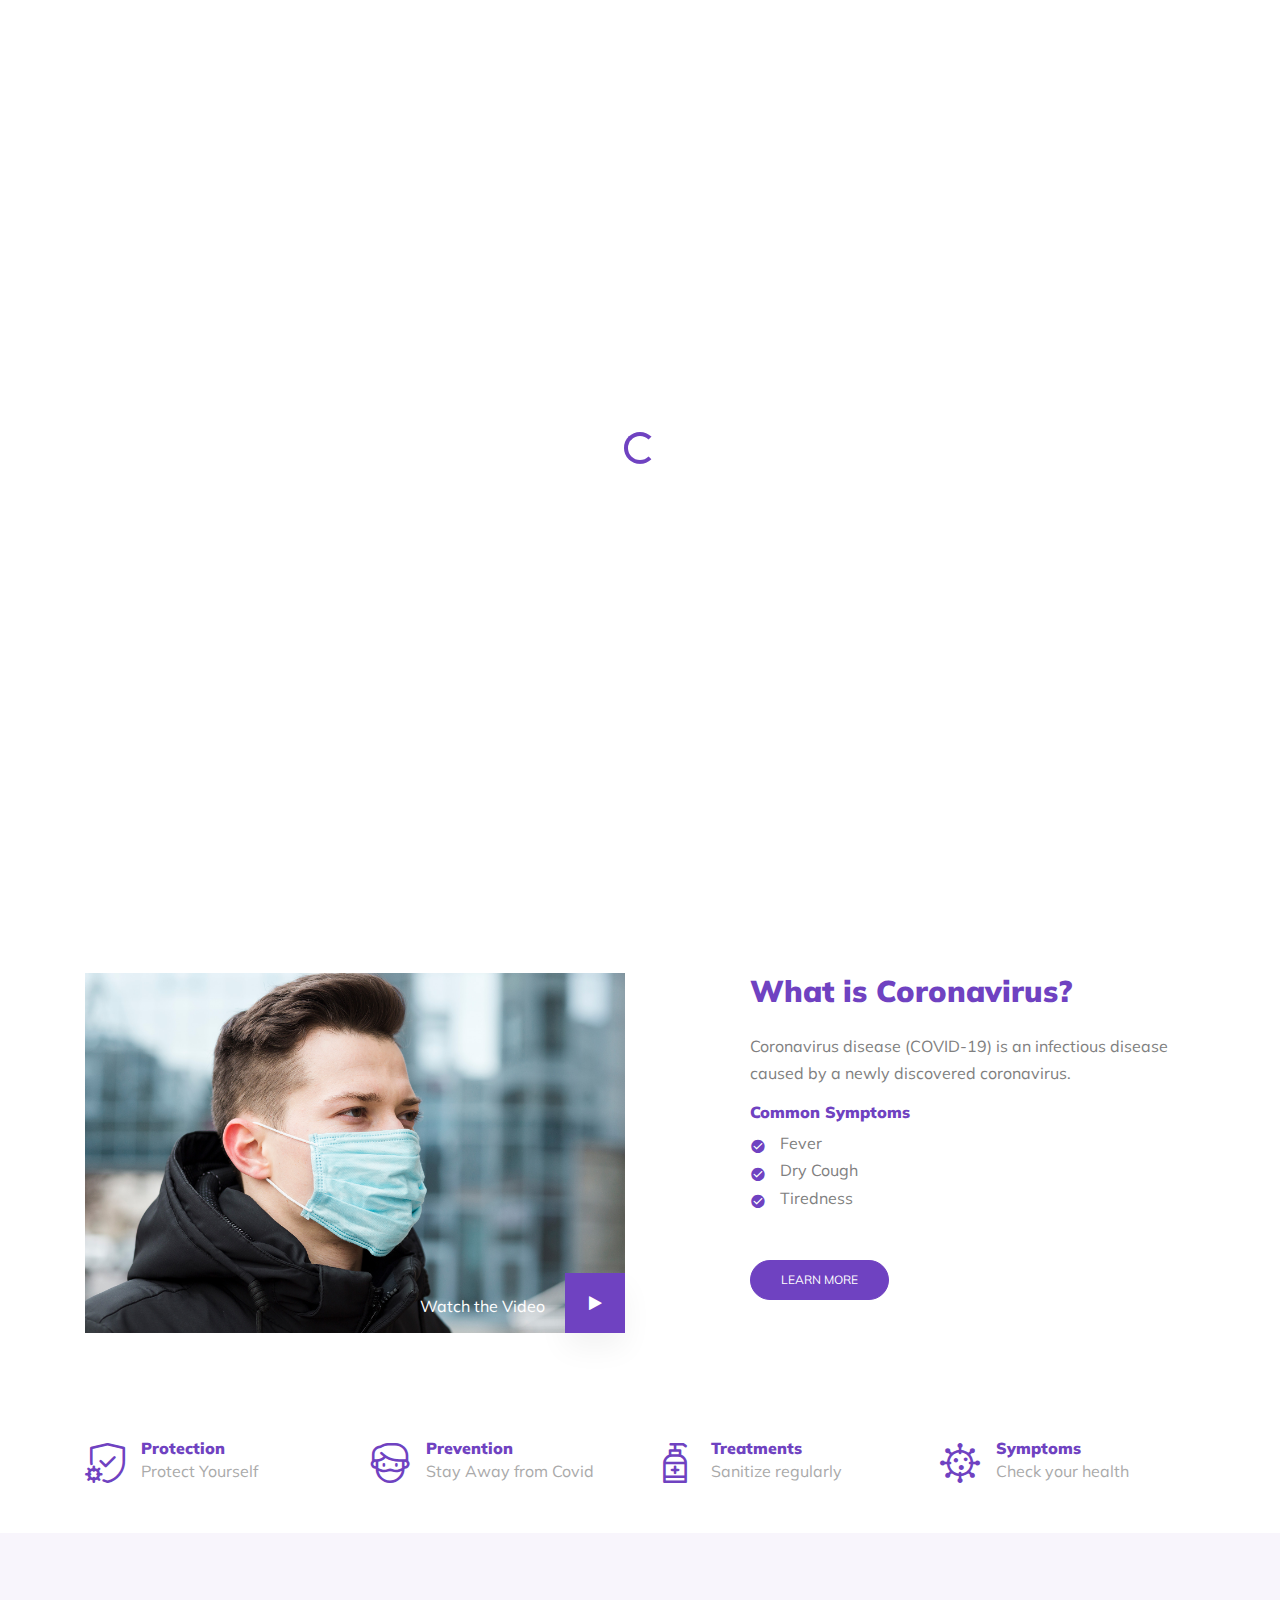
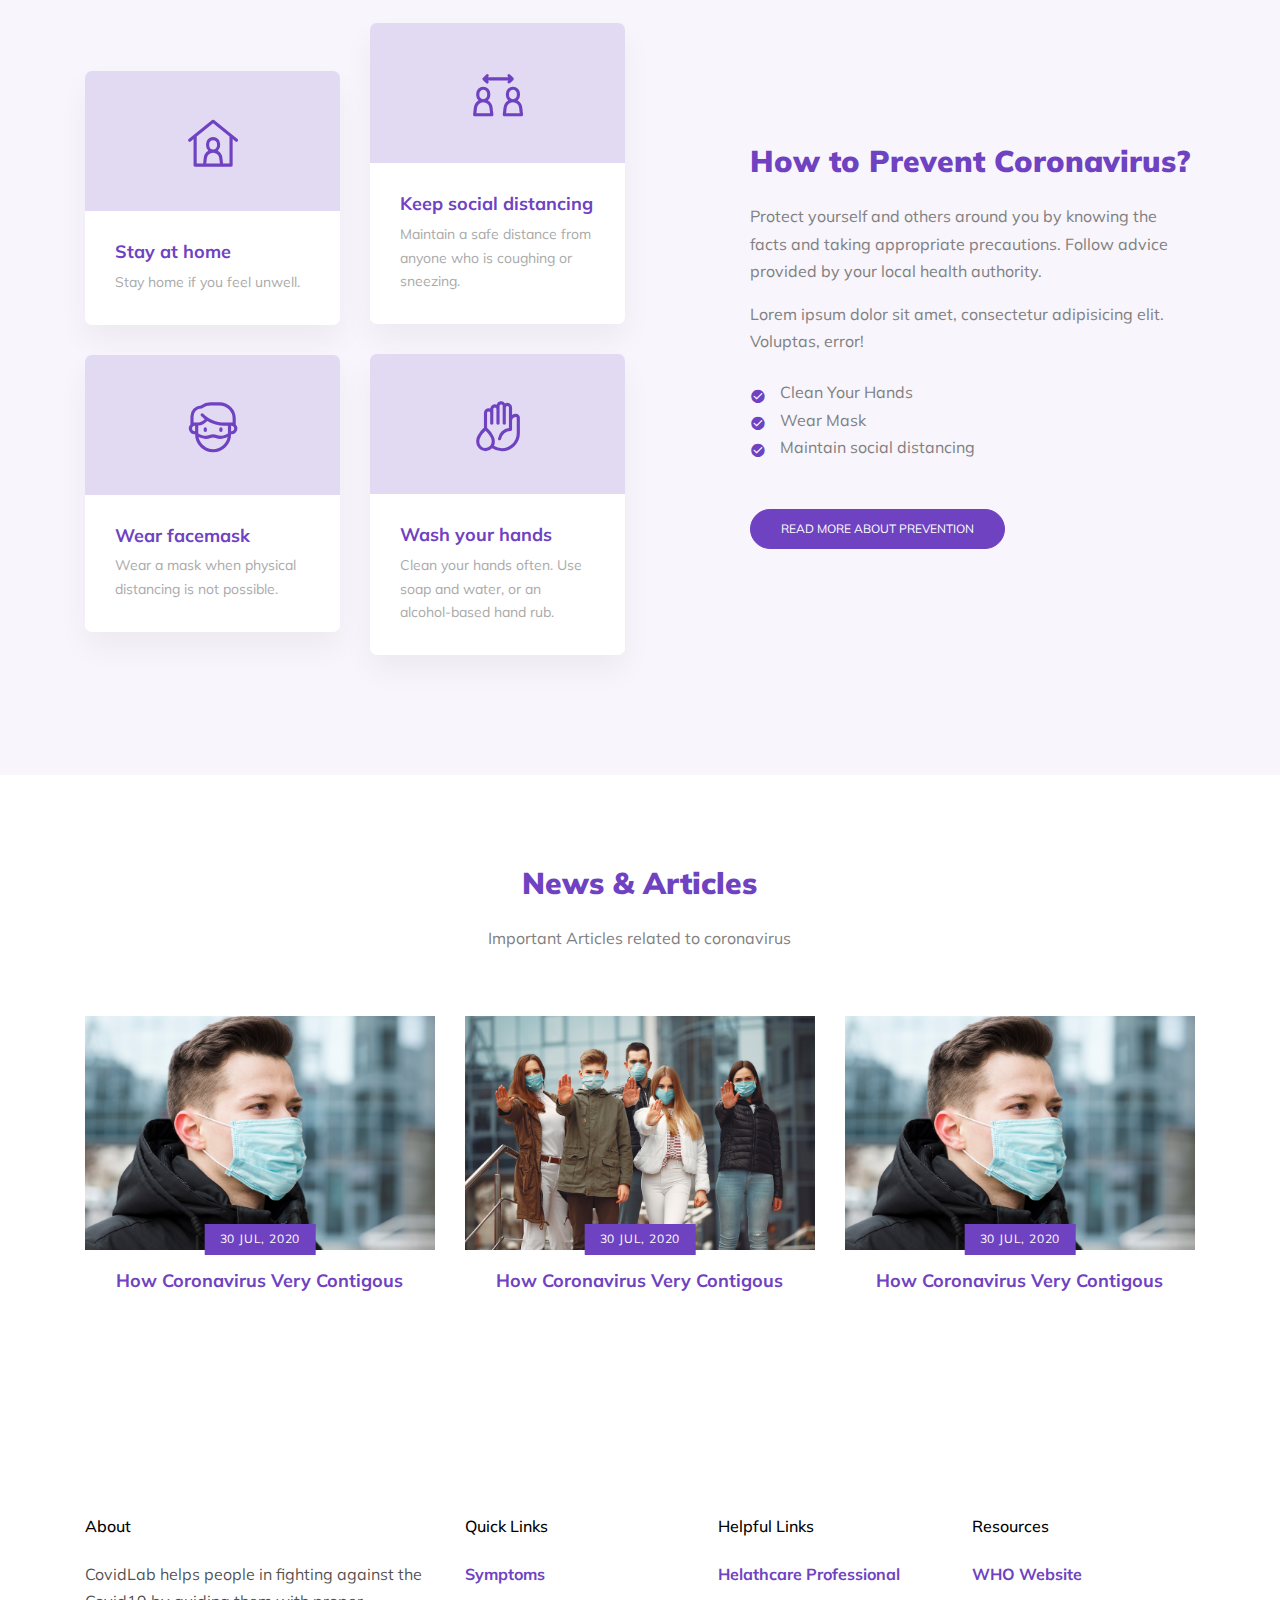
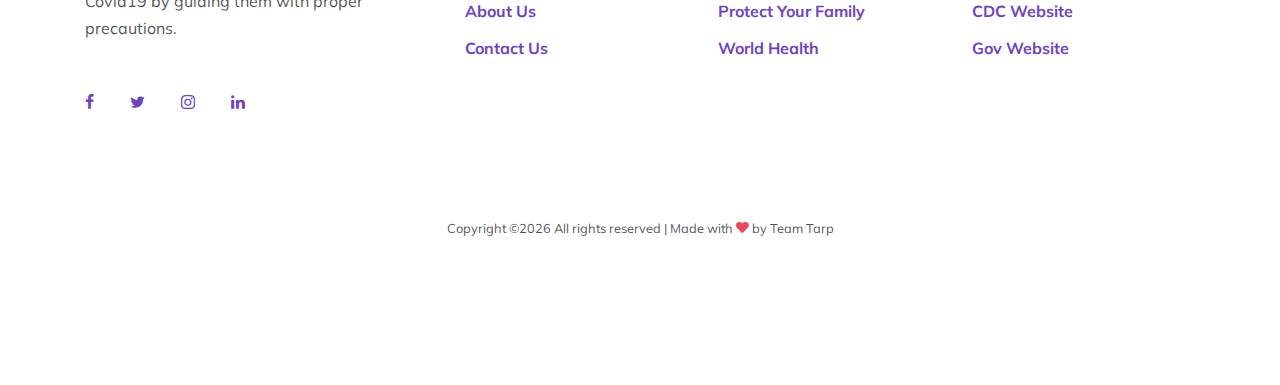
<file: index.html>
<!doctype html>
<html lang="en">
<head>
  <title>CovidLab &mdash; Home</title>
  <meta charset="utf-8">
  <meta name="viewport" content="width=device-width, initial-scale=1, shrink-to-fit=no">    

  <link href="https://fonts.googleapis.com/css2?family=Mulish:wght@400;700;900&display=swap" rel="stylesheet">

  <link rel="stylesheet" href="fonts/icomoon/style.css">

  <link rel="stylesheet" href="css/bootstrap.min.css">
  <link rel="stylesheet" href="css/jquery-ui.css">
  <link rel="stylesheet" href="css/owl.carousel.min.css">
  <link rel="stylesheet" href="css/owl.theme.default.min.css">
  <link rel="stylesheet" href="css/owl.theme.default.min.css">

  <link rel="stylesheet" href="css/jquery.fancybox.min.css">

  <link rel="stylesheet" href="css/bootstrap-datepicker.css">

  <link rel="stylesheet" href="fonts/flaticon/font/flaticon.css">
  <link rel="stylesheet" href="fonts/flaticon-covid/font/flaticon.css">

  <link rel="stylesheet" href="css/aos.css">

  <link rel="stylesheet" href="css/style.css">

</head>
<body data-spy="scroll" data-target=".site-navbar-target" data-offset="300">


  <div id="overlayer"></div>
  <div class="loader">
    <div class="spinner-border text-primary" role="status">
      <span class="sr-only">Loading...</span>
    </div>
  </div>


  <div class="site-wrap">

    <div class="site-mobile-menu site-navbar-target">
      <div class="site-mobile-menu-header">
        <div class="site-mobile-menu-close mt-3">
          <span class="icon-close2 js-menu-toggle"></span>
        </div>
      </div>
      <div class="site-mobile-menu-body"></div>
    </div>

    
    <header class="site-navbar light js-sticky-header site-navbar-target" role="banner">

      <div class="container">
        <div class="row align-items-center">

          <div class="col-6 col-xl-2">
            <div class="mb-0 site-logo"><a href="index.html" class="mb-0">Covid<span class="text-primary">Lab</span> </a></div>
          </div>

          <div class="col-12 col-md-10 d-none d-xl-block">
            <nav class="site-navigation position-relative text-right" role="navigation">

              <ul class="site-menu main-menu js-clone-nav mr-auto d-none d-lg-block">
                <li class="active"><a href="index.html" class="nav-link">Home</a></li>
                <li class="has-children">
                  <a href="prevention.html" class="nav-link">Prediction</a>
                  <ul class="dropdown">
                    <li><a href="#" class="nav-link">Cases Prediction</a></li>
                    <li><a href="#" class="nav-link">Comorbidity</a></li>
                    <li><a href="#" class="nav-link">Corona Prediction</a></li>
                  </ul>
                </li>
                <li><a href="symptoms.html" class="nav-link">Symptoms</a></li>
                <li><a href="about.html" class="nav-link">About</a></li>


                <li><a href="blog.html" class="nav-link">Blog</a></li>
                <li><a href="contact.html" class="nav-link">Contact</a></li>
              </ul>
            </nav>
          </div>


          <div class="col-6 d-inline-block d-xl-none ml-md-0 py-3" style="position: relative; top: 3px;"><a href="#" class="site-menu-toggle js-menu-toggle float-right"><span class="icon-menu h3 text-black"></span></a></div>

        </div>
      </div>

    </header>

    

    <div class="hero-v1">
      <div class="container">
        <div class="row align-items-center">
          <div class="col-lg-6 mr-auto text-center text-lg-left">
            <span class="d-block subheading">Covid-19 Awareness</span>
            <h1 class="heading mb-3">Stay Safe. Stay Home.</h1>
            <p class="mb-5">Protect yourself and others around you by knowing the facts and taking appropriate precautions.</p>
            <p class="mb-4"><a href="https://www.google.com/search?q=how+to+prevent+coronavirus&oq=how+to+prevent+coronavirus+&aqs=chrome..69i57j0l7.1989j0j7&sourceid=chrome&ie=UTF-8" target="_blank" class="btn btn-primary">How to prevent</a></p>

          </div>
          <div class="col-lg-6">
            <figure class="illustration">
              <img src="images/illustration.png" alt="Image" class="img-fluid">
            </figure>
          </div>
          <div class="col-lg-6"></div>
        </div>
      </div>
    </div>


    <!-- MAIN -->
    
    <div class="site-section stats">
      <div class="container">
        <div class="row mb-3">
          <div class="col-lg-7 text-center mx-auto">
            <h2 class="section-heading">Coronavirus Statistics</h2>
          </div>
        </div>
        <div class="row"> 
          <div class="col-lg-4">
            <div class="data">
              <span class="icon text-primary">
                <span class="flaticon-virus"></span>
              </span>
              <strong class="d-block number">14,112,077</strong>
              <span class="label">Active Cases</span>
            </div>
          </div>
          <div class="col-lg-4">
            <div class="data">
              <span class="icon text-primary">
                <span class="flaticon-virus"></span>
              </span>
              <strong class="d-block number">595,685</strong>
              <span class="label">Deaths</span>
            </div>
          </div>
          <div class="col-lg-4">
            <div class="data">
              <span class="icon text-primary">
                <span class="flaticon-virus"></span>
              </span>
              <strong class="d-block number">8,397,665</strong>
              <span class="label">Recovered Cases</span>
            </div>
          </div>
        </div>
      </div>
    </div>


    <div class="site-section">
      <div class="container">
        <div class="row">
          <div class="col-lg-6 mb-4 mb-lg-0">
            <figure class="img-play-vid">
              <img src="images/hero_1.jpg" alt="Image" class="img-fluid">
              <div class="absolute-block d-flex">
                <span class="text">Watch the Video</span>
                <a href="https://www.youtube.com/watch?v=9pVy8sRC440" data-fancybox class="btn-play">
                  <span class="icon-play"></span>
                </a>
              </div>
            </figure>
          </div>
          <div class="col-lg-5 ml-auto">
            <h2 class="mb-4 section-heading">What is Coronavirus?</h2>
            <p>Coronavirus disease (COVID-19) is an infectious disease caused by a newly discovered coronavirus.</p>
            <div class="feature-v1 d-flex align-items-center">
            <h3>Common Symptoms</h3>
          </div>
            <ul class="list-check list-unstyled mt-2 mb-5">
              <li>Fever</li>
              <li>Dry Cough</li> 
              <li>Tiredness</li>
            </ul>
            <p><a href="symptoms.html" class="btn btn-primary">Learn more</a></p>
          </div>
        </div>
      </div>
    </div>

    <div class="container pb-5">
      <div class="row">
        <div class="col-lg-3">
          <div class="feature-v1 d-flex align-items-center">
            <div class="icon-wrap mr-3">
              <span class="flaticon-protection"></span>
            </div>
            <div>
              <h3>Protection</h3>
              <span class="d-block">Protect Yourself</span>
            </div>
          </div>
        </div>
        <div class="col-lg-3">
          <div class="feature-v1 d-flex align-items-center">
            <div class="icon-wrap mr-3">
              <span class="flaticon-patient"></span>
            </div>
            <div>
              <h3>Prevention</h3>
              <span class="d-block">Stay Away from Covid</span>
            </div>
          </div>
        </div>
        <div class="col-lg-3">
          <div class="feature-v1 d-flex align-items-center">
            <div class="icon-wrap mr-3">
              <span class="flaticon-hand-sanitizer"></span>
            </div>
            <div>
              <h3>Treatments</h3>
              <span class="d-block">Sanitize regularly</span>
            </div>
          </div>
        </div>
        <div class="col-lg-3">
          <div class="feature-v1 d-flex align-items-center">
            <div class="icon-wrap mr-3">
              <span class="flaticon-virus"></span>
            </div>
            <div>
              <h3>Symptoms</h3>
              <span class="d-block">Check your health</span>
            </div>
          </div>
        </div>
      </div>
    </div>


    <div class="site-section bg-primary-light">
      <div class="container">
        <div class="row align-items-center">
          <div class="col-lg-6">

            <div class="row">
              <div class="col-6 col-lg-6 mt-lg-5">
                <div class="media-v1 bg-1">
                  <div class="icon-wrap">
                    <span class="flaticon-stay-at-home"></span>
                  </div>
                  <div class="body">
                    <h3>Stay at home</h3>
                    <p>Stay home if you feel unwell.</p>
                  </div>
                </div>

                <div class="media-v1 bg-1">
                  <div class="icon-wrap">
                    <span class="flaticon-patient"></span>
                  </div>
                  <div class="body">
                    <h3>Wear facemask</h3>
                    <p>Wear a mask when physical distancing is not possible.</p>
                  </div>
                </div>
              </div>
              <div class="col-6 col-lg-6">
                <div class="media-v1 bg-1">
                  <div class="icon-wrap">
                    <span class="flaticon-social-distancing"></span>
                  </div>
                  <div class="body">
                    <h3>Keep social distancing</h3>
                    <p>Maintain a safe distance from anyone who is coughing or sneezing.</p>
                  </div>
                </div>

                <div class="media-v1 bg-1">
                  <div class="icon-wrap">
                    <span class="flaticon-hand-washing"></span>
                  </div>
                  <div class="body">
                    <h3>Wash your hands</h3>
                    <p>Clean your hands often. Use soap and water, or an alcohol-based hand rub.</p>
                  </div>
                </div>
              </div>
              
            </div>
          </div>
          <div class="col-lg-5 ml-auto">
            <h2 class="section-heading mb-4">How to Prevent Coronavirus?</h2>
            <p>Protect yourself and others around you by knowing the facts and taking appropriate precautions. Follow advice provided by your local health authority.</p>
            <p class="mb-4">Lorem ipsum dolor sit amet, consectetur adipisicing elit. Voluptas, error!</p>

            <ul class="list-check list-unstyled mb-5">
              <li>Clean Your Hands</li>
              <li>Wear Mask</li>
              <li>Maintain social distancing</li>
            </ul>

            <p><a href="https://www.google.com/search?q=how+to+prevent+coronavirus&oq=how+to+prevent+coronavirus+&aqs=chrome..69i57j0l7.1989j0j7&sourceid=chrome&ie=UTF-8" target="_blank" class="btn btn-primary">Read more about prevention</a></p>
          </div>
        </div>
      </div>
    </div>


    <div class="site-section">
      <div class="container">
        <div class="row mb-5">
          <div class="col-lg-7 mx-auto text-center">
            <h2 class="mb-4 section-heading">News &amp; Articles</h2>
            <p>Important Articles related to coronavirus</p>
          </div>
        </div>

        <div class="row">
          <div class="col-lg-4">
            <div class="post-entry">
              <a href="#" class="thumb">
                <span class="date">30 Jul, 2020</span>
                <img src="images/hero_1.jpg" alt="Image" class="img-fluid">
              </a>
              <h3><a href="#">How Coronavirus Very Contigous</a></h3>
            </div>
          </div>
          <div class="col-lg-4">
            <div class="post-entry">
              <a href="#" class="thumb">
                <span class="date">30 Jul, 2020</span>
                <img src="images/hero_2.jpg" alt="Image" class="img-fluid">
              </a>
              <h3><a href="#">How Coronavirus Very Contigous</a></h3>
            </div>
          </div>
          <div class="col-lg-4">
            <div class="post-entry">
              <a href="#" class="thumb">
                <span class="date">30 Jul, 2020</span>
                <img src="images/hero_1.jpg" alt="Image" class="img-fluid">
              </a>
              <h3><a href="#">How Coronavirus Very Contigous</a></h3>
            </div>
          </div>
        </div>
      </div>
    </div>

    <div class="site-footer">
      <div class="container">
        <div class="row">
          <div class="col-lg-4">
            <h2 class="footer-heading mb-4">About</h2>
            <p>CovidLab helps people in fighting against the Covid19 by guiding them with proper precautions.</p>
            <div class="my-5">
              <a href="#" class="pl-0 pr-3"><span class="icon-facebook"></span></a>
              <a href="#" class="pl-3 pr-3"><span class="icon-twitter"></span></a>
              <a href="#" class="pl-3 pr-3"><span class="icon-instagram"></span></a>
              <a href="#" class="pl-3 pr-3"><span class="icon-linkedin"></span></a>
            </div>
          </div>
          <div class="col-lg-8">
            <div class="row">
              <div class="col-lg-4">
                <h2 class="footer-heading mb-4">Quick Links</h2>
                <ul class="list-unstyled">
                  <li><a href="symptoms.html">Symptoms</a></li>
                  <li><a href="about.html">About Us</a></li>
                  <li><a href="contact.html">Contact Us</a></li>
                </ul>
              </div>
              <div class="col-lg-4">
                <h2 class="footer-heading mb-4">Helpful Links</h2>
                <ul class="list-unstyled">
                  <li><a href="#">Helathcare Professional</a></li>
                  <li><a href="#">Protect Your Family</a></li>
                  <li><a href="#">World Health</a></li>
                </ul>
              </div>
              <div class="col-lg-4">
                <h2 class="footer-heading mb-4">Resources</h2>
                <ul class="list-unstyled">
                  <li><a href="https://www.who.int/" target="_blank">WHO Website</a></li>
                  <li><a href="https://www.cdc.gov/" target="_blank">CDC Website</a></li>
                  <li><a href="https://www.mohfw.gov.in/" target="_blank">Gov Website</a></li>
                </ul>
              </div>
            </div>
          </div>
        </div>
        <div class="row text-center">
          <div class="col-md-12">
            <div class="border-top pt-5">
              <p class="copyright"><small>
                Copyright &copy;<script>document.write(new Date().getFullYear());</script> All rights reserved | Made with <i class="icon-heart text-danger" aria-hidden="true"></i> by Team Tarp</a>
              </div>
            </div>

          </div>
        </div>
      </div>
    </div>

  </div> <!-- .site-wrap -->

<!-- Start of ChatBot (www.chatbot.com) code -->
<script type="text/javascript">
  window.__be = window.__be || {};
  window.__be.id = "5f6a2ad5aaa01e000657f519";
  (function() {
      var be = document.createElement('script'); be.type = 'text/javascript'; be.async = true;
      be.src = ('https:' == document.location.protocol ? 'https://' : 'http://') + 'cdn.chatbot.com/widget/plugin.js';
      var s = document.getElementsByTagName('script')[0]; s.parentNode.insertBefore(be, s);
  })();
</script>
<!-- End of ChatBot code -->

  <script src="js/jquery-3.3.1.min.js"></script>
  <script src="js/jquery-ui.js"></script>
  <script src="js/popper.min.js"></script>
  <script src="js/bootstrap.min.js"></script>
  <script src="js/owl.carousel.min.js"></script>
  <script src="js/jquery.countdown.min.js"></script>
  <script src="js/jquery.easing.1.3.js"></script>
  <script src="js/aos.js"></script>
  <script src="js/jquery.fancybox.min.js"></script>
  <script src="js/jquery.sticky.js"></script>
  <script src="js/isotope.pkgd.min.js"></script>


  <script src="js/main.js"></script>


</body>
</html>
</file>
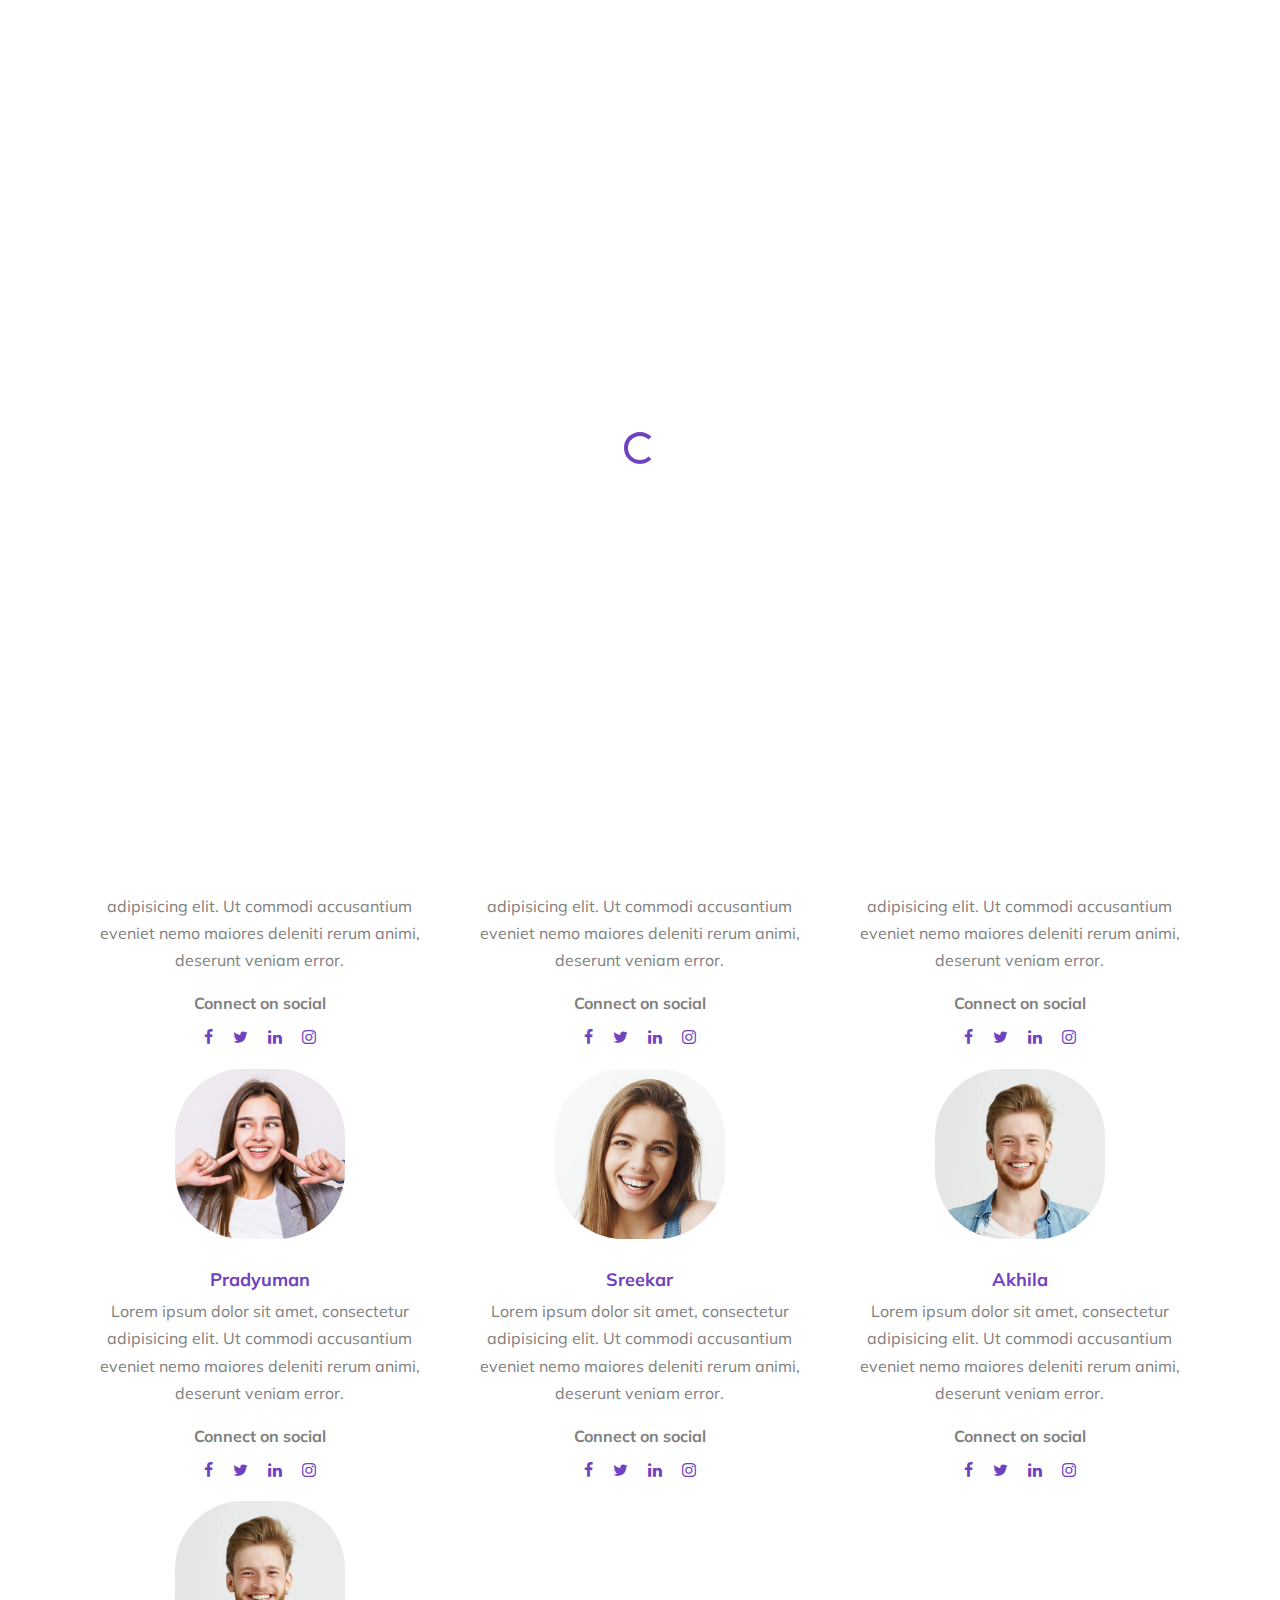
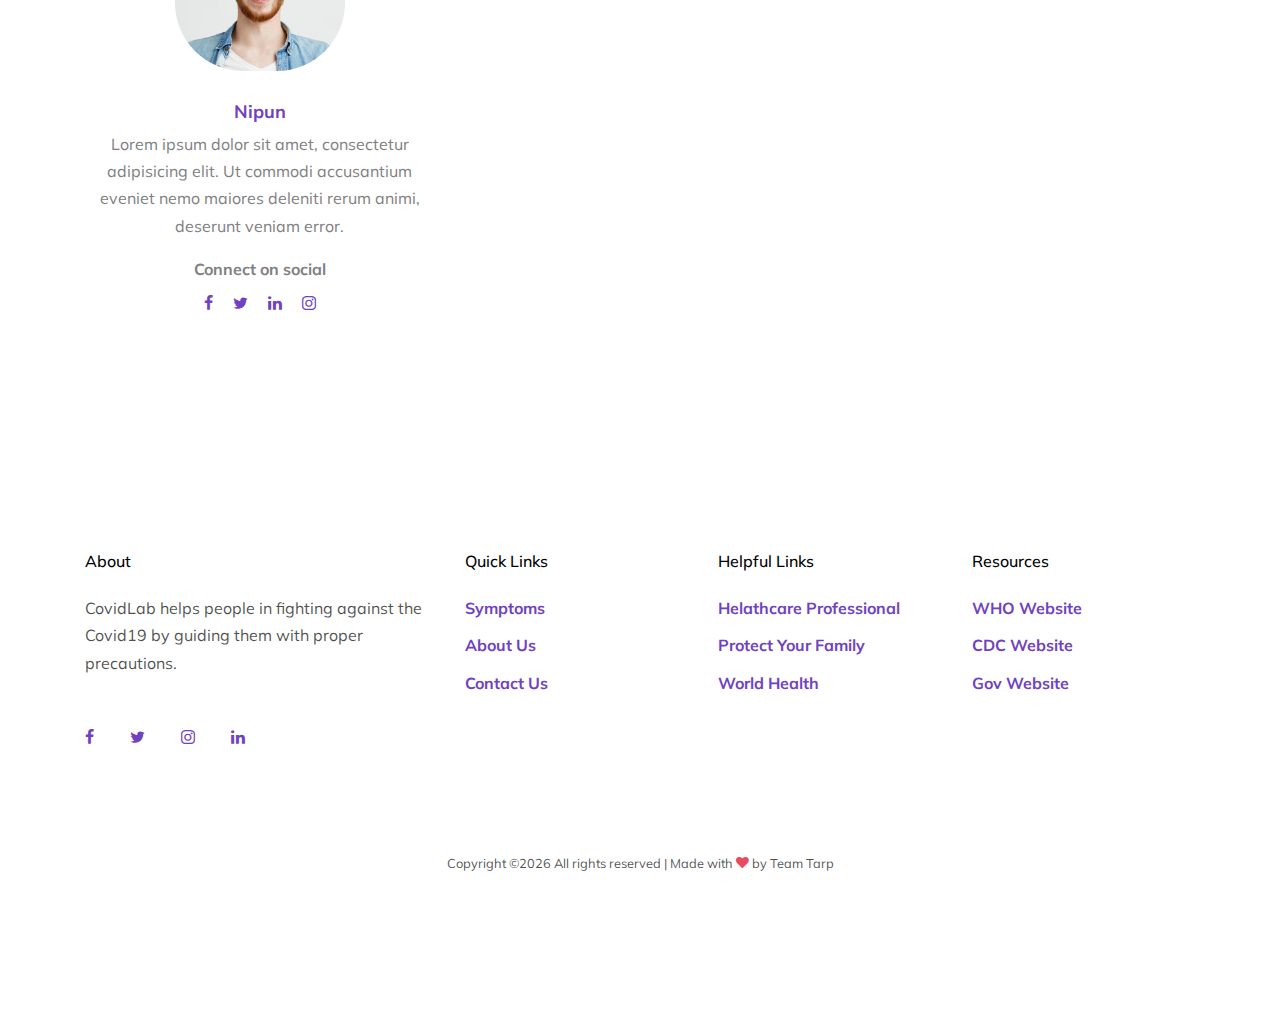
<file: about.html>
<!doctype html>
<html lang="en">
<head>
  <title>CovidLab &mdash; Home</title>
  <meta charset="utf-8">
  <meta name="viewport" content="width=device-width, initial-scale=1, shrink-to-fit=no">    

  <link href="https://fonts.googleapis.com/css2?family=Mulish:wght@400;700;900&display=swap" rel="stylesheet">

  <link rel="stylesheet" href="fonts/icomoon/style.css">

  <link rel="stylesheet" href="css/bootstrap.min.css">
  <link rel="stylesheet" href="css/jquery-ui.css">
  <link rel="stylesheet" href="css/owl.carousel.min.css">
  <link rel="stylesheet" href="css/owl.theme.default.min.css">
  <link rel="stylesheet" href="css/owl.theme.default.min.css">

  <link rel="stylesheet" href="css/jquery.fancybox.min.css">

  <link rel="stylesheet" href="css/bootstrap-datepicker.css">

  <link rel="stylesheet" href="fonts/flaticon/font/flaticon.css">
  <link rel="stylesheet" href="fonts/flaticon-covid/font/flaticon.css">

  <link rel="stylesheet" href="css/aos.css">

  <link rel="stylesheet" href="css/style.css">

</head>
<body data-spy="scroll" data-target=".site-navbar-target" data-offset="300">


  <div id="overlayer"></div>
  <div class="loader">
    <div class="spinner-border text-primary" role="status">
      <span class="sr-only">Loading...</span>
    </div>
  </div>


  <div class="site-wrap">

    <div class="site-mobile-menu site-navbar-target">
      <div class="site-mobile-menu-header">
        <div class="site-mobile-menu-close mt-3">
          <span class="icon-close2 js-menu-toggle"></span>
        </div>
      </div>
      <div class="site-mobile-menu-body"></div>
    </div>

    
    <header class="site-navbar light js-sticky-header site-navbar-target" role="banner">

      <div class="container">
        <div class="row align-items-center">

          <div class="col-6 col-xl-2">
            <div class="mb-0 site-logo"><a href="index.html" class="mb-0">Covid<span class="text-primary">.</span> </a></div>
          </div>

          <div class="col-12 col-md-10 d-none d-xl-block">
            <nav class="site-navigation position-relative text-right" role="navigation">

              <ul class="site-menu main-menu js-clone-nav mr-auto d-none d-lg-block">
                <li><a href="index.html" class="nav-link">Home</a></li>
                <li class="has-children">
                  <a href="prevention.html" class="nav-link">Prevention</a>
                  <ul class="dropdown">
                    <li><a href="#" class="nav-link">Stay at home</a></li>
                    <li><a href="#" class="nav-link">Keep social distancing</a></li>
                    <li><a href="#" class="nav-link">Wear facemasl</a></li>
                    <li><a href="#" class="nav-link">Wash your hands</a></li>
                    <li class="has-children">
                      <a href="#">More Links</a>
                      <ul class="dropdown">
                        <li><a href="#">Menu One</a></li>
                        <li><a href="#">Menu Two</a></li>
                        <li><a href="#">Menu Three</a></li>
                      </ul>
                    </li>
                  </ul>
                </li>
                <li><a href="symptoms.html" class="nav-link">Symptoms</a></li>
                <li class="active"><a href="about.html" class="nav-link">About</a></li>


                <li><a href="blog.html" class="nav-link">Blog</a></li>
                <li><a href="contact.html" class="nav-link">Contact</a></li>
              </ul>
            </nav>
          </div>


          <div class="col-6 d-inline-block d-xl-none ml-md-0 py-3" style="position: relative; top: 3px;"><a href="#" class="site-menu-toggle js-menu-toggle float-right"><span class="icon-menu h3 text-black"></span></a></div>

        </div>
      </div>

    </header>

    


    <div class="hero-v1">
      <div class="container">
        <div class="row align-items-center">
          <div class="col-lg-6 mr-auto text-center text-lg-left">
            <span class="d-block subheading">About</span>
            <h1 class="heading mb-3">About Us</h1>
            <p class="mb-5">Lorem ipsum dolor sit amet, consectetur adipisicing elit. Vel a, nulla incidunt eaque sit praesentium porro consectetur optio!</p>
            



          </div>
          <div class="col-lg-6">
            <figure class="illustration">
              <img src="images/illustration.png" alt="Image" class="img-fluid">
            </figure>
          </div>
          
        </div>
      </div>
    </div>


    <!-- MAIN -->






    <div class="site-section">
      <div class="container">
        <div class="row mb-3">
          <div class="col-lg-7 text-center mx-auto">
            <h2 class="section-heading">Team</h2>
            <p>Lorem ipsum dolor sit amet, consectetur adipisicing elit. Amet, voluptate!</p>
          </div>
        </div>

        <div class="row">
          <div class="col-lg-4">
            <div class="team">
              <img src="images/person_1.jpg" alt="Image" class="img-fluid">
              <h3>Manoj</h3>
              <p>Lorem ipsum dolor sit amet, consectetur adipisicing elit. Ut commodi accusantium eveniet nemo maiores deleniti rerum animi, deserunt veniam error.</p>
              <p>
                <span class="d-block mb-2"><strong>Connect on social</strong></span>
                <a href="#" class="p-2 icon-facebook"></a>
                <a href="#" class="p-2 icon-twitter"></a>
                <a href="#" class="p-2 icon-linkedin"></a>
                <a href="#" class="p-2 icon-instagram"></a>
              </p>
            </div>
          </div>
          <div class="col-lg-4">
            <div class="team">
              <img src="images/person_2.jpg" alt="Image" class="img-fluid">
              <h3>Naveen</h3>
              <p>Lorem ipsum dolor sit amet, consectetur adipisicing elit. Ut commodi accusantium eveniet nemo maiores deleniti rerum animi, deserunt veniam error.</p>
              <p>
                <span class="d-block mb-2"><strong>Connect on social</strong></span>
                <a href="#" class="p-2 icon-facebook"></a>
                <a href="#" class="p-2 icon-twitter"></a>
                <a href="#" class="p-2 icon-linkedin"></a>
                <a href="#" class="p-2 icon-instagram"></a>
              </p>
            </div>
          </div>
          <div class="col-lg-4">
            <div class="team">
              <img src="images/person_3.jpg" alt="Image" class="img-fluid">
              <h3>Maunil</h3>
              <p>Lorem ipsum dolor sit amet, consectetur adipisicing elit. Ut commodi accusantium eveniet nemo maiores deleniti rerum animi, deserunt veniam error.</p>
              <p>
                <span class="d-block mb-2"><strong>Connect on social</strong></span>
                <a href="#" class="p-2 icon-facebook"></a>
                <a href="#" class="p-2 icon-twitter"></a>
                <a href="#" class="p-2 icon-linkedin"></a>
                <a href="#" class="p-2 icon-instagram"></a>
              </p>
            </div>
          </div>
          <div class="col-lg-4">
            <div class="team">
              <img src="images/person_1.jpg" alt="Image" class="img-fluid">
              <h3>Pradyuman</h3>
              <p>Lorem ipsum dolor sit amet, consectetur adipisicing elit. Ut commodi accusantium eveniet nemo maiores deleniti rerum animi, deserunt veniam error.</p>
              <p>
                <span class="d-block mb-2"><strong>Connect on social</strong></span>
                <a href="#" class="p-2 icon-facebook"></a>
                <a href="#" class="p-2 icon-twitter"></a>
                <a href="#" class="p-2 icon-linkedin"></a>
                <a href="#" class="p-2 icon-instagram"></a>
              </p>
            </div>
          </div>
          <div class="col-lg-4">
            <div class="team">
              <img src="images/person_2.jpg" alt="Image" class="img-fluid">
              <h3>Sreekar</h3>
              <p>Lorem ipsum dolor sit amet, consectetur adipisicing elit. Ut commodi accusantium eveniet nemo maiores deleniti rerum animi, deserunt veniam error.</p>
              <p>
                <span class="d-block mb-2"><strong>Connect on social</strong></span>
                <a href="#" class="p-2 icon-facebook"></a>
                <a href="#" class="p-2 icon-twitter"></a>
                <a href="#" class="p-2 icon-linkedin"></a>
                <a href="#" class="p-2 icon-instagram"></a>
              </p>
            </div>
          </div>
          <div class="col-lg-4">
            <div class="team">
              <img src="images/person_3.jpg" alt="Image" class="img-fluid">
              <h3>Akhila</h3>
              <p>Lorem ipsum dolor sit amet, consectetur adipisicing elit. Ut commodi accusantium eveniet nemo maiores deleniti rerum animi, deserunt veniam error.</p>
              <p>
                <span class="d-block mb-2"><strong>Connect on social</strong></span>
                <a href="#" class="p-2 icon-facebook"></a>
                <a href="#" class="p-2 icon-twitter"></a>
                <a href="#" class="p-2 icon-linkedin"></a>
                <a href="#" class="p-2 icon-instagram"></a>
              </p>
            </div>
          </div>
          <div class="col-lg-4">
            <div class="team">
              <img src="images/person_3.jpg" alt="Image" class="img-fluid">
              <h3>Nipun</h3>
              <p>Lorem ipsum dolor sit amet, consectetur adipisicing elit. Ut commodi accusantium eveniet nemo maiores deleniti rerum animi, deserunt veniam error.</p>
              <p>
                <span class="d-block mb-2"><strong>Connect on social</strong></span>
                <a href="#" class="p-2 icon-facebook"></a>
                <a href="#" class="p-2 icon-twitter"></a>
                <a href="#" class="p-2 icon-linkedin"></a>
                <a href="#" class="p-2 icon-instagram"></a>
              </p>
            </div>
          </div>
        </div>
      </div>
    </div>





    <div class="site-footer">
      <div class="container">
        <div class="row">
          <div class="col-lg-4">
            <h2 class="footer-heading mb-4">About</h2>
            <p>CovidLab helps people in fighting against the Covid19 by guiding them with proper precautions.</p>
            <div class="my-5">
              <a href="#" class="pl-0 pr-3"><span class="icon-facebook"></span></a>
              <a href="#" class="pl-3 pr-3"><span class="icon-twitter"></span></a>
              <a href="#" class="pl-3 pr-3"><span class="icon-instagram"></span></a>
              <a href="#" class="pl-3 pr-3"><span class="icon-linkedin"></span></a>
            </div>
          </div>
          <div class="col-lg-8">
            <div class="row">
              <div class="col-lg-4">
                <h2 class="footer-heading mb-4">Quick Links</h2>
                <ul class="list-unstyled">
                  <li><a href="symptoms.html">Symptoms</a></li>
                  <li><a href="about.html">About Us</a></li>
                  <li><a href="contact.html">Contact Us</a></li>
                </ul>
              </div>
              <div class="col-lg-4">
                <h2 class="footer-heading mb-4">Helpful Links</h2>
                <ul class="list-unstyled">
                  <li><a href="#">Helathcare Professional</a></li>
                  <li><a href="#">Protect Your Family</a></li>
                  <li><a href="#">World Health</a></li>
                </ul>
              </div>
              <div class="col-lg-4">
                <h2 class="footer-heading mb-4">Resources</h2>
                <ul class="list-unstyled">
                  <li><a href="https://www.who.int/" target="_blank">WHO Website</a></li>
                  <li><a href="https://www.cdc.gov/" target="_blank">CDC Website</a></li>
                  <li><a href="https://www.mohfw.gov.in/" target="_blank">Gov Website</a></li>
                </ul>
              </div>
            </div>
          </div>
        </div>
        <div class="row text-center">
          <div class="col-md-12">
            <div class="border-top pt-5">
              <p class="copyright"><small>
                Copyright &copy;<script>document.write(new Date().getFullYear());</script> All rights reserved | Made with <i class="icon-heart text-danger" aria-hidden="true"></i> by Team Tarp</a>
              </div>
            </div>

          </div>
        </div>
      </div>
    </div>

  </div> <!-- .site-wrap -->

  <!-- Start of ChatBot (www.chatbot.com) code -->
<script type="text/javascript">
  window.__be = window.__be || {};
  window.__be.id = "5f6a2ad5aaa01e000657f519";
  (function() {
      var be = document.createElement('script'); be.type = 'text/javascript'; be.async = true;
      be.src = ('https:' == document.location.protocol ? 'https://' : 'http://') + 'cdn.chatbot.com/widget/plugin.js';
      var s = document.getElementsByTagName('script')[0]; s.parentNode.insertBefore(be, s);
  })();
</script>
<!-- End of ChatBot code -->

  <script src="js/jquery-3.3.1.min.js"></script>
  <script src="js/jquery-ui.js"></script>
  <script src="js/popper.min.js"></script>
  <script src="js/bootstrap.min.js"></script>
  <script src="js/owl.carousel.min.js"></script>
  <script src="js/jquery.countdown.min.js"></script>
  <script src="js/jquery.easing.1.3.js"></script>
  <script src="js/aos.js"></script>
  <script src="js/jquery.fancybox.min.js"></script>
  <script src="js/jquery.sticky.js"></script>
  <script src="js/isotope.pkgd.min.js"></script>


  <script src="js/main.js"></script>


</body>
</html>
</file>
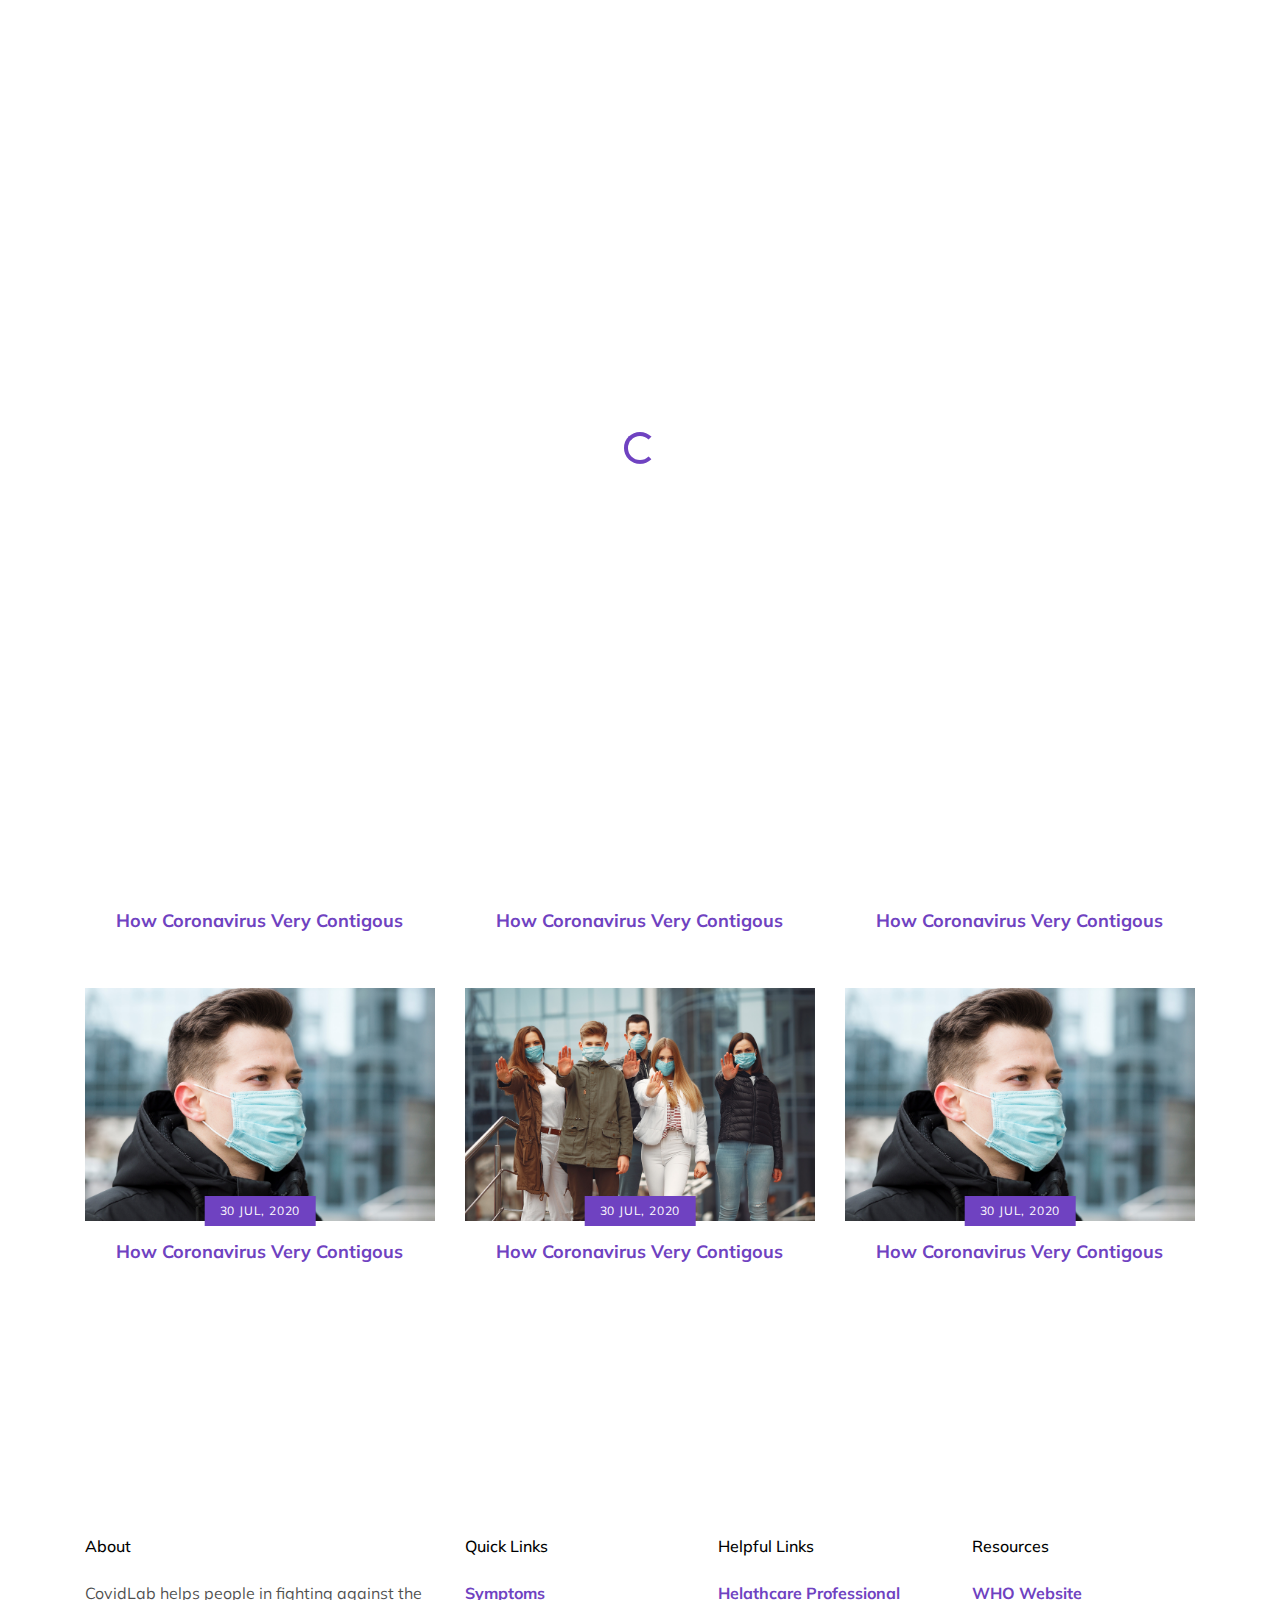
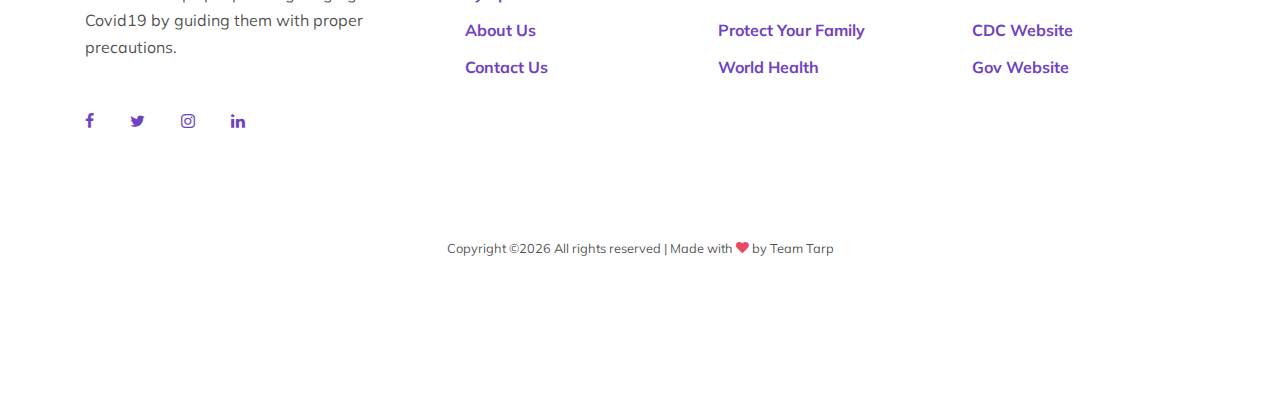
<file: blog.html>
<!doctype html>
<html lang="en">
<head>
  <title>CovidLab &mdash; Home</title>
  <meta charset="utf-8">
  <meta name="viewport" content="width=device-width, initial-scale=1, shrink-to-fit=no">    

  <link href="https://fonts.googleapis.com/css2?family=Mulish:wght@400;700;900&display=swap" rel="stylesheet">

  <link rel="stylesheet" href="fonts/icomoon/style.css">

  <link rel="stylesheet" href="css/bootstrap.min.css">
  <link rel="stylesheet" href="css/jquery-ui.css">
  <link rel="stylesheet" href="css/owl.carousel.min.css">
  <link rel="stylesheet" href="css/owl.theme.default.min.css">
  <link rel="stylesheet" href="css/owl.theme.default.min.css">

  <link rel="stylesheet" href="css/jquery.fancybox.min.css">

  <link rel="stylesheet" href="css/bootstrap-datepicker.css">

  <link rel="stylesheet" href="fonts/flaticon/font/flaticon.css">
  <link rel="stylesheet" href="fonts/flaticon-covid/font/flaticon.css">

  <link rel="stylesheet" href="css/aos.css">

  <link rel="stylesheet" href="css/style.css">

</head>
<body data-spy="scroll" data-target=".site-navbar-target" data-offset="300">


  <div id="overlayer"></div>
  <div class="loader">
    <div class="spinner-border text-primary" role="status">
      <span class="sr-only">Loading...</span>
    </div>
  </div>


  <div class="site-wrap">

    <div class="site-mobile-menu site-navbar-target">
      <div class="site-mobile-menu-header">
        <div class="site-mobile-menu-close mt-3">
          <span class="icon-close2 js-menu-toggle"></span>
        </div>
      </div>
      <div class="site-mobile-menu-body"></div>
    </div>

    
    <header class="site-navbar light js-sticky-header site-navbar-target" role="banner">

      <div class="container">
        <div class="row align-items-center">

          <div class="col-6 col-xl-2">
            <div class="mb-0 site-logo"><a href="index.html" class="mb-0">Covid<span class="text-primary">.</span> </a></div>
          </div>

          <div class="col-12 col-md-10 d-none d-xl-block">
            <nav class="site-navigation position-relative text-right" role="navigation">

              <ul class="site-menu main-menu js-clone-nav mr-auto d-none d-lg-block">
                <li><a href="index.html" class="nav-link">Home</a></li>
                <li class="has-children">
                  <a href="prevention.html" class="nav-link">Prevention</a>
                  <ul class="dropdown">
                    <li><a href="#" class="nav-link">Stay at home</a></li>
                    <li><a href="#" class="nav-link">Keep social distancing</a></li>
                    <li><a href="#" class="nav-link">Wear facemasl</a></li>
                    <li><a href="#" class="nav-link">Wash your hands</a></li>
                    <li class="has-children">
                      <a href="#">More Links</a>
                      <ul class="dropdown">
                        <li><a href="#">Menu One</a></li>
                        <li><a href="#">Menu Two</a></li>
                        <li><a href="#">Menu Three</a></li>
                      </ul>
                    </li>
                  </ul>
                </li>
                <li><a href="symptoms.html" class="nav-link">Symptoms</a></li>
                <li><a href="about.html" class="nav-link">About</a></li>


                <li class="active"><a href="blog.html" class="nav-link">Blog</a></li>
                <li><a href="contact.html" class="nav-link">Contact</a></li>
              </ul>
            </nav>
          </div>


          <div class="col-6 d-inline-block d-xl-none ml-md-0 py-3" style="position: relative; top: 3px;"><a href="#" class="site-menu-toggle js-menu-toggle float-right"><span class="icon-menu h3 text-black"></span></a></div>

        </div>
      </div>

    </header>




    <div class="hero-v1">
      <div class="container">
        <div class="row align-items-center justify-content-center">
          <div class="col-lg-6 text-center mx-auto">
            <span class="d-block subheading">Updates</span>
            <h1 class="heading mb-3">Blog Posts</h1>
            <p class="mb-5">Some of the Important blog posts that are related to Covid19</p>
          </div>
          
        </div>
      </div>
    </div>


    <!-- MAIN -->




    <div class="site-section">
      <div class="container">
        <div class="row mb-5">
          <div class="col-lg-7 mx-auto text-center">
            <h2 class="mb-4 section-heading">Latest News &amp; Articles</h2>
            <p>Important Articles related to coronavirus</p>
          </div>
        </div>

        <div class="row">
          <div class="col-sm-6 col-md-6 col-lg-4 mb-5">
            <div class="post-entry">
              <a href="#" class="thumb">
                <span class="date">30 Jul, 2020</span>
                <img src="images/hero_1.jpg" alt="Image" class="img-fluid">
              </a>
              <h3><a href="#">How Coronavirus Very Contigous</a></h3>
            </div>
          </div>
          <div class="col-sm-6 col-md-6 col-lg-4 mb-5">
            <div class="post-entry">
              <a href="#" class="thumb">
                <span class="date">30 Jul, 2020</span>
                <img src="images/hero_2.jpg" alt="Image" class="img-fluid">
              </a>
              <h3><a href="#">How Coronavirus Very Contigous</a></h3>
            </div>
          </div>
          <div class="col-sm-6 col-md-6 col-lg-4 mb-5">
            <div class="post-entry">
              <a href="#" class="thumb">
                <span class="date">30 Jul, 2020</span>
                <img src="images/hero_1.jpg" alt="Image" class="img-fluid">
              </a>
              <h3><a href="#">How Coronavirus Very Contigous</a></h3>
            </div>
          </div>

          <div class="col-sm-6 col-md-6 col-lg-4 mb-5">
            <div class="post-entry">
              <a href="#" class="thumb">
                <span class="date">30 Jul, 2020</span>
                <img src="images/hero_1.jpg" alt="Image" class="img-fluid">
              </a>
              <h3><a href="#">How Coronavirus Very Contigous</a></h3>
            </div>
          </div>
          <div class="col-sm-6 col-md-6 col-lg-4 mb-5">
            <div class="post-entry">
              <a href="#" class="thumb">
                <span class="date">30 Jul, 2020</span>
                <img src="images/hero_2.jpg" alt="Image" class="img-fluid">
              </a>
              <h3><a href="#">How Coronavirus Very Contigous</a></h3>
            </div>
          </div>
          <div class="col-sm-6 col-md-6 col-lg-4 mb-5">
            <div class="post-entry">
              <a href="#" class="thumb">
                <span class="date">30 Jul, 2020</span>
                <img src="images/hero_1.jpg" alt="Image" class="img-fluid">
              </a>
              <h3><a href="#">How Coronavirus Very Contigous</a></h3>
            </div>
          </div>
        </div>
      </div>
    </div>


    <div class="site-footer">
      <div class="container">
        <div class="row">
          <div class="col-lg-4">
            <h2 class="footer-heading mb-4">About</h2>
            <p>CovidLab helps people in fighting against the Covid19 by guiding them with proper precautions.</p>
            <div class="my-5">
              <a href="#" class="pl-0 pr-3"><span class="icon-facebook"></span></a>
              <a href="#" class="pl-3 pr-3"><span class="icon-twitter"></span></a>
              <a href="#" class="pl-3 pr-3"><span class="icon-instagram"></span></a>
              <a href="#" class="pl-3 pr-3"><span class="icon-linkedin"></span></a>
            </div>
          </div>
          <div class="col-lg-8">
            <div class="row">
              <div class="col-lg-4">
                <h2 class="footer-heading mb-4">Quick Links</h2>
                <ul class="list-unstyled">
                  <li><a href="symptoms.html">Symptoms</a></li>
                  <li><a href="about.html">About Us</a></li>
                  <li><a href="contact.html">Contact Us</a></li>
                </ul>
              </div>
              <div class="col-lg-4">
                <h2 class="footer-heading mb-4">Helpful Links</h2>
                <ul class="list-unstyled">
                  <li><a href="#">Helathcare Professional</a></li>
                  <li><a href="#">Protect Your Family</a></li>
                  <li><a href="#">World Health</a></li>
                </ul>
              </div>
              <div class="col-lg-4">
                <h2 class="footer-heading mb-4">Resources</h2>
                <ul class="list-unstyled">
                  <li><a href="https://www.who.int/" target="_blank">WHO Website</a></li>
                  <li><a href="https://www.cdc.gov/" target="_blank">CDC Website</a></li>
                  <li><a href="https://www.mohfw.gov.in/" target="_blank">Gov Website</a></li>
                </ul>
              </div>
            </div>
          </div>
        </div>
        <div class="row text-center">
          <div class="col-md-12">
            <div class="border-top pt-5">
              <p class="copyright"><small>
                Copyright &copy;<script>document.write(new Date().getFullYear());</script> All rights reserved | Made with <i class="icon-heart text-danger" aria-hidden="true"></i> by Team Tarp</a>
              </div>
            </div>

          </div>
        </div>
      </div>
    </div>

  </div> <!-- .site-wrap -->

  <script src="js/jquery-3.3.1.min.js"></script>
  <script src="js/jquery-ui.js"></script>
  <script src="js/popper.min.js"></script>
  <script src="js/bootstrap.min.js"></script>
  <script src="js/owl.carousel.min.js"></script>
  <script src="js/jquery.countdown.min.js"></script>
  <script src="js/jquery.easing.1.3.js"></script>
  <script src="js/aos.js"></script>
  <script src="js/jquery.fancybox.min.js"></script>
  <script src="js/jquery.sticky.js"></script>
  <script src="js/isotope.pkgd.min.js"></script>
  <script src="js/main.js"></script>


  <!-- Start of ChatBot (www.chatbot.com) code -->
<script type="text/javascript">
  window.__be = window.__be || {};
  window.__be.id = "5f6a2ad5aaa01e000657f519";
  (function() {
      var be = document.createElement('script'); be.type = 'text/javascript'; be.async = true;
      be.src = ('https:' == document.location.protocol ? 'https://' : 'http://') + 'cdn.chatbot.com/widget/plugin.js';
      var s = document.getElementsByTagName('script')[0]; s.parentNode.insertBefore(be, s);
  })();
</script>
<!-- End of ChatBot code -->

</body>
</html>
</file>
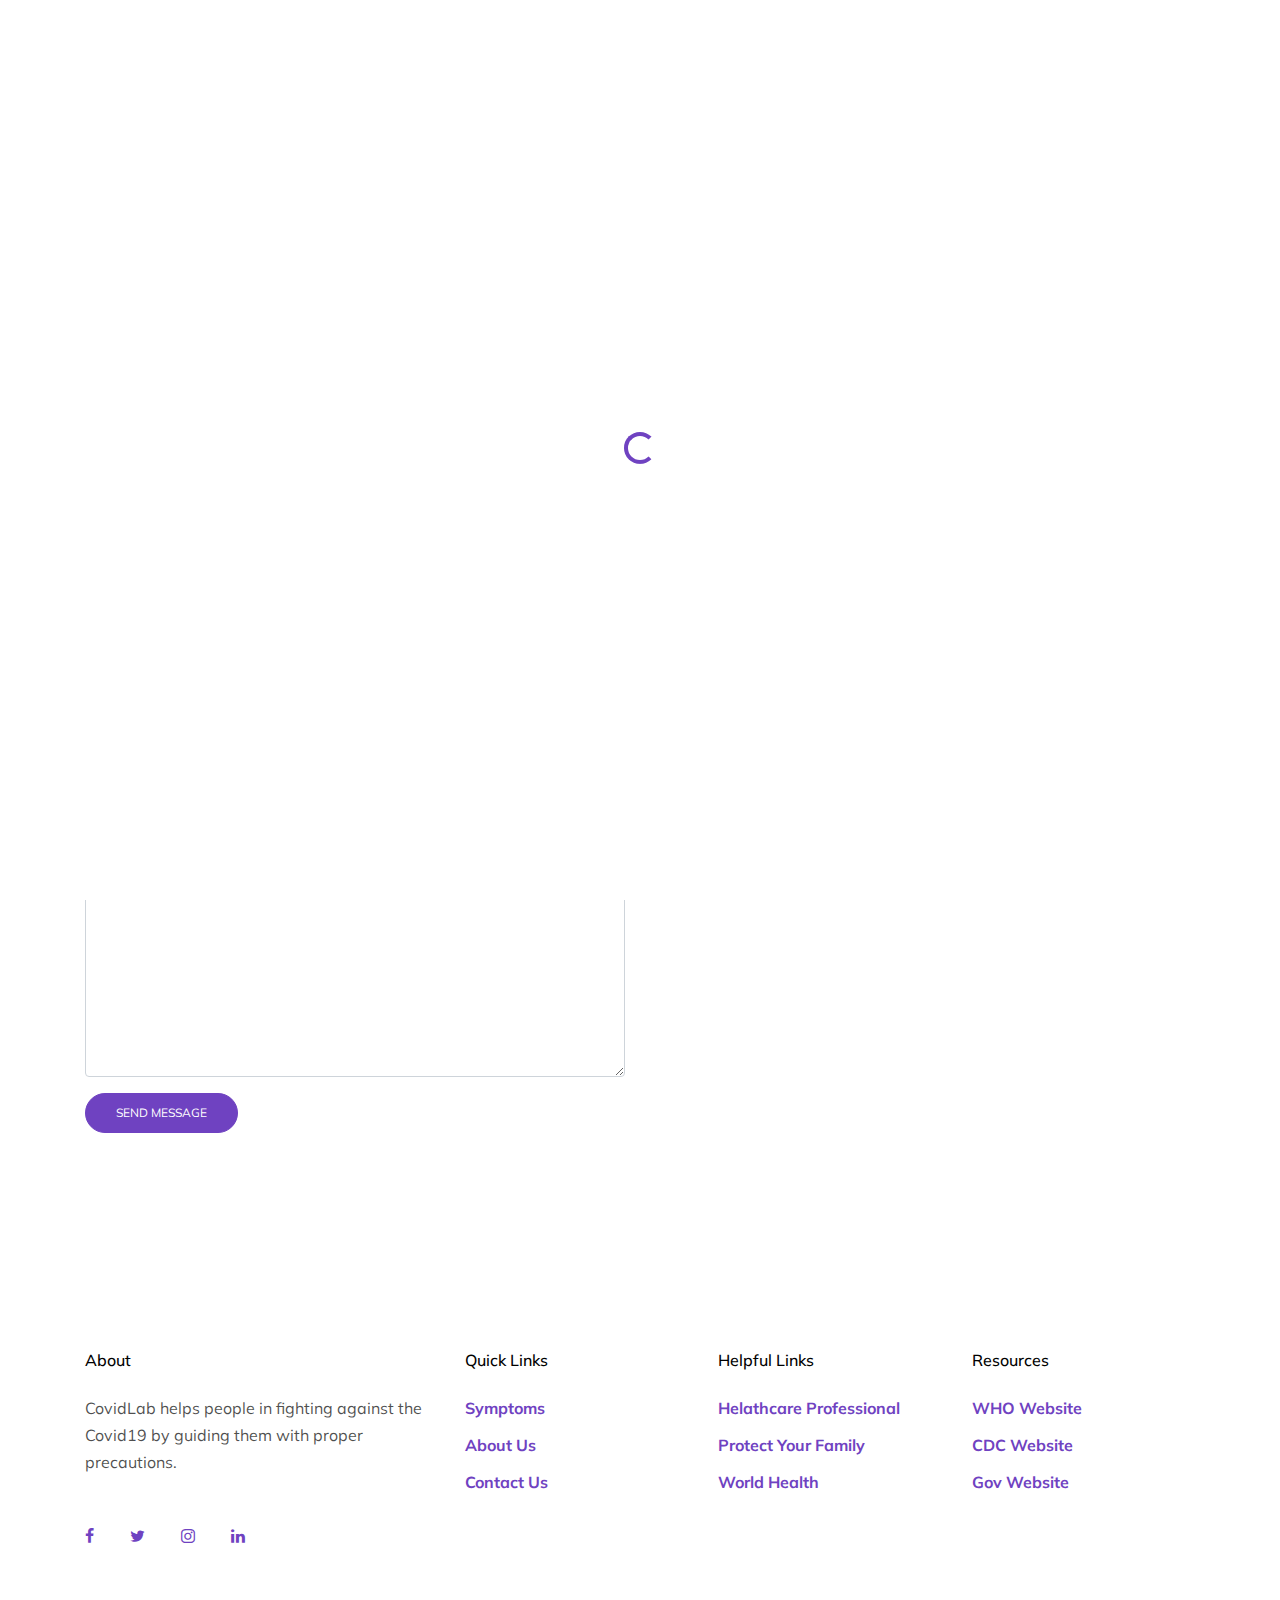
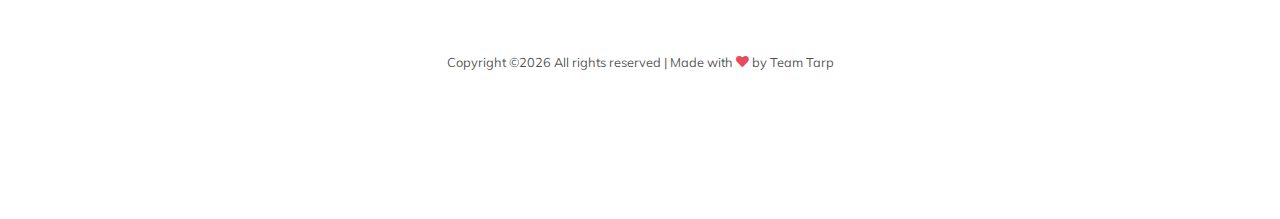
<file: contact.html>
<!doctype html>
<html lang="en">
<head>
  <title>CovidLab &mdash; Home</title>
  <meta charset="utf-8">
  <meta name="viewport" content="width=device-width, initial-scale=1, shrink-to-fit=no">    

  <link href="https://fonts.googleapis.com/css2?family=Mulish:wght@400;700;900&display=swap" rel="stylesheet">

  <link rel="stylesheet" href="fonts/icomoon/style.css">

  <link rel="stylesheet" href="css/bootstrap.min.css">
  <link rel="stylesheet" href="css/jquery-ui.css">
  <link rel="stylesheet" href="css/owl.carousel.min.css">
  <link rel="stylesheet" href="css/owl.theme.default.min.css">
  <link rel="stylesheet" href="css/owl.theme.default.min.css">

  <link rel="stylesheet" href="css/jquery.fancybox.min.css">

  <link rel="stylesheet" href="css/bootstrap-datepicker.css">

  <link rel="stylesheet" href="fonts/flaticon/font/flaticon.css">
  <link rel="stylesheet" href="fonts/flaticon-covid/font/flaticon.css">

  <link rel="stylesheet" href="css/aos.css">

  <link rel="stylesheet" href="css/style.css">

</head>
<body data-spy="scroll" data-target=".site-navbar-target" data-offset="300">


  <div id="overlayer"></div>
  <div class="loader">
    <div class="spinner-border text-primary" role="status">
      <span class="sr-only">Loading...</span>
    </div>
  </div>


  <div class="site-wrap">

    <div class="site-mobile-menu site-navbar-target">
      <div class="site-mobile-menu-header">
        <div class="site-mobile-menu-close mt-3">
          <span class="icon-close2 js-menu-toggle"></span>
        </div>
      </div>
      <div class="site-mobile-menu-body"></div>
    </div>

    
    <header class="site-navbar light js-sticky-header site-navbar-target" role="banner">

      <div class="container">
        <div class="row align-items-center">

          <div class="col-6 col-xl-2">
            <div class="mb-0 site-logo"><a href="index.html" class="mb-0">Covid<span class="text-primary">.</span> </a></div>
          </div>

          <div class="col-12 col-md-10 d-none d-xl-block">
            <nav class="site-navigation position-relative text-right" role="navigation">

              <ul class="site-menu main-menu js-clone-nav mr-auto d-none d-lg-block">
                <li><a href="index.html" class="nav-link">Home</a></li>
                <li class="has-children">
                  <a href="prevention.html" class="nav-link">Prevention</a>
                  <ul class="dropdown">
                    <li><a href="#" class="nav-link">Stay at home</a></li>
                    <li><a href="#" class="nav-link">Keep social distancing</a></li>
                    <li><a href="#" class="nav-link">Wear facemasl</a></li>
                    <li><a href="#" class="nav-link">Wash your hands</a></li>
                    <li class="has-children">
                      <a href="#">More Links</a>
                      <ul class="dropdown">
                        <li><a href="#">Menu One</a></li>
                        <li><a href="#">Menu Two</a></li>
                        <li><a href="#">Menu Three</a></li>
                      </ul>
                    </li>
                  </ul>
                </li>
                <li><a href="symptoms.html" class="nav-link">Symptoms</a></li>
                <li><a href="about.html" class="nav-link">About</a></li>


                <li><a href="blog.html" class="nav-link">Blog</a></li>
                <li class="active"><a href="contact.html" class="nav-link">Contact</a></li>
              </ul>
            </nav>
          </div>


          <div class="col-6 d-inline-block d-xl-none ml-md-0 py-3" style="position: relative; top: 3px;"><a href="#" class="site-menu-toggle js-menu-toggle float-right"><span class="icon-menu h3 text-black"></span></a></div>

        </div>
      </div>

    </header>




    <div class="hero-v1">
      <div class="container">
        <div class="row align-items-center justify-content-center">
          <div class="col-lg-6 text-center mx-auto">
            <span class="d-block subheading">Contact</span>
            <h1 class="heading mb-3">Get In Touch</h1>
            <p class="mb-5">Send Your Queries Here</p>
          </div>
          
        </div>
      </div>
    </div>


    <!-- MAIN -->

    <div class="site-section">
      <div class="container">
        <div class="row">
          <div class="col-lg-6">
            <form action="#">
              <div class="row">
                <div class="col-lg-6">
                  <div class="form-group">
                    <label for="fname">First name</label>
                    <input type="text" id="fname" class="form-control">
                  </div>
                </div>
                <div class="col-lg-6">
                  <div class="form-group">
                    <label for="lname">Last name</label>
                    <input type="text" id="lname" class="form-control">
                  </div>
                </div>
              </div>

              <div class="row">
                <div class="col-lg-12">
                  <div class="form-group">
                    <label for="email">Email</label>
                    <input type="text" id="email" class="form-control">
                  </div>
                </div>
              </div>

              <div class="row">
                <div class="col-lg-12">
                  <div class="form-group">
                    <label for="subject">Subject</label>
                    <input type="text" id="subject" class="form-control">
                  </div>
                </div>
              </div>

              <div class="row">
                <div class="col-lg-12">
                  <div class="form-group">
                    <label for="message">Message</label>
                    <textarea name="message" id="message" class="form-control" cols="30" rows="10"></textarea>
                  </div>
                </div>
              </div>

              <div class="row">
                <div class="col-lg-6">
                  <input type="submit" class="btn btn-primary" value="Send Message">
                </div>
              </div>

            </form>
          </div>

          <div class="col-lg-5 ml-auto">
            <h3 class="mb-3 side-title">Quick info</h3>
            <div class="quick-contact">

              <div class="d-flex">
                <span class="icon-room"></span>
                <address>
                 VIT University
                </address>
              </div>
              <div class="d-flex">
                <span class="icon-phone"></span>
                <a href="#">+91 7337229036</a>
              </div>
              <div class="d-flex">
                <span class="icon-envelope"></span>
                <a href="#">info@covidlab.com</a>
              </div>
              <div class="d-flex">
                <span class="icon-globe"></span>
                <a href="#">https://covidlab.com</a>
              </div>
            </div>
          </div>
        </div>
      </div>
    </div>

    <div class="site-footer">
      <div class="container">
        <div class="row">
          <div class="col-lg-4">
            <h2 class="footer-heading mb-4">About</h2>
            <p>CovidLab helps people in fighting against the Covid19 by guiding them with proper precautions.</p>
            <div class="my-5">
              <a href="#" class="pl-0 pr-3"><span class="icon-facebook"></span></a>
              <a href="#" class="pl-3 pr-3"><span class="icon-twitter"></span></a>
              <a href="#" class="pl-3 pr-3"><span class="icon-instagram"></span></a>
              <a href="#" class="pl-3 pr-3"><span class="icon-linkedin"></span></a>
            </div>
          </div>
          <div class="col-lg-8">
            <div class="row">
              <div class="col-lg-4">
                <h2 class="footer-heading mb-4">Quick Links</h2>
                <ul class="list-unstyled">
                  <li><a href="symptoms.html">Symptoms</a></li>
                  <li><a href="about.html">About Us</a></li>
                  <li><a href="contact.html">Contact Us</a></li>
                </ul>
              </div>
              <div class="col-lg-4">
                <h2 class="footer-heading mb-4">Helpful Links</h2>
                <ul class="list-unstyled">
                  <li><a href="#">Helathcare Professional</a></li>
                  <li><a href="#">Protect Your Family</a></li>
                  <li><a href="#">World Health</a></li>
                </ul>
              </div>
              <div class="col-lg-4">
                <h2 class="footer-heading mb-4">Resources</h2>
                <ul class="list-unstyled">
                  <li><a href="https://www.who.int/" target="_blank">WHO Website</a></li>
                  <li><a href="https://www.cdc.gov/" target="_blank">CDC Website</a></li>
                  <li><a href="https://www.mohfw.gov.in/" target="_blank">Gov Website</a></li>
                </ul>
              </div>
            </div>
          </div>
        </div>
        <div class="row text-center">
          <div class="col-md-12">
            <div class="border-top pt-5">
              <p class="copyright"><small>
                Copyright &copy;<script>document.write(new Date().getFullYear());</script> All rights reserved | Made with <i class="icon-heart text-danger" aria-hidden="true"></i> by Team Tarp</a>
              </div>
            </div>

          </div>
        </div>
      </div>
    </div>

  </div> <!-- .site-wrap -->

  <!-- Start of ChatBot (www.chatbot.com) code -->
<script type="text/javascript">
  window.__be = window.__be || {};
  window.__be.id = "5f6a2ad5aaa01e000657f519";
  (function() {
      var be = document.createElement('script'); be.type = 'text/javascript'; be.async = true;
      be.src = ('https:' == document.location.protocol ? 'https://' : 'http://') + 'cdn.chatbot.com/widget/plugin.js';
      var s = document.getElementsByTagName('script')[0]; s.parentNode.insertBefore(be, s);
  })();
</script>
<!-- End of ChatBot code -->

  <script src="js/jquery-3.3.1.min.js"></script>
  <script src="js/jquery-ui.js"></script>
  <script src="js/popper.min.js"></script>
  <script src="js/bootstrap.min.js"></script>
  <script src="js/owl.carousel.min.js"></script>
  <script src="js/jquery.countdown.min.js"></script>
  <script src="js/jquery.easing.1.3.js"></script>
  <script src="js/aos.js"></script>
  <script src="js/jquery.fancybox.min.js"></script>
  <script src="js/jquery.sticky.js"></script>
  <script src="js/isotope.pkgd.min.js"></script>


  <script src="js/main.js"></script>


</body>
</html>
</file>
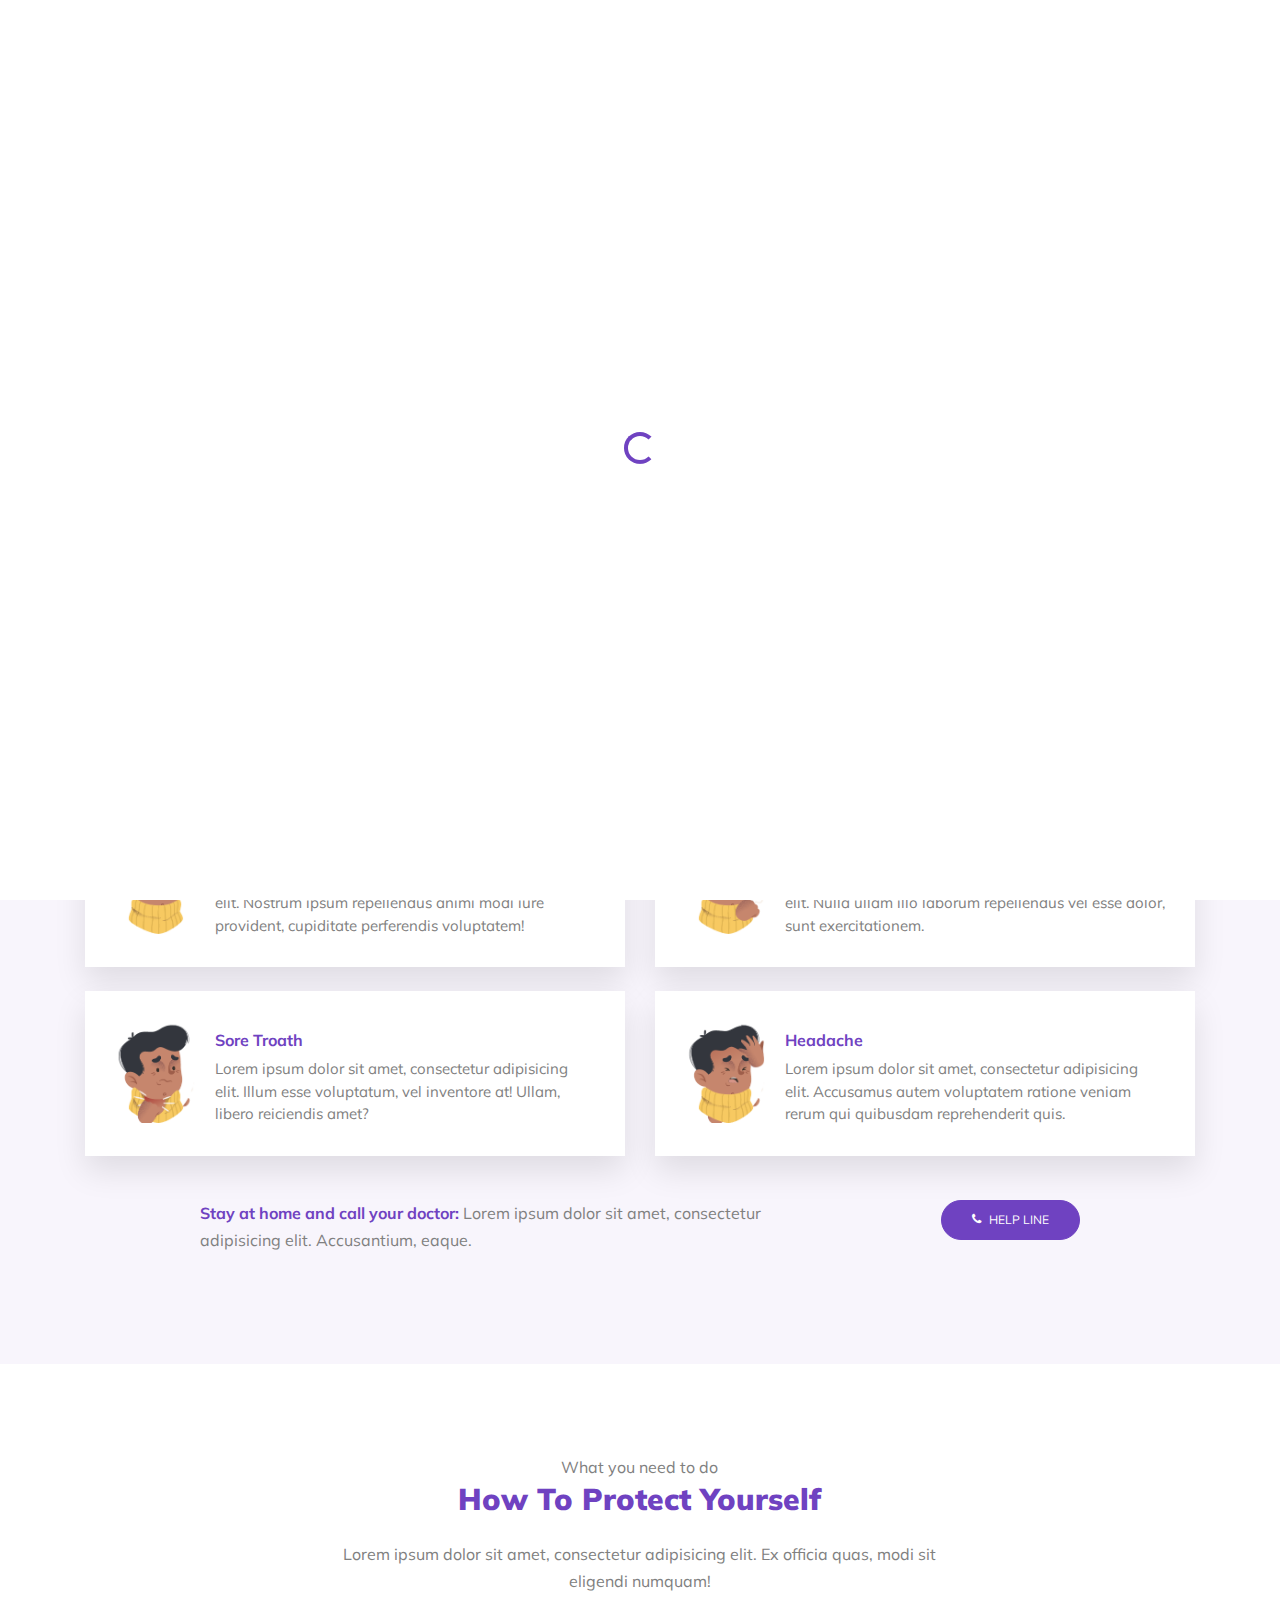
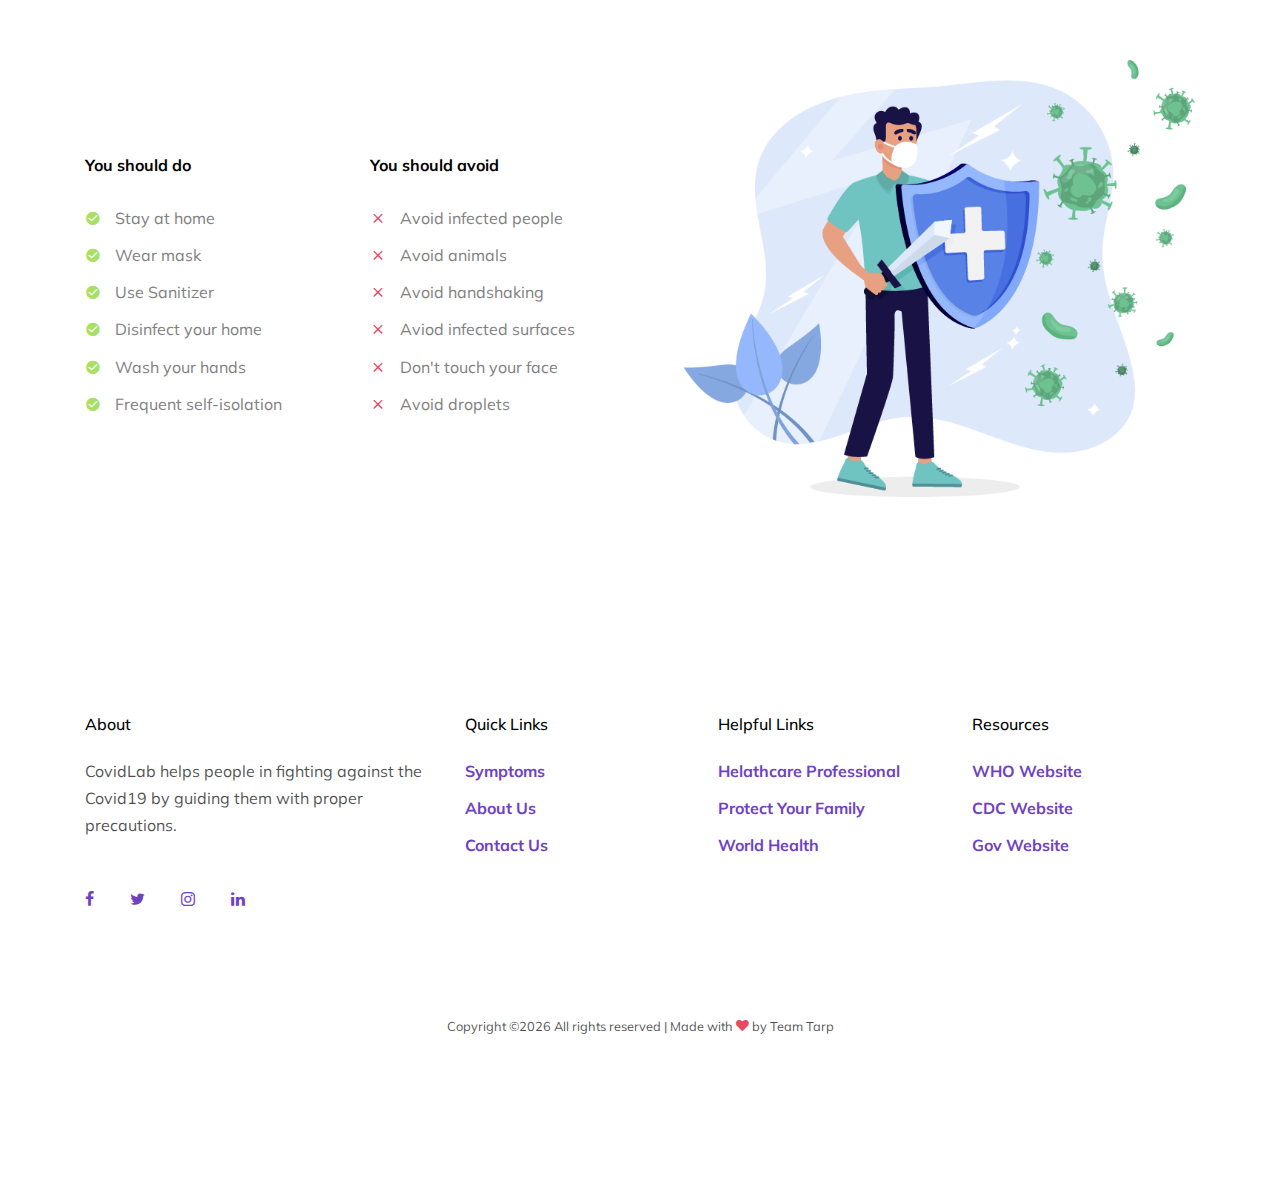
<file: symptoms.html>
<!doctype html>
<html lang="en">
<head>
  <title>CovidLab &mdash; Home</title>
  <meta charset="utf-8">
  <meta name="viewport" content="width=device-width, initial-scale=1, shrink-to-fit=no">    

  <link href="https://fonts.googleapis.com/css2?family=Mulish:wght@400;700;900&display=swap" rel="stylesheet">

  <link rel="stylesheet" href="fonts/icomoon/style.css">

  <link rel="stylesheet" href="css/bootstrap.min.css">
  <link rel="stylesheet" href="css/jquery-ui.css">
  <link rel="stylesheet" href="css/owl.carousel.min.css">
  <link rel="stylesheet" href="css/owl.theme.default.min.css">
  <link rel="stylesheet" href="css/owl.theme.default.min.css">

  <link rel="stylesheet" href="css/jquery.fancybox.min.css">

  <link rel="stylesheet" href="css/bootstrap-datepicker.css">

  <link rel="stylesheet" href="fonts/flaticon/font/flaticon.css">
  <link rel="stylesheet" href="fonts/flaticon-covid/font/flaticon.css">

  <link rel="stylesheet" href="css/aos.css">

  <link rel="stylesheet" href="css/style.css">

</head>
<body data-spy="scroll" data-target=".site-navbar-target" data-offset="300">


  <div id="overlayer"></div>
  <div class="loader">
    <div class="spinner-border text-primary" role="status">
      <span class="sr-only">Loading...</span>
    </div>
  </div>


  <div class="site-wrap">

    <div class="site-mobile-menu site-navbar-target">
      <div class="site-mobile-menu-header">
        <div class="site-mobile-menu-close mt-3">
          <span class="icon-close2 js-menu-toggle"></span>
        </div>
      </div>
      <div class="site-mobile-menu-body"></div>
    </div>

    
    <header class="site-navbar light js-sticky-header site-navbar-target" role="banner">

      <div class="container">
        <div class="row align-items-center">

          <div class="col-6 col-xl-2">
            <div class="mb-0 site-logo"><a href="index.html" class="mb-0">Covid<span class="text-primary">.</span> </a></div>
          </div>

          <div class="col-12 col-md-10 d-none d-xl-block">
            <nav class="site-navigation position-relative text-right" role="navigation">

              <ul class="site-menu main-menu js-clone-nav mr-auto d-none d-lg-block">
                <li><a href="index.html" class="nav-link">Home</a></li>
                <li class="has-children">
                  <a href="prevention.html" class="nav-link">Prevention</a>
                  <ul class="dropdown">
                    <li><a href="#" class="nav-link">Stay at home</a></li>
                    <li><a href="#" class="nav-link">Keep social distancing</a></li>
                    <li><a href="#" class="nav-link">Wear facemasl</a></li>
                    <li><a href="#" class="nav-link">Wash your hands</a></li>
                    <li class="has-children">
                      <a href="#">More Links</a>
                      <ul class="dropdown">
                        <li><a href="#">Menu One</a></li>
                        <li><a href="#">Menu Two</a></li>
                        <li><a href="#">Menu Three</a></li>
                      </ul>
                    </li>
                  </ul>
                </li>
                <li class="active"><a href="symptoms.html" class="nav-link">Symptoms</a></li>
                <li><a href="about.html" class="nav-link">About</a></li>


                <li><a href="blog.html" class="nav-link">Blog</a></li>
                <li><a href="contact.html" class="nav-link">Contact</a></li>
              </ul>
            </nav>
          </div>


          <div class="col-6 d-inline-block d-xl-none ml-md-0 py-3" style="position: relative; top: 3px;"><a href="#" class="site-menu-toggle js-menu-toggle float-right"><span class="icon-menu h3 text-black"></span></a></div>

        </div>
      </div>

    </header>

    

    <div class="hero-v1">
      <div class="container">
        <div class="row align-items-center">
          <div class="col-lg-6 mr-auto text-center text-lg-left">
            <span class="d-block subheading">Covid Symptoms</span>
            <h1 class="heading mb-3">Symptoms</h1>
            <p class="mb-5">Protect yourself and others around you by knowing the facts and taking appropriate precautions. Follow advice provided by your local health authority.</p>
            <p class="mb-4"><a href="https://www.google.com/search?q=how+to+prevent+coronavirus&oq=how+to+prevent+coronavirus+&aqs=chrome..69i57j0l7.1989j0j7&sourceid=chrome&ie=UTF-8" target="_blank" class="btn btn-primary">How to prevent</a></p>



          </div>
          <div class="col-lg-6">
            <figure class="illustration-2">
              <img src="images/symptoms.png" alt="Image" class="img-fluid">
            </figure>
          </div>
          <div class="col-lg-6"></div>
        </div>
      </div>
    </div>


    <!-- MAIN -->
    



    <div class="site-section bg-primary-light">
      <div class="container">
        <div class="row mb-5">
          <div class="col-lg-7 mx-auto text-center">
            <h2 class="mb-4 section-heading">Symptoms of Coronavirus</h2>
            <p>Lorem ipsum dolor sit amet, consectetur adipisicing elit. Ex officia quas, modi sit eligendi numquam!</p>
          </div>
        </div>
        <div class="row">
          <div class="col-lg-6 mb-4">
            <div class="symptom d-flex">
              <div class="img">
                <img src="images/symptom_high-fever.png" alt="Image" class="img-fluid">
              </div>
              <div class="text">
                <h3>High Fever</h3>
                <p> Lorem ipsum dolor sit amet, consectetur adipisicing elit. Nostrum ipsum repellendus animi modi iure provident, cupiditate perferendis voluptatem!</p>
              </div>
            </div>
          </div>
          <div class="col-lg-6 mb-4">
            <div class="symptom d-flex">
              <div class="img">
                <img src="images/symptom_cough.png" alt="Image" class="img-fluid">
              </div>
              <div class="text">
                <h3>Cough</h3>
                <p> Lorem ipsum dolor sit amet, consectetur adipisicing elit. Nulla ullam illo laborum repellendus vel esse dolor, sunt exercitationem.</p>
              </div>
            </div>
          </div>
          <div class="col-lg-6 mb-4">
            <div class="symptom d-flex">
              <div class="img">
                <img src="images/symptom_sore-troath.png" alt="Image" class="img-fluid">
              </div>
              <div class="text">
                <h3>Sore Troath</h3>
                <p> Lorem ipsum dolor sit amet, consectetur adipisicing elit. Illum esse voluptatum, vel inventore at! Ullam, libero reiciendis amet?</p>
              </div>
            </div>
          </div>

          <div class="col-lg-6 mb-4">
            <div class="symptom d-flex">
              <div class="img">
                <img src="images/symptom_headache.png" alt="Image" class="img-fluid">
              </div>
              <div class="text">
                <h3>Headache</h3>
                <p> Lorem ipsum dolor sit amet, consectetur adipisicing elit. Accusamus autem voluptatem ratione veniam rerum qui quibusdam reprehenderit quis.</p>
              </div>
            </div>
          </div>
        </div>

        <div class="row justify-content-md-center">
          <div class="col-lg-10">
            <div class="note row">

              <div class="col-lg-8 mb-4 mb-lg-0"><strong>Stay at home and call your doctor:</strong> Lorem ipsum dolor sit amet, consectetur adipisicing elit. Accusantium, eaque.</div>
              <div class="col-lg-4 text-lg-right">
                <a href="#" class="btn btn-primary"><span class="icon-phone mr-2 mt-3"></span>Help line</a>
              </div>
            </div>
          </div>
        </div>
      </div>
    </div>


    <div class="site-section">
      <div class="container">
        <div class="row mb-5">
          <div class="col-lg-7 mx-auto text-center">
            <span class="subheading">What you need to do</span>
            <h2 class="mb-4 section-heading">How To Protect Yourself</h2>
            <p>Lorem ipsum dolor sit amet, consectetur adipisicing elit. Ex officia quas, modi sit eligendi numquam!</p>
          </div>
        </div>
        <div class="row">
          <div class="col-lg-6 ">
            <div class="row mt-5 pt-5">
              <div class="col-lg-6 do ">
                <h3>You should do</h3>
                <ul class="list-unstyled check">
                  <li>Stay at home</li>
                  <li>Wear mask</li>
                  <li>Use Sanitizer</li>
                  <li>Disinfect your home</li>
                  <li>Wash your hands</li>
                  <li>Frequent self-isolation</li>
                </ul>
              </div>
              <div class="col-lg-6 dont ">
                <h3>You should avoid</h3>
                <ul class="list-unstyled cross">
                  <li>Avoid infected people</li>
                  <li>Avoid animals</li>
                  <li>Avoid handshaking</li>
                  <li>Aviod infected surfaces</li>
                  <li>Don't touch your face</li>
                  <li>Avoid droplets</li>
                </ul>
              </div>
            </div>
          </div>
          <div class="col-lg-6">
            <img src="images/protect.png" alt="Image" class="img-fluid">
          </div>
        </div>
      </div>
    </div>





    <div class="site-footer">
      <div class="container">
        <div class="row">
          <div class="col-lg-4">
            <h2 class="footer-heading mb-4">About</h2>
            <p>CovidLab helps people in fighting against the Covid19 by guiding them with proper precautions.</p>
            <div class="my-5">
              <a href="#" class="pl-0 pr-3"><span class="icon-facebook"></span></a>
              <a href="#" class="pl-3 pr-3"><span class="icon-twitter"></span></a>
              <a href="#" class="pl-3 pr-3"><span class="icon-instagram"></span></a>
              <a href="#" class="pl-3 pr-3"><span class="icon-linkedin"></span></a>
            </div>
          </div>
          <div class="col-lg-8">
            <div class="row">
              <div class="col-lg-4">
                <h2 class="footer-heading mb-4">Quick Links</h2>
                <ul class="list-unstyled">
                  <li><a href="symptoms.html">Symptoms</a></li>
                  <li><a href="about.html">About Us</a></li>
                  <li><a href="contact.html">Contact Us</a></li>
                </ul>
              </div>
              <div class="col-lg-4">
                <h2 class="footer-heading mb-4">Helpful Links</h2>
                <ul class="list-unstyled">
                  <li><a href="#">Helathcare Professional</a></li>
                  <li><a href="#">Protect Your Family</a></li>
                  <li><a href="#">World Health</a></li>
                </ul>
              </div>
              <div class="col-lg-4">
                <h2 class="footer-heading mb-4">Resources</h2>
                <ul class="list-unstyled">
                  <li><a href="https://www.who.int/" target="_blank">WHO Website</a></li>
                  <li><a href="https://www.cdc.gov/" target="_blank">CDC Website</a></li>
                  <li><a href="https://www.mohfw.gov.in/" target="_blank">Gov Website</a></li>
                </ul>
              </div>
            </div>
          </div>
        </div>
        <div class="row text-center">
          <div class="col-md-12">
            <div class="border-top pt-5">
              <p class="copyright"><small>
                Copyright &copy;<script>document.write(new Date().getFullYear());</script> All rights reserved | Made with <i class="icon-heart text-danger" aria-hidden="true"></i> by Team Tarp</a>
              </div>
            </div>

          </div>
        </div>
      </div>
    </div>

  </div> <!-- .site-wrap -->

  <script src="js/jquery-3.3.1.min.js"></script>
  <script src="js/jquery-ui.js"></script>
  <script src="js/popper.min.js"></script>
  <script src="js/bootstrap.min.js"></script>
  <script src="js/owl.carousel.min.js"></script>
  <script src="js/jquery.countdown.min.js"></script>
  <script src="js/jquery.easing.1.3.js"></script>
  <script src="js/aos.js"></script>
  <script src="js/jquery.fancybox.min.js"></script>
  <script src="js/jquery.sticky.js"></script>
  <script src="js/isotope.pkgd.min.js"></script>
  <script src="js/main.js"></script>

  <!-- Start of ChatBot (www.chatbot.com) code -->
<script type="text/javascript">
  window.__be = window.__be || {};
  window.__be.id = "5f6a2ad5aaa01e000657f519";
  (function() {
      var be = document.createElement('script'); be.type = 'text/javascript'; be.async = true;
      be.src = ('https:' == document.location.protocol ? 'https://' : 'http://') + 'cdn.chatbot.com/widget/plugin.js';
      var s = document.getElementsByTagName('script')[0]; s.parentNode.insertBefore(be, s);
  })();
</script>
<!-- End of ChatBot code -->

</body>
</html>
</file>
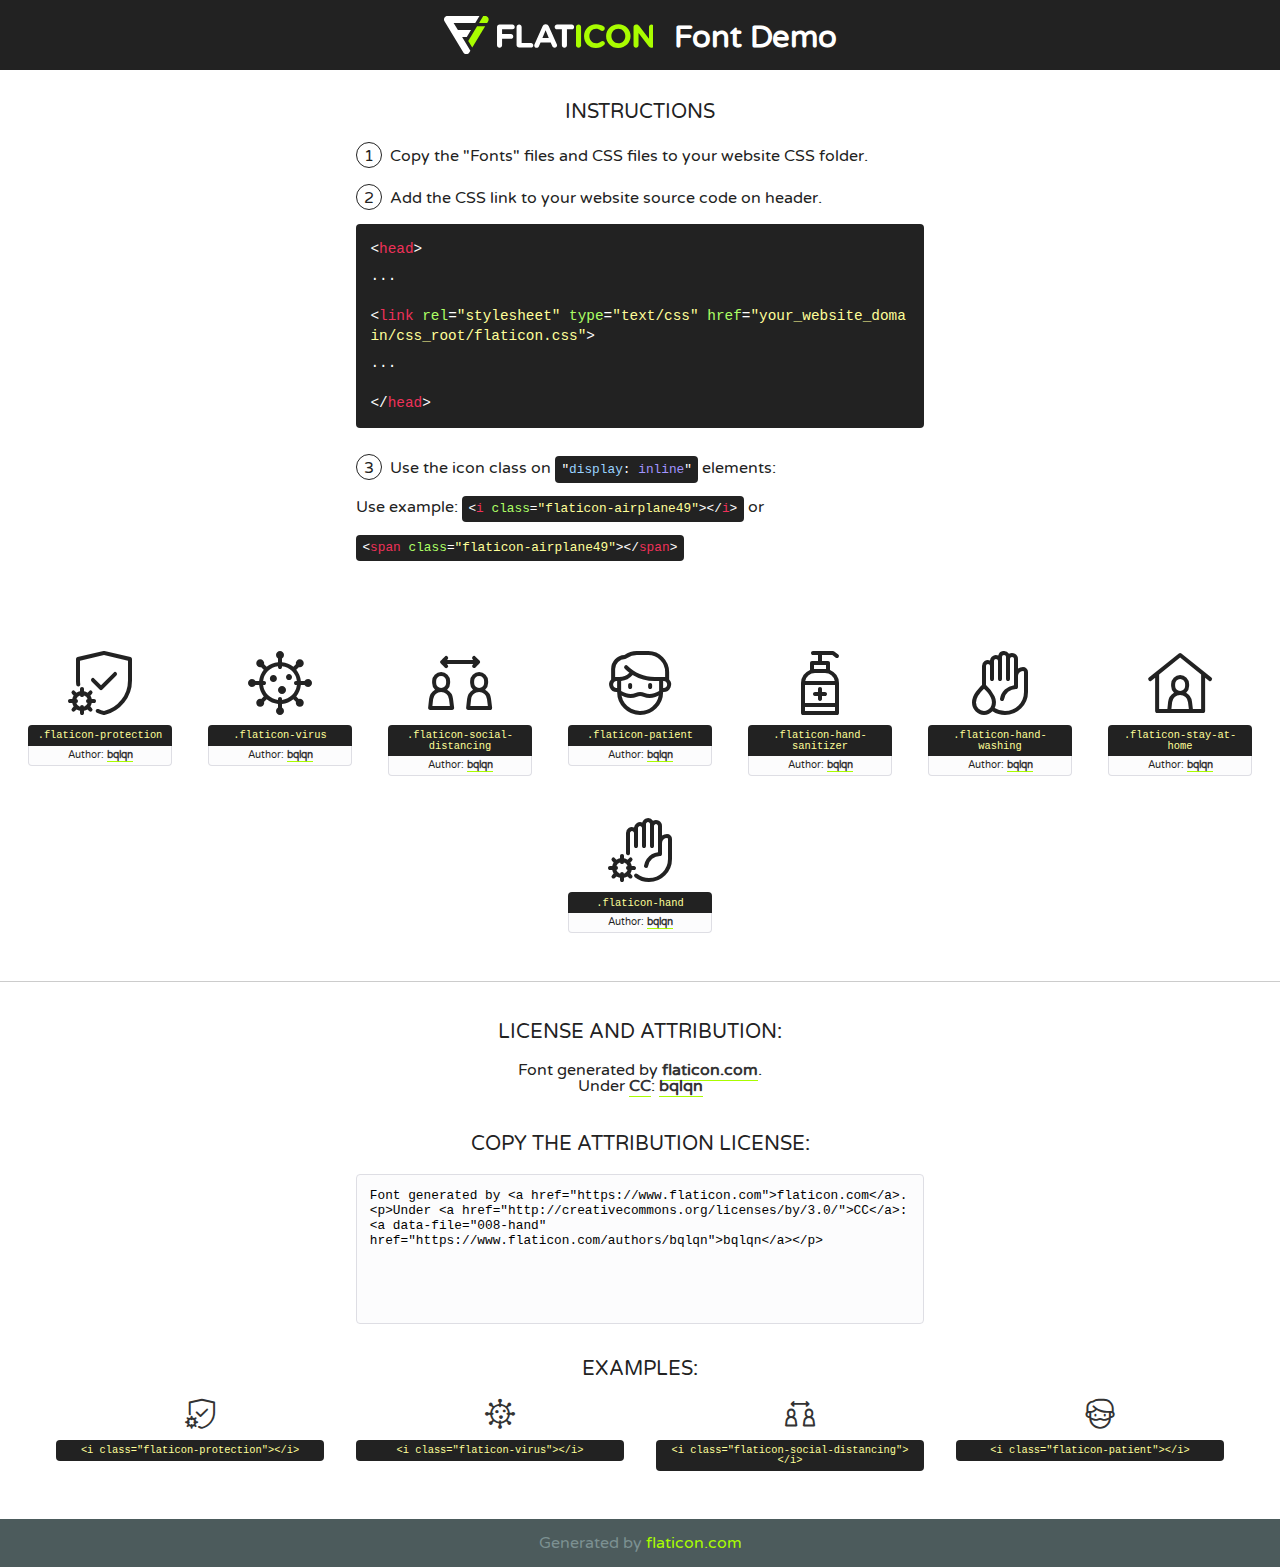
<file: fonts/flaticon-covid/font/flaticon.html>
<!DOCTYPE html>
<!--
  Flaticon icon font: Flaticon
  Creation date: 30/07/2020 04:12
-->
<html>
<!DOCTYPE html>
<html>

<head>
    <title>Flaticon WebFont</title>
    <link href="http://fonts.googleapis.com/css?family=Varela+Round" rel="stylesheet" type="text/css" />
    <link rel="stylesheet" type="text/css" href="flaticon.css">
    <meta charset="UTF-8">
    <style>
    html, body, div, span, applet, object, iframe,
    h1, h2, h3, h4, h5, h6, p, blockquote, pre,
    a, abbr, acronym, address, big, cite, code,
    del, dfn, em, img, ins, kbd, q, s, samp,
    small, strike, strong, sub, sup, tt, var,
    b, u, i, center,
    dl, dt, dd, ol, ul, li,
    fieldset, form, label, legend,
    table, caption, tbody, tfoot, thead, tr, th, td,
    article, aside, canvas, details, embed, 
    figure, figcaption, footer, header, hgroup, 
    menu, nav, output, ruby, section, summary,
    time, mark, audio, video {
        margin: 0;
        padding: 0;
        border: 0;
        font-size: 100%;
        font: inherit;
        vertical-align: baseline;
    }
    /* HTML5 display-role reset for older browsers */
    article, aside, details, figcaption, figure, 
    footer, header, hgroup, menu, nav, section {
        display: block;
    }
    body {
        line-height: 1;
    }
    ol, ul {
        list-style: none;
    }
    blockquote, q {
        quotes: none;
    }
    blockquote:before, blockquote:after,
    q:before, q:after {
        content: '';
        content: none;
    }
    table {
        border-collapse: collapse;
        border-spacing: 0;
    }
    body {
        font-family: 'Varela Round', Helvetica, Arial, sans-serif;
        font-size: 16px;
        color: #222;
    }
    a {
        color: #333;
        border-bottom: 1px solid #a9fd00;
        font-weight: bold;
        text-decoration: none;
    }
    * {
        -moz-box-sizing: border-box;
        -webkit-box-sizing: border-box;
        box-sizing: border-box;
        margin: 0;
        padding: 0;
    }
    [class^="flaticon-"]:before, [class*=" flaticon-"]:before, [class^="flaticon-"]:after, [class*=" flaticon-"]:after {
        font-family: Flaticon;
        font-size: 30px;
        font-style: normal;
        margin-left: 20px;
        color: #333;
    }
    .wrapper {
        max-width: 600px;
        margin: auto;
        padding: 0 1em;
    }
    .title {
        font-size: 1.25em;
        text-align: center;
        margin-bottom: 1em;
        text-transform: uppercase;
    }
    header {
        text-align: center;
        background-color: #222;
        color: #fff;
        padding: 1em;
    }
    header .logo {
        width: 210px;
        height: 38px;
        display: inline-block;
        vertical-align: middle;
        margin-right: 1em;
        border: none;
    }
    header strong {
        font-size: 1.95em;
        font-weight: bold;
        vertical-align: middle;
        margin-top: 5px;
        display: inline-block;
    }
    .demo {
        margin: 2em auto;
        line-height: 1.25em;
    }
    .demo ul li {
        margin-bottom: 1em;
    }
    .demo ul li .num {
        color: #222;
        border-radius: 20px;
        display: inline-block;
        width: 26px;
        padding: 3px;
        height: 26px;
        text-align: center;
        margin-right: 0.5em;
        border: 1px solid #222;
    }
    .demo ul li code {
        background-color: #222;
        border-radius: 4px;
        padding: 0.25em 0.5em;
        display: inline-block;
        color: #fff;
        font-family: Consolas,Monaco,Lucida Console,Liberation Mono,DejaVu Sans Mono,Bitstream Vera Sans Mono,Courier New, monospace;
        font-weight: lighter;
        margin-top: 1em;
        font-size: 0.8em;
        word-break: break-all;
    }
    .demo ul li code.big {
        padding: 1em;
        font-size: 0.9em;
    }
    .demo ul li code .red {
        color: #EF3159;
    }
    .demo ul li code .green {
        color: #ACFF65;
    }
    .demo ul li code .yellow {
        color: #FFFF99;
    }
    .demo ul li code .blue {
        color: #99D3FF;
    }
    .demo ul li code .purple {
        color: #A295FF;
    }
    .demo ul li code .dots {
        margin-top: 0.5em;
        display: block;
    }
    #glyphs {
        border-bottom: 1px solid #ccc;
        padding: 2em 0;
        text-align: center;
    }
    .glyph {
        display: inline-block;
        width: 9em;
        margin: 1em;
        text-align: center;
        vertical-align: top;
        background: #FFF;
    }
    .glyph .glyph-icon {
        padding: 10px;
        display: block;
        font-family:"Flaticon";
        font-size: 64px;
        line-height: 1;
    }
    .glyph .glyph-icon:before {
        font-size: 64px;
        color: #222;
        margin-left: 0;
    }
    .class-name {
        font-size: 0.65em;
        background-color: #222;
        color: #fff;
        border-radius: 4px 4px 0 0;
        padding: 0.5em;
        color: #FFFF99;
        font-family: Consolas,Monaco,Lucida Console,Liberation Mono,DejaVu Sans Mono,Bitstream Vera Sans Mono,Courier New, monospace;
    }
    .author-name {
        font-size: 0.6em;
        background-color: #fcfcfd;
        border: 1px solid #DEDEE4;
        border-top: 0;
        border-radius: 0 0 4px 4px;
        padding: 0.5em;
    }
    .class-name:last-child {
        font-size: 10px;
        color:#888;
    }
    .class-name:last-child a {
        font-size: 10px;
        color:#555;
    }
    .class-name:last-child a:hover {
        color:#a9fd00;
    }
    .glyph > input {
        display: block;
        width: 100px;
        margin: 5px auto;
        text-align: center;
        font-size: 12px;
        cursor: text;
    }
    .glyph > input.icon-input {
        font-family:"Flaticon";
        font-size: 16px;
        margin-bottom: 10px;
    }
    .attribution .title {
        margin-top: 2em;
    }
    .attribution textarea {
        background-color: #fcfcfd;
        padding: 1em;
        border: none;
        box-shadow: none;
        border: 1px solid #DEDEE4;
        border-radius: 4px;
        resize: none;
        width: 100%;
        height: 150px;
        font-size: 0.8em;
        font-family: Consolas,Monaco,Lucida Console,Liberation Mono,DejaVu Sans Mono,Bitstream Vera Sans Mono,Courier New, monospace;
        -webkit-appearance: none;
    }
    .iconsuse {
        margin: 2em auto;
        text-align: center;
        max-width: 1200px;
    }
    .iconsuse:after {
        content: '';
        display: table;
        clear: both;
    }
    .iconsuse .image {
        float: left;
        width: 25%;
        padding: 0 1em;
    }
    .iconsuse .image p {
        margin-bottom: 1em;
    }
    .iconsuse .image span {
        display: block;
        font-size: 0.65em;
        background-color: #222;
        color: #fff;
        border-radius: 4px;
        padding: 0.5em;
        color: #FFFF99;
        margin-top: 1em;
        font-family: Consolas,Monaco,Lucida Console,Liberation Mono,DejaVu Sans Mono,Bitstream Vera Sans Mono,Courier New, monospace;
    }
    #footer {
        text-align: center;
        background-color: #4C5B5C;
        color: #7c9192;
        padding: 1em;
    }
    #footer a {
        border: none;
        color: #a9fd00;
        font-weight: normal;
    }
    @media (max-width: 960px) {
        .iconsuse .image {
            width: 50%;
        }
    }
    @media (max-width: 560px) {
        .iconsuse .image {
            width: 100%;
        }
    }
    </style>
</head>

<body class="characters-off">

    <header>
        <a href="https://www.flaticon.com" target="_blank" class="logo">
            <svg version="1.1" xmlns="http://www.w3.org/2000/svg" xmlns:xlink="http://www.w3.org/1999/xlink" xmlns:a="http://ns.adobe.com/AdobeSVGViewerExtensions/3.0/" viewBox="0 0 560.875 102.036" enable-background="new 0 0 560.875 102.036" xml:space="preserve">
                <defs>
                </defs>
                <g>
                    <g class="letters">
                        <path fill="#ffffff" d="M141.596,29.675c0-3.777,2.985-6.767,6.764-6.767h34.438c3.426,0,6.15,2.728,6.15,6.15
                        c0,3.43-2.724,6.149-6.15,6.149h-27.674v13.091h23.719c3.429,0,6.151,2.724,6.151,6.15c0,3.43-2.723,6.149-6.151,6.149h-23.719
                        v17.574c0,3.773-2.986,6.761-6.764,6.761c-3.779,0-6.764-2.989-6.764-6.761V29.675z"></path>
                        <path fill="#ffffff" d="M193.844,29.149c0-3.781,2.985-6.767,6.764-6.767c3.776,0,6.763,2.985,6.763,6.767v42.957h25.039
                        c3.426,0,6.149,2.726,6.149,6.153c0,3.425-2.723,6.15-6.149,6.15h-31.802c-3.779,0-6.764-2.986-6.764-6.768V29.149z"></path>
                        <path fill="#ffffff" d="M241.891,75.71l21.438-48.407c1.492-3.341,4.215-5.357,7.906-5.357h0.792
                        c3.686,0,6.323,2.017,7.815,5.357l21.439,48.407c0.436,0.967,0.701,1.845,0.701,2.723c0,3.602-2.809,6.501-6.414,6.501
                        c-3.161,0-5.269-1.845-6.499-4.655l-4.132-9.661h-27.059l-4.301,10.102c-1.144,2.631-3.426,4.214-6.237,4.214
                        c-3.517,0-6.24-2.81-6.24-6.325C241.1,77.64,241.451,76.677,241.891,75.71z M279.932,58.666l-8.521-20.297l-8.526,20.297H279.932
                        z"></path>
                        <path fill="#ffffff" d="M314.864,35.387H301.86c-3.429,0-6.239-2.813-6.239-6.238c0-3.429,2.811-6.24,6.239-6.24h39.533
                        c3.426,0,6.237,2.811,6.237,6.24c0,3.425-2.811,6.238-6.237,6.238h-13.001v42.785c0,3.773-2.99,6.761-6.764,6.761
                        c-3.779,0-6.764-2.989-6.764-6.761V35.387z"></path>
                        <path fill="#A9FD00" d="M352.615,29.149c0-3.781,2.985-6.767,6.767-6.767c3.774,0,6.761,2.985,6.761,6.767v49.024
                        c0,3.773-2.987,6.761-6.761,6.761c-3.781,0-6.767-2.989-6.767-6.761V29.149z"></path>
                        <path fill="#A9FD00" d="M374.132,53.836v-0.179c0-17.481,13.178-31.801,32.065-31.801c9.22,0,15.459,2.458,20.557,6.238
                        c1.402,1.054,2.637,2.985,2.637,5.357c0,3.692-2.985,6.59-6.681,6.59c-1.845,0-3.071-0.702-4.044-1.319
                        c-3.776-2.813-7.729-4.393-12.562-4.393c-10.364,0-17.831,8.611-17.831,19.154v0.173c0,10.542,7.291,19.329,17.831,19.329
                        c5.715,0,9.492-1.756,13.359-4.834c1.049-0.874,2.458-1.491,4.039-1.491c3.429,0,6.325,2.813,6.325,6.236
                        c0,2.106-1.056,3.78-2.282,4.834c-5.539,4.834-12.036,7.733-21.878,7.733C387.572,85.464,374.132,71.493,374.132,53.836z"></path>
                        <path fill="#A9FD00" d="M433.009,53.836v-0.179c0-17.481,13.79-31.801,32.766-31.801c18.981,0,32.592,14.143,32.592,31.628v0.173
                        c0,17.483-13.785,31.807-32.769,31.807C446.625,85.464,433.009,71.32,433.009,53.836z M484.224,53.836v-0.179
                        c0-10.539-7.725-19.326-18.626-19.326c-10.893,0-18.449,8.611-18.449,19.154v0.173c0,10.542,7.73,19.329,18.626,19.329
                        C476.676,72.986,484.224,64.378,484.224,53.836z"></path>
                        <path fill="#A9FD00" d="M506.233,29.321c0-3.774,2.99-6.763,6.767-6.763h1.401c3.252,0,5.183,1.583,7.029,3.953l26.093,34.265
                        V29.059c0-3.692,2.99-6.677,6.681-6.677c3.683,0,6.671,2.985,6.671,6.677v48.934c0,3.78-2.987,6.765-6.764,6.765h-0.436
                        c-3.257,0-5.188-1.581-7.034-3.953l-27.056-35.492v32.944c0,3.687-2.985,6.676-6.678,6.676c-3.683,0-6.673-2.989-6.673-6.676
                        V29.321z"></path>
                    </g>
                    <g class="insignia">
                        <path fill="#ffffff" d="M48.372,56.137h12.517l11.156-18.537H37.186L25.688,18.539h57.825L94.668,0H9.271
                        C5.925,0,2.842,1.801,1.198,4.716c-1.644,2.907-1.593,6.482,0.134,9.343l50.38,83.501c1.678,2.781,4.689,4.476,7.938,4.476
                        c3.246,0,6.257-1.695,7.935-4.476l2.898-4.804L48.372,56.137z"></path>
                        <g class="i">
                            <path fill="#A9FD00" d="M93.575,18.539h0.031v0.004l21.652,0.004l2.705-4.488c1.727-2.861,1.778-6.436,0.133-9.343
                            C116.454,1.801,113.371,0,110.026,0h-5.294L93.575,18.539z"></path>
                            <polygon fill="#A9FD00" points="88.291,27.356 64.725,66.486 75.519,84.404 109.942,27.356"></polygon>
                        </g>
                    </g>
                </g>
            </svg>
        </a>
        <strong>Font Demo</strong>
    </header>


    <section class="demo wrapper">

        <p class="title">Instructions</p>

        <ul>
            <li>
                <span class="num">1</span>Copy the "Fonts" files and CSS files to your website CSS folder.
            </li>
            <li>
                <span class="num">2</span>Add the CSS link to your website source code on header.
                <code class="big">
                    &lt;<span class="red">head</span>&gt;
                    <br/><span class="dots">...</span>
                    <br/>&lt;<span class="red">link</span> <span class="green">rel</span>=<span class="yellow">"stylesheet"</span> <span class="green">type</span>=<span class="yellow">"text/css"</span> <span class="green">href</span>=<span class="yellow">"your_website_domain/css_root/flaticon.css"</span>&gt;
                    <br/><span class="dots">...</span>
                    <br/>&lt;/<span class="red">head</span>&gt;
                </code>
            </li>

            <li>
                <p>
                    <span class="num">3</span>Use the icon class on <code>"<span class="blue">display</span>:<span class="purple"> inline</span>"</code> elements:
                    <br />
                    Use example: <code>&lt;<span class="red">i</span> <span class="green">class</span>=<span class="yellow">&quot;flaticon-airplane49&quot;</span>&gt;&lt;/<span class="red">i</span>&gt;</code> or <code>&lt;<span class="red">span</span> <span class="green">class</span>=<span class="yellow">&quot;flaticon-airplane49&quot;</span>&gt;&lt;/<span class="red">span</span>&gt;</code>
            </li>
        </ul>

    </section>




   <section id="glyphs">          
    
      
        <div class="glyph"><div class="glyph-icon flaticon-protection"></div>
            <div class="class-name">.flaticon-protection</div>
            <div class="author-name">Author: <a data-file="001-protection" href="https://www.flaticon.com/authors/bqlqn">bqlqn</a> </div> 
        </div>        
        
        <div class="glyph"><div class="glyph-icon flaticon-virus"></div>
            <div class="class-name">.flaticon-virus</div>
            <div class="author-name">Author: <a data-file="002-virus" href="https://www.flaticon.com/authors/bqlqn">bqlqn</a> </div> 
        </div>        
        
        <div class="glyph"><div class="glyph-icon flaticon-social-distancing"></div>
            <div class="class-name">.flaticon-social-distancing</div>
            <div class="author-name">Author: <a data-file="003-social-distancing" href="https://www.flaticon.com/authors/bqlqn">bqlqn</a> </div> 
        </div>        
        
        <div class="glyph"><div class="glyph-icon flaticon-patient"></div>
            <div class="class-name">.flaticon-patient</div>
            <div class="author-name">Author: <a data-file="004-patient" href="https://www.flaticon.com/authors/bqlqn">bqlqn</a> </div> 
        </div>        
        
        <div class="glyph"><div class="glyph-icon flaticon-hand-sanitizer"></div>
            <div class="class-name">.flaticon-hand-sanitizer</div>
            <div class="author-name">Author: <a data-file="005-hand-sanitizer" href="https://www.flaticon.com/authors/bqlqn">bqlqn</a> </div> 
        </div>        
        
        <div class="glyph"><div class="glyph-icon flaticon-hand-washing"></div>
            <div class="class-name">.flaticon-hand-washing</div>
            <div class="author-name">Author: <a data-file="006-hand-washing" href="https://www.flaticon.com/authors/bqlqn">bqlqn</a> </div> 
        </div>        
        
        <div class="glyph"><div class="glyph-icon flaticon-stay-at-home"></div>
            <div class="class-name">.flaticon-stay-at-home</div>
            <div class="author-name">Author: <a data-file="007-stay-at-home" href="https://www.flaticon.com/authors/bqlqn">bqlqn</a> </div> 
        </div>        
        
        <div class="glyph"><div class="glyph-icon flaticon-hand"></div>
            <div class="class-name">.flaticon-hand</div>
            <div class="author-name">Author: <a data-file="008-hand" href="https://www.flaticon.com/authors/bqlqn">bqlqn</a> </div> 
        </div>        
        

    </section>



    <section class="attribution wrapper"   style="text-align:center;">

      <div class="title">License and attribution:</div><div class="attrDiv">Font generated by <a href="https://www.flaticon.com">flaticon.com</a>. <div><p>Under <a href="http://creativecommons.org/licenses/by/3.0/">CC</a>: <a data-file="008-hand" href="https://www.flaticon.com/authors/bqlqn">bqlqn</a></p>  </div>
      </div>
      <div class="title">Copy the Attribution License:</div>

    <textarea onclick="this.focus();this.select();">Font generated by &lt;a href=&quot;https://www.flaticon.com&quot;&gt;flaticon.com&lt;/a&gt;. <p>Under <a href="http://creativecommons.org/licenses/by/3.0/">CC</a>: <a data-file="008-hand" href="https://www.flaticon.com/authors/bqlqn">bqlqn</a></p>  
     </textarea>

    </section>

    <section class="iconsuse">

          <div class="title">Examples:</div>            
             
            <div class="image">
                <p>
                    <i class="glyph-icon flaticon-protection"></i> 
                    <span>&lt;i class=&quot;flaticon-protection&quot;&gt;&lt;/i&gt;</span>
                </p>
            </div>
            
            <div class="image">
                <p>
                    <i class="glyph-icon flaticon-virus"></i> 
                    <span>&lt;i class=&quot;flaticon-virus&quot;&gt;&lt;/i&gt;</span>
                </p>
            </div>
            
            <div class="image">
                <p>
                    <i class="glyph-icon flaticon-social-distancing"></i> 
                    <span>&lt;i class=&quot;flaticon-social-distancing&quot;&gt;&lt;/i&gt;</span>
                </p>
            </div>
            
            <div class="image">
                <p>
                    <i class="glyph-icon flaticon-patient"></i> 
                    <span>&lt;i class=&quot;flaticon-patient&quot;&gt;&lt;/i&gt;</span>
                </p>
            </div>
                       
        </div>
                            
    </section>

<div id="footer">
    <div>Generated by <a href="https://www.flaticon.com">flaticon.com</a>
    </div>
</div>



</body>
</html>
</file>
<file: fonts/icomoon/style.css>
@font-face {
  font-family: 'icomoon';
  src:  url('fonts/icomoon.eot?10si43');
  src:  url('fonts/icomoon.eot?10si43#iefix') format('embedded-opentype'),
    url('fonts/icomoon.ttf?10si43') format('truetype'),
    url('fonts/icomoon.woff?10si43') format('woff'),
    url('fonts/icomoon.svg?10si43#icomoon') format('svg');
  font-weight: normal;
  font-style: normal;
}

[class^="icon-"], [class*=" icon-"] {
  /* use !important to prevent issues with browser extensions that change fonts */
  font-family: 'icomoon' !important;
  speak: none;
  font-style: normal;
  font-weight: normal;
  font-variant: normal;
  text-transform: none;
  line-height: 1;

  /* Better Font Rendering =========== */
  -webkit-font-smoothing: antialiased;
  -moz-osx-font-smoothing: grayscale;
}

.icon-asterisk:before {
  content: "\f069";
}
.icon-plus:before {
  content: "\f067";
}
.icon-question:before {
  content: "\f128";
}
.icon-minus:before {
  content: "\f068";
}
.icon-glass:before {
  content: "\f000";
}
.icon-music:before {
  content: "\f001";
}
.icon-search:before {
  content: "\f002";
}
.icon-envelope-o:before {
  content: "\f003";
}
.icon-heart:before {
  content: "\f004";
}
.icon-star:before {
  content: "\f005";
}
.icon-star-o:before {
  content: "\f006";
}
.icon-user:before {
  content: "\f007";
}
.icon-film:before {
  content: "\f008";
}
.icon-th-large:before {
  content: "\f009";
}
.icon-th:before {
  content: "\f00a";
}
.icon-th-list:before {
  content: "\f00b";
}
.icon-check:before {
  content: "\f00c";
}
.icon-close:before {
  content: "\f00d";
}
.icon-remove:before {
  content: "\f00d";
}
.icon-times:before {
  content: "\f00d";
}
.icon-search-plus:before {
  content: "\f00e";
}
.icon-search-minus:before {
  content: "\f010";
}
.icon-power-off:before {
  content: "\f011";
}
.icon-signal:before {
  content: "\f012";
}
.icon-cog:before {
  content: "\f013";
}
.icon-gear:before {
  content: "\f013";
}
.icon-trash-o:before {
  content: "\f014";
}
.icon-home:before {
  content: "\f015";
}
.icon-file-o:before {
  content: "\f016";
}
.icon-clock-o:before {
  content: "\f017";
}
.icon-road:before {
  content: "\f018";
}
.icon-download:before {
  content: "\f019";
}
.icon-arrow-circle-o-down:before {
  content: "\f01a";
}
.icon-arrow-circle-o-up:before {
  content: "\f01b";
}
.icon-inbox:before {
  content: "\f01c";
}
.icon-play-circle-o:before {
  content: "\f01d";
}
.icon-repeat:before {
  content: "\f01e";
}
.icon-rotate-right:before {
  content: "\f01e";
}
.icon-refresh:before {
  content: "\f021";
}
.icon-list-alt:before {
  content: "\f022";
}
.icon-lock:before {
  content: "\f023";
}
.icon-flag:before {
  content: "\f024";
}
.icon-headphones:before {
  content: "\f025";
}
.icon-volume-off:before {
  content: "\f026";
}
.icon-volume-down:before {
  content: "\f027";
}
.icon-volume-up:before {
  content: "\f028";
}
.icon-qrcode:before {
  content: "\f029";
}
.icon-barcode:before {
  content: "\f02a";
}
.icon-tag:before {
  content: "\f02b";
}
.icon-tags:before {
  content: "\f02c";
}
.icon-book:before {
  content: "\f02d";
}
.icon-bookmark:before {
  content: "\f02e";
}
.icon-print:before {
  content: "\f02f";
}
.icon-camera:before {
  content: "\f030";
}
.icon-font:before {
  content: "\f031";
}
.icon-bold:before {
  content: "\f032";
}
.icon-italic:before {
  content: "\f033";
}
.icon-text-height:before {
  content: "\f034";
}
.icon-text-width:before {
  content: "\f035";
}
.icon-align-left:before {
  content: "\f036";
}
.icon-align-center:before {
  content: "\f037";
}
.icon-align-right:before {
  content: "\f038";
}
.icon-align-justify:before {
  content: "\f039";
}
.icon-list:before {
  content: "\f03a";
}
.icon-dedent:before {
  content: "\f03b";
}
.icon-outdent:before {
  content: "\f03b";
}
.icon-indent:before {
  content: "\f03c";
}
.icon-video-camera:before {
  content: "\f03d";
}
.icon-image:before {
  content: "\f03e";
}
.icon-photo:before {
  content: "\f03e";
}
.icon-picture-o:before {
  content: "\f03e";
}
.icon-pencil:before {
  content: "\f040";
}
.icon-map-marker:before {
  content: "\f041";
}
.icon-adjust:before {
  content: "\f042";
}
.icon-tint:before {
  content: "\f043";
}
.icon-edit:before {
  content: "\f044";
}
.icon-pencil-square-o:before {
  content: "\f044";
}
.icon-share-square-o:before {
  content: "\f045";
}
.icon-check-square-o:before {
  content: "\f046";
}
.icon-arrows:before {
  content: "\f047";
}
.icon-step-backward:before {
  content: "\f048";
}
.icon-fast-backward:before {
  content: "\f049";
}
.icon-backward:before {
  content: "\f04a";
}
.icon-play:before {
  content: "\f04b";
}
.icon-pause:before {
  content: "\f04c";
}
.icon-stop:before {
  content: "\f04d";
}
.icon-forward:before {
  content: "\f04e";
}
.icon-fast-forward:before {
  content: "\f050";
}
.icon-step-forward:before {
  content: "\f051";
}
.icon-eject:before {
  content: "\f052";
}
.icon-chevron-left:before {
  content: "\f053";
}
.icon-chevron-right:before {
  content: "\f054";
}
.icon-plus-circle:before {
  content: "\f055";
}
.icon-minus-circle:before {
  content: "\f056";
}
.icon-times-circle:before {
  content: "\f057";
}
.icon-check-circle:before {
  content: "\f058";
}
.icon-question-circle:before {
  content: "\f059";
}
.icon-info-circle:before {
  content: "\f05a";
}
.icon-crosshairs:before {
  content: "\f05b";
}
.icon-times-circle-o:before {
  content: "\f05c";
}
.icon-check-circle-o:before {
  content: "\f05d";
}
.icon-ban:before {
  content: "\f05e";
}
.icon-arrow-left:before {
  content: "\f060";
}
.icon-arrow-right:before {
  content: "\f061";
}
.icon-arrow-up:before {
  content: "\f062";
}
.icon-arrow-down:before {
  content: "\f063";
}
.icon-mail-forward:before {
  content: "\f064";
}
.icon-share:before {
  content: "\f064";
}
.icon-expand:before {
  content: "\f065";
}
.icon-compress:before {
  content: "\f066";
}
.icon-exclamation-circle:before {
  content: "\f06a";
}
.icon-gift:before {
  content: "\f06b";
}
.icon-leaf:before {
  content: "\f06c";
}
.icon-fire:before {
  content: "\f06d";
}
.icon-eye:before {
  content: "\f06e";
}
.icon-eye-slash:before {
  content: "\f070";
}
.icon-exclamation-triangle:before {
  content: "\f071";
}
.icon-warning:before {
  content: "\f071";
}
.icon-plane:before {
  content: "\f072";
}
.icon-calendar:before {
  content: "\f073";
}
.icon-random:before {
  content: "\f074";
}
.icon-comment:before {
  content: "\f075";
}
.icon-magnet:before {
  content: "\f076";
}
.icon-chevron-up:before {
  content: "\f077";
}
.icon-chevron-down:before {
  content: "\f078";
}
.icon-retweet:before {
  content: "\f079";
}
.icon-shopping-cart:before {
  content: "\f07a";
}
.icon-folder:before {
  content: "\f07b";
}
.icon-folder-open:before {
  content: "\f07c";
}
.icon-arrows-v:before {
  content: "\f07d";
}
.icon-arrows-h:before {
  content: "\f07e";
}
.icon-bar-chart:before {
  content: "\f080";
}
.icon-bar-chart-o:before {
  content: "\f080";
}
.icon-twitter-square:before {
  content: "\f081";
}
.icon-facebook-square:before {
  content: "\f082";
}
.icon-camera-retro:before {
  content: "\f083";
}
.icon-key:before {
  content: "\f084";
}
.icon-cogs:before {
  content: "\f085";
}
.icon-gears:before {
  content: "\f085";
}
.icon-comments:before {
  content: "\f086";
}
.icon-thumbs-o-up:before {
  content: "\f087";
}
.icon-thumbs-o-down:before {
  content: "\f088";
}
.icon-star-half:before {
  content: "\f089";
}
.icon-heart-o:before {
  content: "\f08a";
}
.icon-sign-out:before {
  content: "\f08b";
}
.icon-linkedin-square:before {
  content: "\f08c";
}
.icon-thumb-tack:before {
  content: "\f08d";
}
.icon-external-link:before {
  content: "\f08e";
}
.icon-sign-in:before {
  content: "\f090";
}
.icon-trophy:before {
  content: "\f091";
}
.icon-github-square:before {
  content: "\f092";
}
.icon-upload:before {
  content: "\f093";
}
.icon-lemon-o:before {
  content: "\f094";
}
.icon-phone:before {
  content: "\f095";
}
.icon-square-o:before {
  content: "\f096";
}
.icon-bookmark-o:before {
  content: "\f097";
}
.icon-phone-square:before {
  content: "\f098";
}
.icon-twitter:before {
  content: "\f099";
}
.icon-facebook:before {
  content: "\f09a";
}
.icon-facebook-f:before {
  content: "\f09a";
}
.icon-github:before {
  content: "\f09b";
}
.icon-unlock:before {
  content: "\f09c";
}
.icon-credit-card:before {
  content: "\f09d";
}
.icon-feed:before {
  content: "\f09e";
}
.icon-rss:before {
  content: "\f09e";
}
.icon-hdd-o:before {
  content: "\f0a0";
}
.icon-bullhorn:before {
  content: "\f0a1";
}
.icon-bell-o:before {
  content: "\f0a2";
}
.icon-certificate:before {
  content: "\f0a3";
}
.icon-hand-o-right:before {
  content: "\f0a4";
}
.icon-hand-o-left:before {
  content: "\f0a5";
}
.icon-hand-o-up:before {
  content: "\f0a6";
}
.icon-hand-o-down:before {
  content: "\f0a7";
}
.icon-arrow-circle-left:before {
  content: "\f0a8";
}
.icon-arrow-circle-right:before {
  content: "\f0a9";
}
.icon-arrow-circle-up:before {
  content: "\f0aa";
}
.icon-arrow-circle-down:before {
  content: "\f0ab";
}
.icon-globe:before {
  content: "\f0ac";
}
.icon-wrench:before {
  content: "\f0ad";
}
.icon-tasks:before {
  content: "\f0ae";
}
.icon-filter:before {
  content: "\f0b0";
}
.icon-briefcase:before {
  content: "\f0b1";
}
.icon-arrows-alt:before {
  content: "\f0b2";
}
.icon-group:before {
  content: "\f0c0";
}
.icon-users:before {
  content: "\f0c0";
}
.icon-chain:before {
  content: "\f0c1";
}
.icon-link:before {
  content: "\f0c1";
}
.icon-cloud:before {
  content: "\f0c2";
}
.icon-flask:before {
  content: "\f0c3";
}
.icon-cut:before {
  content: "\f0c4";
}
.icon-scissors:before {
  content: "\f0c4";
}
.icon-copy:before {
  content: "\f0c5";
}
.icon-files-o:before {
  content: "\f0c5";
}
.icon-paperclip:before {
  content: "\f0c6";
}
.icon-floppy-o:before {
  content: "\f0c7";
}
.icon-save:before {
  content: "\f0c7";
}
.icon-square:before {
  content: "\f0c8";
}
.icon-bars:before {
  content: "\f0c9";
}
.icon-navicon:before {
  content: "\f0c9";
}
.icon-reorder:before {
  content: "\f0c9";
}
.icon-list-ul:before {
  content: "\f0ca";
}
.icon-list-ol:before {
  content: "\f0cb";
}
.icon-strikethrough:before {
  content: "\f0cc";
}
.icon-underline:before {
  content: "\f0cd";
}
.icon-table:before {
  content: "\f0ce";
}
.icon-magic:before {
  content: "\f0d0";
}
.icon-truck:before {
  content: "\f0d1";
}
.icon-pinterest:before {
  content: "\f0d2";
}
.icon-pinterest-square:before {
  content: "\f0d3";
}
.icon-google-plus-square:before {
  content: "\f0d4";
}
.icon-google-plus:before {
  content: "\f0d5";
}
.icon-money:before {
  content: "\f0d6";
}
.icon-caret-down:before {
  content: "\f0d7";
}
.icon-caret-up:before {
  content: "\f0d8";
}
.icon-caret-left:before {
  content: "\f0d9";
}
.icon-caret-right:before {
  content: "\f0da";
}
.icon-columns:before {
  content: "\f0db";
}
.icon-sort:before {
  content: "\f0dc";
}
.icon-unsorted:before {
  content: "\f0dc";
}
.icon-sort-desc:before {
  content: "\f0dd";
}
.icon-sort-down:before {
  content: "\f0dd";
}
.icon-sort-asc:before {
  content: "\f0de";
}
.icon-sort-up:before {
  content: "\f0de";
}
.icon-envelope:before {
  content: "\f0e0";
}
.icon-linkedin:before {
  content: "\f0e1";
}
.icon-rotate-left:before {
  content: "\f0e2";
}
.icon-undo:before {
  content: "\f0e2";
}
.icon-gavel:before {
  content: "\f0e3";
}
.icon-legal:before {
  content: "\f0e3";
}
.icon-dashboard:before {
  content: "\f0e4";
}
.icon-tachometer:before {
  content: "\f0e4";
}
.icon-comment-o:before {
  content: "\f0e5";
}
.icon-comments-o:before {
  content: "\f0e6";
}
.icon-bolt:before {
  content: "\f0e7";
}
.icon-flash:before {
  content: "\f0e7";
}
.icon-sitemap:before {
  content: "\f0e8";
}
.icon-umbrella:before {
  content: "\f0e9";
}
.icon-clipboard:before {
  content: "\f0ea";
}
.icon-paste:before {
  content: "\f0ea";
}
.icon-lightbulb-o:before {
  content: "\f0eb";
}
.icon-exchange:before {
  content: "\f0ec";
}
.icon-cloud-download:before {
  content: "\f0ed";
}
.icon-cloud-upload:before {
  content: "\f0ee";
}
.icon-user-md:before {
  content: "\f0f0";
}
.icon-stethoscope:before {
  content: "\f0f1";
}
.icon-suitcase:before {
  content: "\f0f2";
}
.icon-bell:before {
  content: "\f0f3";
}
.icon-coffee:before {
  content: "\f0f4";
}
.icon-cutlery:before {
  content: "\f0f5";
}
.icon-file-text-o:before {
  content: "\f0f6";
}
.icon-building-o:before {
  content: "\f0f7";
}
.icon-hospital-o:before {
  content: "\f0f8";
}
.icon-ambulance:before {
  content: "\f0f9";
}
.icon-medkit:before {
  content: "\f0fa";
}
.icon-fighter-jet:before {
  content: "\f0fb";
}
.icon-beer:before {
  content: "\f0fc";
}
.icon-h-square:before {
  content: "\f0fd";
}
.icon-plus-square:before {
  content: "\f0fe";
}
.icon-angle-double-left:before {
  content: "\f100";
}
.icon-angle-double-right:before {
  content: "\f101";
}
.icon-angle-double-up:before {
  content: "\f102";
}
.icon-angle-double-down:before {
  content: "\f103";
}
.icon-angle-left:before {
  content: "\f104";
}
.icon-angle-right:before {
  content: "\f105";
}
.icon-angle-up:before {
  content: "\f106";
}
.icon-angle-down:before {
  content: "\f107";
}
.icon-desktop:before {
  content: "\f108";
}
.icon-laptop:before {
  content: "\f109";
}
.icon-tablet:before {
  content: "\f10a";
}
.icon-mobile:before {
  content: "\f10b";
}
.icon-mobile-phone:before {
  content: "\f10b";
}
.icon-circle-o:before {
  content: "\f10c";
}
.icon-quote-left:before {
  content: "\f10d";
}
.icon-quote-right:before {
  content: "\f10e";
}
.icon-spinner:before {
  content: "\f110";
}
.icon-circle:before {
  content: "\f111";
}
.icon-mail-reply:before {
  content: "\f112";
}
.icon-reply:before {
  content: "\f112";
}
.icon-github-alt:before {
  content: "\f113";
}
.icon-folder-o:before {
  content: "\f114";
}
.icon-folder-open-o:before {
  content: "\f115";
}
.icon-smile-o:before {
  content: "\f118";
}
.icon-frown-o:before {
  content: "\f119";
}
.icon-meh-o:before {
  content: "\f11a";
}
.icon-gamepad:before {
  content: "\f11b";
}
.icon-keyboard-o:before {
  content: "\f11c";
}
.icon-flag-o:before {
  content: "\f11d";
}
.icon-flag-checkered:before {
  content: "\f11e";
}
.icon-terminal:before {
  content: "\f120";
}
.icon-code:before {
  content: "\f121";
}
.icon-mail-reply-all:before {
  content: "\f122";
}
.icon-reply-all:before {
  content: "\f122";
}
.icon-star-half-empty:before {
  content: "\f123";
}
.icon-star-half-full:before {
  content: "\f123";
}
.icon-star-half-o:before {
  content: "\f123";
}
.icon-location-arrow:before {
  content: "\f124";
}
.icon-crop:before {
  content: "\f125";
}
.icon-code-fork:before {
  content: "\f126";
}
.icon-chain-broken:before {
  content: "\f127";
}
.icon-unlink:before {
  content: "\f127";
}
.icon-info:before {
  content: "\f129";
}
.icon-exclamation:before {
  content: "\f12a";
}
.icon-superscript:before {
  content: "\f12b";
}
.icon-subscript:before {
  content: "\f12c";
}
.icon-eraser:before {
  content: "\f12d";
}
.icon-puzzle-piece:before {
  content: "\f12e";
}
.icon-microphone:before {
  content: "\f130";
}
.icon-microphone-slash:before {
  content: "\f131";
}
.icon-shield:before {
  content: "\f132";
}
.icon-calendar-o:before {
  content: "\f133";
}
.icon-fire-extinguisher:before {
  content: "\f134";
}
.icon-rocket:before {
  content: "\f135";
}
.icon-maxcdn:before {
  content: "\f136";
}
.icon-chevron-circle-left:before {
  content: "\f137";
}
.icon-chevron-circle-right:before {
  content: "\f138";
}
.icon-chevron-circle-up:before {
  content: "\f139";
}
.icon-chevron-circle-down:before {
  content: "\f13a";
}
.icon-html5:before {
  content: "\f13b";
}
.icon-css3:before {
  content: "\f13c";
}
.icon-anchor:before {
  content: "\f13d";
}
.icon-unlock-alt:before {
  content: "\f13e";
}
.icon-bullseye:before {
  content: "\f140";
}
.icon-ellipsis-h:before {
  content: "\f141";
}
.icon-ellipsis-v:before {
  content: "\f142";
}
.icon-rss-square:before {
  content: "\f143";
}
.icon-play-circle:before {
  content: "\f144";
}
.icon-ticket:before {
  content: "\f145";
}
.icon-minus-square:before {
  content: "\f146";
}
.icon-minus-square-o:before {
  content: "\f147";
}
.icon-level-up:before {
  content: "\f148";
}
.icon-level-down:before {
  content: "\f149";
}
.icon-check-square:before {
  content: "\f14a";
}
.icon-pencil-square:before {
  content: "\f14b";
}
.icon-external-link-square:before {
  content: "\f14c";
}
.icon-share-square:before {
  content: "\f14d";
}
.icon-compass:before {
  content: "\f14e";
}
.icon-caret-square-o-down:before {
  content: "\f150";
}
.icon-toggle-down:before {
  content: "\f150";
}
.icon-caret-square-o-up:before {
  content: "\f151";
}
.icon-toggle-up:before {
  content: "\f151";
}
.icon-caret-square-o-right:before {
  content: "\f152";
}
.icon-toggle-right:before {
  content: "\f152";
}
.icon-eur:before {
  content: "\f153";
}
.icon-euro:before {
  content: "\f153";
}
.icon-gbp:before {
  content: "\f154";
}
.icon-dollar:before {
  content: "\f155";
}
.icon-usd:before {
  content: "\f155";
}
.icon-inr:before {
  content: "\f156";
}
.icon-rupee:before {
  content: "\f156";
}
.icon-cny:before {
  content: "\f157";
}
.icon-jpy:before {
  content: "\f157";
}
.icon-rmb:before {
  content: "\f157";
}
.icon-yen:before {
  content: "\f157";
}
.icon-rouble:before {
  content: "\f158";
}
.icon-rub:before {
  content: "\f158";
}
.icon-ruble:before {
  content: "\f158";
}
.icon-krw:before {
  content: "\f159";
}
.icon-won:before {
  content: "\f159";
}
.icon-bitcoin:before {
  content: "\f15a";
}
.icon-btc:before {
  content: "\f15a";
}
.icon-file:before {
  content: "\f15b";
}
.icon-file-text:before {
  content: "\f15c";
}
.icon-sort-alpha-asc:before {
  content: "\f15d";
}
.icon-sort-alpha-desc:before {
  content: "\f15e";
}
.icon-sort-amount-asc:before {
  content: "\f160";
}
.icon-sort-amount-desc:before {
  content: "\f161";
}
.icon-sort-numeric-asc:before {
  content: "\f162";
}
.icon-sort-numeric-desc:before {
  content: "\f163";
}
.icon-thumbs-up:before {
  content: "\f164";
}
.icon-thumbs-down:before {
  content: "\f165";
}
.icon-youtube-square:before {
  content: "\f166";
}
.icon-youtube:before {
  content: "\f167";
}
.icon-xing:before {
  content: "\f168";
}
.icon-xing-square:before {
  content: "\f169";
}
.icon-youtube-play:before {
  content: "\f16a";
}
.icon-dropbox:before {
  content: "\f16b";
}
.icon-stack-overflow:before {
  content: "\f16c";
}
.icon-instagram:before {
  content: "\f16d";
}
.icon-flickr:before {
  content: "\f16e";
}
.icon-adn:before {
  content: "\f170";
}
.icon-bitbucket:before {
  content: "\f171";
}
.icon-bitbucket-square:before {
  content: "\f172";
}
.icon-tumblr:before {
  content: "\f173";
}
.icon-tumblr-square:before {
  content: "\f174";
}
.icon-long-arrow-down:before {
  content: "\f175";
}
.icon-long-arrow-up:before {
  content: "\f176";
}
.icon-long-arrow-left:before {
  content: "\f177";
}
.icon-long-arrow-right:before {
  content: "\f178";
}
.icon-apple:before {
  content: "\f179";
}
.icon-windows:before {
  content: "\f17a";
}
.icon-android:before {
  content: "\f17b";
}
.icon-linux:before {
  content: "\f17c";
}
.icon-dribbble:before {
  content: "\f17d";
}
.icon-skype:before {
  content: "\f17e";
}
.icon-foursquare:before {
  content: "\f180";
}
.icon-trello:before {
  content: "\f181";
}
.icon-female:before {
  content: "\f182";
}
.icon-male:before {
  content: "\f183";
}
.icon-gittip:before {
  content: "\f184";
}
.icon-gratipay:before {
  content: "\f184";
}
.icon-sun-o:before {
  content: "\f185";
}
.icon-moon-o:before {
  content: "\f186";
}
.icon-archive:before {
  content: "\f187";
}
.icon-bug:before {
  content: "\f188";
}
.icon-vk:before {
  content: "\f189";
}
.icon-weibo:before {
  content: "\f18a";
}
.icon-renren:before {
  content: "\f18b";
}
.icon-pagelines:before {
  content: "\f18c";
}
.icon-stack-exchange:before {
  content: "\f18d";
}
.icon-arrow-circle-o-right:before {
  content: "\f18e";
}
.icon-arrow-circle-o-left:before {
  content: "\f190";
}
.icon-caret-square-o-left:before {
  content: "\f191";
}
.icon-toggle-left:before {
  content: "\f191";
}
.icon-dot-circle-o:before {
  content: "\f192";
}
.icon-wheelchair:before {
  content: "\f193";
}
.icon-vimeo-square:before {
  content: "\f194";
}
.icon-try:before {
  content: "\f195";
}
.icon-turkish-lira:before {
  content: "\f195";
}
.icon-plus-square-o:before {
  content: "\f196";
}
.icon-space-shuttle:before {
  content: "\f197";
}
.icon-slack:before {
  content: "\f198";
}
.icon-envelope-square:before {
  content: "\f199";
}
.icon-wordpress:before {
  content: "\f19a";
}
.icon-openid:before {
  content: "\f19b";
}
.icon-bank:before {
  content: "\f19c";
}
.icon-institution:before {
  content: "\f19c";
}
.icon-university:before {
  content: "\f19c";
}
.icon-graduation-cap:before {
  content: "\f19d";
}
.icon-mortar-board:before {
  content: "\f19d";
}
.icon-yahoo:before {
  content: "\f19e";
}
.icon-google:before {
  content: "\f1a0";
}
.icon-reddit:before {
  content: "\f1a1";
}
.icon-reddit-square:before {
  content: "\f1a2";
}
.icon-stumbleupon-circle:before {
  content: "\f1a3";
}
.icon-stumbleupon:before {
  content: "\f1a4";
}
.icon-delicious:before {
  content: "\f1a5";
}
.icon-digg:before {
  content: "\f1a6";
}
.icon-pied-piper-pp:before {
  content: "\f1a7";
}
.icon-pied-piper-alt:before {
  content: "\f1a8";
}
.icon-drupal:before {
  content: "\f1a9";
}
.icon-joomla:before {
  content: "\f1aa";
}
.icon-language:before {
  content: "\f1ab";
}
.icon-fax:before {
  content: "\f1ac";
}
.icon-building:before {
  content: "\f1ad";
}
.icon-child:before {
  content: "\f1ae";
}
.icon-paw:before {
  content: "\f1b0";
}
.icon-spoon:before {
  content: "\f1b1";
}
.icon-cube:before {
  content: "\f1b2";
}
.icon-cubes:before {
  content: "\f1b3";
}
.icon-behance:before {
  content: "\f1b4";
}
.icon-behance-square:before {
  content: "\f1b5";
}
.icon-steam:before {
  content: "\f1b6";
}
.icon-steam-square:before {
  content: "\f1b7";
}
.icon-recycle:before {
  content: "\f1b8";
}
.icon-automobile:before {
  content: "\f1b9";
}
.icon-car:before {
  content: "\f1b9";
}
.icon-cab:before {
  content: "\f1ba";
}
.icon-taxi:before {
  content: "\f1ba";
}
.icon-tree:before {
  content: "\f1bb";
}
.icon-spotify:before {
  content: "\f1bc";
}
.icon-deviantart:before {
  content: "\f1bd";
}
.icon-soundcloud:before {
  content: "\f1be";
}
.icon-database:before {
  content: "\f1c0";
}
.icon-file-pdf-o:before {
  content: "\f1c1";
}
.icon-file-word-o:before {
  content: "\f1c2";
}
.icon-file-excel-o:before {
  content: "\f1c3";
}
.icon-file-powerpoint-o:before {
  content: "\f1c4";
}
.icon-file-image-o:before {
  content: "\f1c5";
}
.icon-file-photo-o:before {
  content: "\f1c5";
}
.icon-file-picture-o:before {
  content: "\f1c5";
}
.icon-file-archive-o:before {
  content: "\f1c6";
}
.icon-file-zip-o:before {
  content: "\f1c6";
}
.icon-file-audio-o:before {
  content: "\f1c7";
}
.icon-file-sound-o:before {
  content: "\f1c7";
}
.icon-file-movie-o:before {
  content: "\f1c8";
}
.icon-file-video-o:before {
  content: "\f1c8";
}
.icon-file-code-o:before {
  content: "\f1c9";
}
.icon-vine:before {
  content: "\f1ca";
}
.icon-codepen:before {
  content: "\f1cb";
}
.icon-jsfiddle:before {
  content: "\f1cc";
}
.icon-life-bouy:before {
  content: "\f1cd";
}
.icon-life-buoy:before {
  content: "\f1cd";
}
.icon-life-ring:before {
  content: "\f1cd";
}
.icon-life-saver:before {
  content: "\f1cd";
}
.icon-support:before {
  content: "\f1cd";
}
.icon-circle-o-notch:before {
  content: "\f1ce";
}
.icon-ra:before {
  content: "\f1d0";
}
.icon-rebel:before {
  content: "\f1d0";
}
.icon-resistance:before {
  content: "\f1d0";
}
.icon-empire:before {
  content: "\f1d1";
}
.icon-ge:before {
  content: "\f1d1";
}
.icon-git-square:before {
  content: "\f1d2";
}
.icon-git:before {
  content: "\f1d3";
}
.icon-hacker-news:before {
  content: "\f1d4";
}
.icon-y-combinator-square:before {
  content: "\f1d4";
}
.icon-yc-square:before {
  content: "\f1d4";
}
.icon-tencent-weibo:before {
  content: "\f1d5";
}
.icon-qq:before {
  content: "\f1d6";
}
.icon-wechat:before {
  content: "\f1d7";
}
.icon-weixin:before {
  content: "\f1d7";
}
.icon-paper-plane:before {
  content: "\f1d8";
}
.icon-send:before {
  content: "\f1d8";
}
.icon-paper-plane-o:before {
  content: "\f1d9";
}
.icon-send-o:before {
  content: "\f1d9";
}
.icon-history:before {
  content: "\f1da";
}
.icon-circle-thin:before {
  content: "\f1db";
}
.icon-header:before {
  content: "\f1dc";
}
.icon-paragraph:before {
  content: "\f1dd";
}
.icon-sliders:before {
  content: "\f1de";
}
.icon-share-alt:before {
  content: "\f1e0";
}
.icon-share-alt-square:before {
  content: "\f1e1";
}
.icon-bomb:before {
  content: "\f1e2";
}
.icon-futbol-o:before {
  content: "\f1e3";
}
.icon-soccer-ball-o:before {
  content: "\f1e3";
}
.icon-tty:before {
  content: "\f1e4";
}
.icon-binoculars:before {
  content: "\f1e5";
}
.icon-plug:before {
  content: "\f1e6";
}
.icon-slideshare:before {
  content: "\f1e7";
}
.icon-twitch:before {
  content: "\f1e8";
}
.icon-yelp:before {
  content: "\f1e9";
}
.icon-newspaper-o:before {
  content: "\f1ea";
}
.icon-wifi:before {
  content: "\f1eb";
}
.icon-calculator:before {
  content: "\f1ec";
}
.icon-paypal:before {
  content: "\f1ed";
}
.icon-google-wallet:before {
  content: "\f1ee";
}
.icon-cc-visa:before {
  content: "\f1f0";
}
.icon-cc-mastercard:before {
  content: "\f1f1";
}
.icon-cc-discover:before {
  content: "\f1f2";
}
.icon-cc-amex:before {
  content: "\f1f3";
}
.icon-cc-paypal:before {
  content: "\f1f4";
}
.icon-cc-stripe:before {
  content: "\f1f5";
}
.icon-bell-slash:before {
  content: "\f1f6";
}
.icon-bell-slash-o:before {
  content: "\f1f7";
}
.icon-trash:before {
  content: "\f1f8";
}
.icon-copyright:before {
  content: "\f1f9";
}
.icon-at:before {
  content: "\f1fa";
}
.icon-eyedropper:before {
  content: "\f1fb";
}
.icon-paint-brush:before {
  content: "\f1fc";
}
.icon-birthday-cake:before {
  content: "\f1fd";
}
.icon-area-chart:before {
  content: "\f1fe";
}
.icon-pie-chart:before {
  content: "\f200";
}
.icon-line-chart:before {
  content: "\f201";
}
.icon-lastfm:before {
  content: "\f202";
}
.icon-lastfm-square:before {
  content: "\f203";
}
.icon-toggle-off:before {
  content: "\f204";
}
.icon-toggle-on:before {
  content: "\f205";
}
.icon-bicycle:before {
  content: "\f206";
}
.icon-bus:before {
  content: "\f207";
}
.icon-ioxhost:before {
  content: "\f208";
}
.icon-angellist:before {
  content: "\f209";
}
.icon-cc:before {
  content: "\f20a";
}
.icon-ils:before {
  content: "\f20b";
}
.icon-shekel:before {
  content: "\f20b";
}
.icon-sheqel:before {
  content: "\f20b";
}
.icon-meanpath:before {
  content: "\f20c";
}
.icon-buysellads:before {
  content: "\f20d";
}
.icon-connectdevelop:before {
  content: "\f20e";
}
.icon-dashcube:before {
  content: "\f210";
}
.icon-forumbee:before {
  content: "\f211";
}
.icon-leanpub:before {
  content: "\f212";
}
.icon-sellsy:before {
  content: "\f213";
}
.icon-shirtsinbulk:before {
  content: "\f214";
}
.icon-simplybuilt:before {
  content: "\f215";
}
.icon-skyatlas:before {
  content: "\f216";
}
.icon-cart-plus:before {
  content: "\f217";
}
.icon-cart-arrow-down:before {
  content: "\f218";
}
.icon-diamond:before {
  content: "\f219";
}
.icon-ship:before {
  content: "\f21a";
}
.icon-user-secret:before {
  content: "\f21b";
}
.icon-motorcycle:before {
  content: "\f21c";
}
.icon-street-view:before {
  content: "\f21d";
}
.icon-heartbeat:before {
  content: "\f21e";
}
.icon-venus:before {
  content: "\f221";
}
.icon-mars:before {
  content: "\f222";
}
.icon-mercury:before {
  content: "\f223";
}
.icon-intersex:before {
  content: "\f224";
}
.icon-transgender:before {
  content: "\f224";
}
.icon-transgender-alt:before {
  content: "\f225";
}
.icon-venus-double:before {
  content: "\f226";
}
.icon-mars-double:before {
  content: "\f227";
}
.icon-venus-mars:before {
  content: "\f228";
}
.icon-mars-stroke:before {
  content: "\f229";
}
.icon-mars-stroke-v:before {
  content: "\f22a";
}
.icon-mars-stroke-h:before {
  content: "\f22b";
}
.icon-neuter:before {
  content: "\f22c";
}
.icon-genderless:before {
  content: "\f22d";
}
.icon-facebook-official:before {
  content: "\f230";
}
.icon-pinterest-p:before {
  content: "\f231";
}
.icon-whatsapp:before {
  content: "\f232";
}
.icon-server:before {
  content: "\f233";
}
.icon-user-plus:before {
  content: "\f234";
}
.icon-user-times:before {
  content: "\f235";
}
.icon-bed:before {
  content: "\f236";
}
.icon-hotel:before {
  content: "\f236";
}
.icon-viacoin:before {
  content: "\f237";
}
.icon-train:before {
  content: "\f238";
}
.icon-subway:before {
  content: "\f239";
}
.icon-medium:before {
  content: "\f23a";
}
.icon-y-combinator:before {
  content: "\f23b";
}
.icon-yc:before {
  content: "\f23b";
}
.icon-optin-monster:before {
  content: "\f23c";
}
.icon-opencart:before {
  content: "\f23d";
}
.icon-expeditedssl:before {
  content: "\f23e";
}
.icon-battery:before {
  content: "\f240";
}
.icon-battery-4:before {
  content: "\f240";
}
.icon-battery-full:before {
  content: "\f240";
}
.icon-battery-3:before {
  content: "\f241";
}
.icon-battery-three-quarters:before {
  content: "\f241";
}
.icon-battery-2:before {
  content: "\f242";
}
.icon-battery-half:before {
  content: "\f242";
}
.icon-battery-1:before {
  content: "\f243";
}
.icon-battery-quarter:before {
  content: "\f243";
}
.icon-battery-0:before {
  content: "\f244";
}
.icon-battery-empty:before {
  content: "\f244";
}
.icon-mouse-pointer:before {
  content: "\f245";
}
.icon-i-cursor:before {
  content: "\f246";
}
.icon-object-group:before {
  content: "\f247";
}
.icon-object-ungroup:before {
  content: "\f248";
}
.icon-sticky-note:before {
  content: "\f249";
}
.icon-sticky-note-o:before {
  content: "\f24a";
}
.icon-cc-jcb:before {
  content: "\f24b";
}
.icon-cc-diners-club:before {
  content: "\f24c";
}
.icon-clone:before {
  content: "\f24d";
}
.icon-balance-scale:before {
  content: "\f24e";
}
.icon-hourglass-o:before {
  content: "\f250";
}
.icon-hourglass-1:before {
  content: "\f251";
}
.icon-hourglass-start:before {
  content: "\f251";
}
.icon-hourglass-2:before {
  content: "\f252";
}
.icon-hourglass-half:before {
  content: "\f252";
}
.icon-hourglass-3:before {
  content: "\f253";
}
.icon-hourglass-end:before {
  content: "\f253";
}
.icon-hourglass:before {
  content: "\f254";
}
.icon-hand-grab-o:before {
  content: "\f255";
}
.icon-hand-rock-o:before {
  content: "\f255";
}
.icon-hand-paper-o:before {
  content: "\f256";
}
.icon-hand-stop-o:before {
  content: "\f256";
}
.icon-hand-scissors-o:before {
  content: "\f257";
}
.icon-hand-lizard-o:before {
  content: "\f258";
}
.icon-hand-spock-o:before {
  content: "\f259";
}
.icon-hand-pointer-o:before {
  content: "\f25a";
}
.icon-hand-peace-o:before {
  content: "\f25b";
}
.icon-trademark:before {
  content: "\f25c";
}
.icon-registered:before {
  content: "\f25d";
}
.icon-creative-commons:before {
  content: "\f25e";
}
.icon-gg:before {
  content: "\f260";
}
.icon-gg-circle:before {
  content: "\f261";
}
.icon-tripadvisor:before {
  content: "\f262";
}
.icon-odnoklassniki:before {
  content: "\f263";
}
.icon-odnoklassniki-square:before {
  content: "\f264";
}
.icon-get-pocket:before {
  content: "\f265";
}
.icon-wikipedia-w:before {
  content: "\f266";
}
.icon-safari:before {
  content: "\f267";
}
.icon-chrome:before {
  content: "\f268";
}
.icon-firefox:before {
  content: "\f269";
}
.icon-opera:before {
  content: "\f26a";
}
.icon-internet-explorer:before {
  content: "\f26b";
}
.icon-television:before {
  content: "\f26c";
}
.icon-tv:before {
  content: "\f26c";
}
.icon-contao:before {
  content: "\f26d";
}
.icon-500px:before {
  content: "\f26e";
}
.icon-amazon:before {
  content: "\f270";
}
.icon-calendar-plus-o:before {
  content: "\f271";
}
.icon-calendar-minus-o:before {
  content: "\f272";
}
.icon-calendar-times-o:before {
  content: "\f273";
}
.icon-calendar-check-o:before {
  content: "\f274";
}
.icon-industry:before {
  content: "\f275";
}
.icon-map-pin:before {
  content: "\f276";
}
.icon-map-signs:before {
  content: "\f277";
}
.icon-map-o:before {
  content: "\f278";
}
.icon-map:before {
  content: "\f279";
}
.icon-commenting:before {
  content: "\f27a";
}
.icon-commenting-o:before {
  content: "\f27b";
}
.icon-houzz:before {
  content: "\f27c";
}
.icon-vimeo:before {
  content: "\f27d";
}
.icon-black-tie:before {
  content: "\f27e";
}
.icon-fonticons:before {
  content: "\f280";
}
.icon-reddit-alien:before {
  content: "\f281";
}
.icon-edge:before {
  content: "\f282";
}
.icon-credit-card-alt:before {
  content: "\f283";
}
.icon-codiepie:before {
  content: "\f284";
}
.icon-modx:before {
  content: "\f285";
}
.icon-fort-awesome:before {
  content: "\f286";
}
.icon-usb:before {
  content: "\f287";
}
.icon-product-hunt:before {
  content: "\f288";
}
.icon-mixcloud:before {
  content: "\f289";
}
.icon-scribd:before {
  content: "\f28a";
}
.icon-pause-circle:before {
  content: "\f28b";
}
.icon-pause-circle-o:before {
  content: "\f28c";
}
.icon-stop-circle:before {
  content: "\f28d";
}
.icon-stop-circle-o:before {
  content: "\f28e";
}
.icon-shopping-bag:before {
  content: "\f290";
}
.icon-shopping-basket:before {
  content: "\f291";
}
.icon-hashtag:before {
  content: "\f292";
}
.icon-bluetooth:before {
  content: "\f293";
}
.icon-bluetooth-b:before {
  content: "\f294";
}
.icon-percent:before {
  content: "\f295";
}
.icon-gitlab:before {
  content: "\f296";
}
.icon-wpbeginner:before {
  content: "\f297";
}
.icon-wpforms:before {
  content: "\f298";
}
.icon-envira:before {
  content: "\f299";
}
.icon-universal-access:before {
  content: "\f29a";
}
.icon-wheelchair-alt:before {
  content: "\f29b";
}
.icon-question-circle-o:before {
  content: "\f29c";
}
.icon-blind:before {
  content: "\f29d";
}
.icon-audio-description:before {
  content: "\f29e";
}
.icon-volume-control-phone:before {
  content: "\f2a0";
}
.icon-braille:before {
  content: "\f2a1";
}
.icon-assistive-listening-systems:before {
  content: "\f2a2";
}
.icon-american-sign-language-interpreting:before {
  content: "\f2a3";
}
.icon-asl-interpreting:before {
  content: "\f2a3";
}
.icon-deaf:before {
  content: "\f2a4";
}
.icon-deafness:before {
  content: "\f2a4";
}
.icon-hard-of-hearing:before {
  content: "\f2a4";
}
.icon-glide:before {
  content: "\f2a5";
}
.icon-glide-g:before {
  content: "\f2a6";
}
.icon-sign-language:before {
  content: "\f2a7";
}
.icon-signing:before {
  content: "\f2a7";
}
.icon-low-vision:before {
  content: "\f2a8";
}
.icon-viadeo:before {
  content: "\f2a9";
}
.icon-viadeo-square:before {
  content: "\f2aa";
}
.icon-snapchat:before {
  content: "\f2ab";
}
.icon-snapchat-ghost:before {
  content: "\f2ac";
}
.icon-snapchat-square:before {
  content: "\f2ad";
}
.icon-pied-piper:before {
  content: "\f2ae";
}
.icon-first-order:before {
  content: "\f2b0";
}
.icon-yoast:before {
  content: "\f2b1";
}
.icon-themeisle:before {
  content: "\f2b2";
}
.icon-google-plus-circle:before {
  content: "\f2b3";
}
.icon-google-plus-official:before {
  content: "\f2b3";
}
.icon-fa:before {
  content: "\f2b4";
}
.icon-font-awesome:before {
  content: "\f2b4";
}
.icon-handshake-o:before {
  content: "\f2b5";
}
.icon-envelope-open:before {
  content: "\f2b6";
}
.icon-envelope-open-o:before {
  content: "\f2b7";
}
.icon-linode:before {
  content: "\f2b8";
}
.icon-address-book:before {
  content: "\f2b9";
}
.icon-address-book-o:before {
  content: "\f2ba";
}
.icon-address-card:before {
  content: "\f2bb";
}
.icon-vcard:before {
  content: "\f2bb";
}
.icon-address-card-o:before {
  content: "\f2bc";
}
.icon-vcard-o:before {
  content: "\f2bc";
}
.icon-user-circle:before {
  content: "\f2bd";
}
.icon-user-circle-o:before {
  content: "\f2be";
}
.icon-user-o:before {
  content: "\f2c0";
}
.icon-id-badge:before {
  content: "\f2c1";
}
.icon-drivers-license:before {
  content: "\f2c2";
}
.icon-id-card:before {
  content: "\f2c2";
}
.icon-drivers-license-o:before {
  content: "\f2c3";
}
.icon-id-card-o:before {
  content: "\f2c3";
}
.icon-quora:before {
  content: "\f2c4";
}
.icon-free-code-camp:before {
  content: "\f2c5";
}
.icon-telegram:before {
  content: "\f2c6";
}
.icon-thermometer:before {
  content: "\f2c7";
}
.icon-thermometer-4:before {
  content: "\f2c7";
}
.icon-thermometer-full:before {
  content: "\f2c7";
}
.icon-thermometer-3:before {
  content: "\f2c8";
}
.icon-thermometer-three-quarters:before {
  content: "\f2c8";
}
.icon-thermometer-2:before {
  content: "\f2c9";
}
.icon-thermometer-half:before {
  content: "\f2c9";
}
.icon-thermometer-1:before {
  content: "\f2ca";
}
.icon-thermometer-quarter:before {
  content: "\f2ca";
}
.icon-thermometer-0:before {
  content: "\f2cb";
}
.icon-thermometer-empty:before {
  content: "\f2cb";
}
.icon-shower:before {
  content: "\f2cc";
}
.icon-bath:before {
  content: "\f2cd";
}
.icon-bathtub:before {
  content: "\f2cd";
}
.icon-s15:before {
  content: "\f2cd";
}
.icon-podcast:before {
  content: "\f2ce";
}
.icon-window-maximize:before {
  content: "\f2d0";
}
.icon-window-minimize:before {
  content: "\f2d1";
}
.icon-window-restore:before {
  content: "\f2d2";
}
.icon-times-rectangle:before {
  content: "\f2d3";
}
.icon-window-close:before {
  content: "\f2d3";
}
.icon-times-rectangle-o:before {
  content: "\f2d4";
}
.icon-window-close-o:before {
  content: "\f2d4";
}
.icon-bandcamp:before {
  content: "\f2d5";
}
.icon-grav:before {
  content: "\f2d6";
}
.icon-etsy:before {
  content: "\f2d7";
}
.icon-imdb:before {
  content: "\f2d8";
}
.icon-ravelry:before {
  content: "\f2d9";
}
.icon-eercast:before {
  content: "\f2da";
}
.icon-microchip:before {
  content: "\f2db";
}
.icon-snowflake-o:before {
  content: "\f2dc";
}
.icon-superpowers:before {
  content: "\f2dd";
}
.icon-wpexplorer:before {
  content: "\f2de";
}
.icon-meetup:before {
  content: "\f2e0";
}
.icon-3d_rotation:before {
  content: "\e84d";
}
.icon-ac_unit:before {
  content: "\eb3b";
}
.icon-alarm:before {
  content: "\e855";
}
.icon-access_alarms:before {
  content: "\e191";
}
.icon-schedule:before {
  content: "\e8b5";
}
.icon-accessibility:before {
  content: "\e84e";
}
.icon-accessible:before {
  content: "\e914";
}
.icon-account_balance:before {
  content: "\e84f";
}
.icon-account_balance_wallet:before {
  content: "\e850";
}
.icon-account_box:before {
  content: "\e851";
}
.icon-account_circle:before {
  content: "\e853";
}
.icon-adb:before {
  content: "\e60e";
}
.icon-add:before {
  content: "\e145";
}
.icon-add_a_photo:before {
  content: "\e439";
}
.icon-alarm_add:before {
  content: "\e856";
}
.icon-add_alert:before {
  content: "\e003";
}
.icon-add_box:before {
  content: "\e146";
}
.icon-add_circle:before {
  content: "\e147";
}
.icon-control_point:before {
  content: "\e3ba";
}
.icon-add_location:before {
  content: "\e567";
}
.icon-add_shopping_cart:before {
  content: "\e854";
}
.icon-queue:before {
  content: "\e03c";
}
.icon-add_to_queue:before {
  content: "\e05c";
}
.icon-adjust2:before {
  content: "\e39e";
}
.icon-airline_seat_flat:before {
  content: "\e630";
}
.icon-airline_seat_flat_angled:before {
  content: "\e631";
}
.icon-airline_seat_individual_suite:before {
  content: "\e632";
}
.icon-airline_seat_legroom_extra:before {
  content: "\e633";
}
.icon-airline_seat_legroom_normal:before {
  content: "\e634";
}
.icon-airline_seat_legroom_reduced:before {
  content: "\e635";
}
.icon-airline_seat_recline_extra:before {
  content: "\e636";
}
.icon-airline_seat_recline_normal:before {
  content: "\e637";
}
.icon-flight:before {
  content: "\e539";
}
.icon-airplanemode_inactive:before {
  content: "\e194";
}
.icon-airplay:before {
  content: "\e055";
}
.icon-airport_shuttle:before {
  content: "\eb3c";
}
.icon-alarm_off:before {
  content: "\e857";
}
.icon-alarm_on:before {
  content: "\e858";
}
.icon-album:before {
  content: "\e019";
}
.icon-all_inclusive:before {
  content: "\eb3d";
}
.icon-all_out:before {
  content: "\e90b";
}
.icon-android2:before {
  content: "\e859";
}
.icon-announcement:before {
  content: "\e85a";
}
.icon-apps:before {
  content: "\e5c3";
}
.icon-archive2:before {
  content: "\e149";
}
.icon-arrow_back:before {
  content: "\e5c4";
}
.icon-arrow_downward:before {
  content: "\e5db";
}
.icon-arrow_drop_down:before {
  content: "\e5c5";
}
.icon-arrow_drop_down_circle:before {
  content: "\e5c6";
}
.icon-arrow_drop_up:before {
  content: "\e5c7";
}
.icon-arrow_forward:before {
  content: "\e5c8";
}
.icon-arrow_upward:before {
  content: "\e5d8";
}
.icon-art_track:before {
  content: "\e060";
}
.icon-aspect_ratio:before {
  content: "\e85b";
}
.icon-poll:before {
  content: "\e801";
}
.icon-assignment:before {
  content: "\e85d";
}
.icon-assignment_ind:before {
  content: "\e85e";
}
.icon-assignment_late:before {
  content: "\e85f";
}
.icon-assignment_return:before {
  content: "\e860";
}
.icon-assignment_returned:before {
  content: "\e861";
}
.icon-assignment_turned_in:before {
  content: "\e862";
}
.icon-assistant:before {
  content: "\e39f";
}
.icon-flag2:before {
  content: "\e153";
}
.icon-attach_file:before {
  content: "\e226";
}
.icon-attach_money:before {
  content: "\e227";
}
.icon-attachment:before {
  content: "\e2bc";
}
.icon-audiotrack:before {
  content: "\e3a1";
}
.icon-autorenew:before {
  content: "\e863";
}
.icon-av_timer:before {
  content: "\e01b";
}
.icon-backspace:before {
  content: "\e14a";
}
.icon-cloud_upload:before {
  content: "\e2c3";
}
.icon-battery_alert:before {
  content: "\e19c";
}
.icon-battery_charging_full:before {
  content: "\e1a3";
}
.icon-battery_std:before {
  content: "\e1a5";
}
.icon-battery_unknown:before {
  content: "\e1a6";
}
.icon-beach_access:before {
  content: "\eb3e";
}
.icon-beenhere:before {
  content: "\e52d";
}
.icon-block:before {
  content: "\e14b";
}
.icon-bluetooth2:before {
  content: "\e1a7";
}
.icon-bluetooth_searching:before {
  content: "\e1aa";
}
.icon-bluetooth_connected:before {
  content: "\e1a8";
}
.icon-bluetooth_disabled:before {
  content: "\e1a9";
}
.icon-blur_circular:before {
  content: "\e3a2";
}
.icon-blur_linear:before {
  content: "\e3a3";
}
.icon-blur_off:before {
  content: "\e3a4";
}
.icon-blur_on:before {
  content: "\e3a5";
}
.icon-class:before {
  content: "\e86e";
}
.icon-turned_in:before {
  content: "\e8e6";
}
.icon-turned_in_not:before {
  content: "\e8e7";
}
.icon-border_all:before {
  content: "\e228";
}
.icon-border_bottom:before {
  content: "\e229";
}
.icon-border_clear:before {
  content: "\e22a";
}
.icon-border_color:before {
  content: "\e22b";
}
.icon-border_horizontal:before {
  content: "\e22c";
}
.icon-border_inner:before {
  content: "\e22d";
}
.icon-border_left:before {
  content: "\e22e";
}
.icon-border_outer:before {
  content: "\e22f";
}
.icon-border_right:before {
  content: "\e230";
}
.icon-border_style:before {
  content: "\e231";
}
.icon-border_top:before {
  content: "\e232";
}
.icon-border_vertical:before {
  content: "\e233";
}
.icon-branding_watermark:before {
  content: "\e06b";
}
.icon-brightness_1:before {
  content: "\e3a6";
}
.icon-brightness_2:before {
  content: "\e3a7";
}
.icon-brightness_3:before {
  content: "\e3a8";
}
.icon-brightness_4:before {
  content: "\e3a9";
}
.icon-brightness_low:before {
  content: "\e1ad";
}
.icon-brightness_medium:before {
  content: "\e1ae";
}
.icon-brightness_high:before {
  content: "\e1ac";
}
.icon-brightness_auto:before {
  content: "\e1ab";
}
.icon-broken_image:before {
  content: "\e3ad";
}
.icon-brush:before {
  content: "\e3ae";
}
.icon-bubble_chart:before {
  content: "\e6dd";
}
.icon-bug_report:before {
  content: "\e868";
}
.icon-build:before {
  content: "\e869";
}
.icon-burst_mode:before {
  content: "\e43c";
}
.icon-domain:before {
  content: "\e7ee";
}
.icon-business_center:before {
  content: "\eb3f";
}
.icon-cached:before {
  content: "\e86a";
}
.icon-cake:before {
  content: "\e7e9";
}
.icon-phone2:before {
  content: "\e0cd";
}
.icon-call_end:before {
  content: "\e0b1";
}
.icon-call_made:before {
  content: "\e0b2";
}
.icon-merge_type:before {
  content: "\e252";
}
.icon-call_missed:before {
  content: "\e0b4";
}
.icon-call_missed_outgoing:before {
  content: "\e0e4";
}
.icon-call_received:before {
  content: "\e0b5";
}
.icon-call_split:before {
  content: "\e0b6";
}
.icon-call_to_action:before {
  content: "\e06c";
}
.icon-camera2:before {
  content: "\e3af";
}
.icon-photo_camera:before {
  content: "\e412";
}
.icon-camera_enhance:before {
  content: "\e8fc";
}
.icon-camera_front:before {
  content: "\e3b1";
}
.icon-camera_rear:before {
  content: "\e3b2";
}
.icon-camera_roll:before {
  content: "\e3b3";
}
.icon-cancel:before {
  content: "\e5c9";
}
.icon-redeem:before {
  content: "\e8b1";
}
.icon-card_membership:before {
  content: "\e8f7";
}
.icon-card_travel:before {
  content: "\e8f8";
}
.icon-casino:before {
  content: "\eb40";
}
.icon-cast:before {
  content: "\e307";
}
.icon-cast_connected:before {
  content: "\e308";
}
.icon-center_focus_strong:before {
  content: "\e3b4";
}
.icon-center_focus_weak:before {
  content: "\e3b5";
}
.icon-change_history:before {
  content: "\e86b";
}
.icon-chat:before {
  content: "\e0b7";
}
.icon-chat_bubble:before {
  content: "\e0ca";
}
.icon-chat_bubble_outline:before {
  content: "\e0cb";
}
.icon-check2:before {
  content: "\e5ca";
}
.icon-check_box:before {
  content: "\e834";
}
.icon-check_box_outline_blank:before {
  content: "\e835";
}
.icon-check_circle:before {
  content: "\e86c";
}
.icon-navigate_before:before {
  content: "\e408";
}
.icon-navigate_next:before {
  content: "\e409";
}
.icon-child_care:before {
  content: "\eb41";
}
.icon-child_friendly:before {
  content: "\eb42";
}
.icon-chrome_reader_mode:before {
  content: "\e86d";
}
.icon-close2:before {
  content: "\e5cd";
}
.icon-clear_all:before {
  content: "\e0b8";
}
.icon-closed_caption:before {
  content: "\e01c";
}
.icon-wb_cloudy:before {
  content: "\e42d";
}
.icon-cloud_circle:before {
  content: "\e2be";
}
.icon-cloud_done:before {
  content: "\e2bf";
}
.icon-cloud_download:before {
  content: "\e2c0";
}
.icon-cloud_off:before {
  content: "\e2c1";
}
.icon-cloud_queue:before {
  content: "\e2c2";
}
.icon-code2:before {
  content: "\e86f";
}
.icon-photo_library:before {
  content: "\e413";
}
.icon-collections_bookmark:before {
  content: "\e431";
}
.icon-palette:before {
  content: "\e40a";
}
.icon-colorize:before {
  content: "\e3b8";
}
.icon-comment2:before {
  content: "\e0b9";
}
.icon-compare:before {
  content: "\e3b9";
}
.icon-compare_arrows:before {
  content: "\e915";
}
.icon-laptop2:before {
  content: "\e31e";
}
.icon-confirmation_number:before {
  content: "\e638";
}
.icon-contact_mail:before {
  content: "\e0d0";
}
.icon-contact_phone:before {
  content: "\e0cf";
}
.icon-contacts:before {
  content: "\e0ba";
}
.icon-content_copy:before {
  content: "\e14d";
}
.icon-content_cut:before {
  content: "\e14e";
}
.icon-content_paste:before {
  content: "\e14f";
}
.icon-control_point_duplicate:before {
  content: "\e3bb";
}
.icon-copyright2:before {
  content: "\e90c";
}
.icon-mode_edit:before {
  content: "\e254";
}
.icon-create_new_folder:before {
  content: "\e2cc";
}
.icon-payment:before {
  content: "\e8a1";
}
.icon-crop2:before {
  content: "\e3be";
}
.icon-crop_16_9:before {
  content: "\e3bc";
}
.icon-crop_3_2:before {
  content: "\e3bd";
}
.icon-crop_landscape:before {
  content: "\e3c3";
}
.icon-crop_7_5:before {
  content: "\e3c0";
}
.icon-crop_din:before {
  content: "\e3c1";
}
.icon-crop_free:before {
  content: "\e3c2";
}
.icon-crop_original:before {
  content: "\e3c4";
}
.icon-crop_portrait:before {
  content: "\e3c5";
}
.icon-crop_rotate:before {
  content: "\e437";
}
.icon-crop_square:before {
  content: "\e3c6";
}
.icon-dashboard2:before {
  content: "\e871";
}
.icon-data_usage:before {
  content: "\e1af";
}
.icon-date_range:before {
  content: "\e916";
}
.icon-dehaze:before {
  content: "\e3c7";
}
.icon-delete:before {
  content: "\e872";
}
.icon-delete_forever:before {
  content: "\e92b";
}
.icon-delete_sweep:before {
  content: "\e16c";
}
.icon-description:before {
  content: "\e873";
}
.icon-desktop_mac:before {
  content: "\e30b";
}
.icon-desktop_windows:before {
  content: "\e30c";
}
.icon-details:before {
  content: "\e3c8";
}
.icon-developer_board:before {
  content: "\e30d";
}
.icon-developer_mode:before {
  content: "\e1b0";
}
.icon-device_hub:before {
  content: "\e335";
}
.icon-phonelink:before {
  content: "\e326";
}
.icon-devices_other:before {
  content: "\e337";
}
.icon-dialer_sip:before {
  content: "\e0bb";
}
.icon-dialpad:before {
  content: "\e0bc";
}
.icon-directions:before {
  content: "\e52e";
}
.icon-directions_bike:before {
  content: "\e52f";
}
.icon-directions_boat:before {
  content: "\e532";
}
.icon-directions_bus:before {
  content: "\e530";
}
.icon-directions_car:before {
  content: "\e531";
}
.icon-directions_railway:before {
  content: "\e534";
}
.icon-directions_run:before {
  content: "\e566";
}
.icon-directions_transit:before {
  content: "\e535";
}
.icon-directions_walk:before {
  content: "\e536";
}
.icon-disc_full:before {
  content: "\e610";
}
.icon-dns:before {
  content: "\e875";
}
.icon-not_interested:before {
  content: "\e033";
}
.icon-do_not_disturb_alt:before {
  content: "\e611";
}
.icon-do_not_disturb_off:before {
  content: "\e643";
}
.icon-remove_circle:before {
  content: "\e15c";
}
.icon-dock:before {
  content: "\e30e";
}
.icon-done:before {
  content: "\e876";
}
.icon-done_all:before {
  content: "\e877";
}
.icon-donut_large:before {
  content: "\e917";
}
.icon-donut_small:before {
  content: "\e918";
}
.icon-drafts:before {
  content: "\e151";
}
.icon-drag_handle:before {
  content: "\e25d";
}
.icon-time_to_leave:before {
  content: "\e62c";
}
.icon-dvr:before {
  content: "\e1b2";
}
.icon-edit_location:before {
  content: "\e568";
}
.icon-eject2:before {
  content: "\e8fb";
}
.icon-markunread:before {
  content: "\e159";
}
.icon-enhanced_encryption:before {
  content: "\e63f";
}
.icon-equalizer:before {
  content: "\e01d";
}
.icon-error:before {
  content: "\e000";
}
.icon-error_outline:before {
  content: "\e001";
}
.icon-euro_symbol:before {
  content: "\e926";
}
.icon-ev_station:before {
  content: "\e56d";
}
.icon-insert_invitation:before {
  content: "\e24f";
}
.icon-event_available:before {
  content: "\e614";
}
.icon-event_busy:before {
  content: "\e615";
}
.icon-event_note:before {
  content: "\e616";
}
.icon-event_seat:before {
  content: "\e903";
}
.icon-exit_to_app:before {
  content: "\e879";
}
.icon-expand_less:before {
  content: "\e5ce";
}
.icon-expand_more:before {
  content: "\e5cf";
}
.icon-explicit:before {
  content: "\e01e";
}
.icon-explore:before {
  content: "\e87a";
}
.icon-exposure:before {
  content: "\e3ca";
}
.icon-exposure_neg_1:before {
  content: "\e3cb";
}
.icon-exposure_neg_2:before {
  content: "\e3cc";
}
.icon-exposure_plus_1:before {
  content: "\e3cd";
}
.icon-exposure_plus_2:before {
  content: "\e3ce";
}
.icon-exposure_zero:before {
  content: "\e3cf";
}
.icon-extension:before {
  content: "\e87b";
}
.icon-face:before {
  content: "\e87c";
}
.icon-fast_forward:before {
  content: "\e01f";
}
.icon-fast_rewind:before {
  content: "\e020";
}
.icon-favorite:before {
  content: "\e87d";
}
.icon-favorite_border:before {
  content: "\e87e";
}
.icon-featured_play_list:before {
  content: "\e06d";
}
.icon-featured_video:before {
  content: "\e06e";
}
.icon-sms_failed:before {
  content: "\e626";
}
.icon-fiber_dvr:before {
  content: "\e05d";
}
.icon-fiber_manual_record:before {
  content: "\e061";
}
.icon-fiber_new:before {
  content: "\e05e";
}
.icon-fiber_pin:before {
  content: "\e06a";
}
.icon-fiber_smart_record:before {
  content: "\e062";
}
.icon-get_app:before {
  content: "\e884";
}
.icon-file_upload:before {
  content: "\e2c6";
}
.icon-filter2:before {
  content: "\e3d3";
}
.icon-filter_1:before {
  content: "\e3d0";
}
.icon-filter_2:before {
  content: "\e3d1";
}
.icon-filter_3:before {
  content: "\e3d2";
}
.icon-filter_4:before {
  content: "\e3d4";
}
.icon-filter_5:before {
  content: "\e3d5";
}
.icon-filter_6:before {
  content: "\e3d6";
}
.icon-filter_7:before {
  content: "\e3d7";
}
.icon-filter_8:before {
  content: "\e3d8";
}
.icon-filter_9:before {
  content: "\e3d9";
}
.icon-filter_9_plus:before {
  content: "\e3da";
}
.icon-filter_b_and_w:before {
  content: "\e3db";
}
.icon-filter_center_focus:before {
  content: "\e3dc";
}
.icon-filter_drama:before {
  content: "\e3dd";
}
.icon-filter_frames:before {
  content: "\e3de";
}
.icon-terrain:before {
  content: "\e564";
}
.icon-filter_list:before {
  content: "\e152";
}
.icon-filter_none:before {
  content: "\e3e0";
}
.icon-filter_tilt_shift:before {
  content: "\e3e2";
}
.icon-filter_vintage:before {
  content: "\e3e3";
}
.icon-find_in_page:before {
  content: "\e880";
}
.icon-find_replace:before {
  content: "\e881";
}
.icon-fingerprint:before {
  content: "\e90d";
}
.icon-first_page:before {
  content: "\e5dc";
}
.icon-fitness_center:before {
  content: "\eb43";
}
.icon-flare:before {
  content: "\e3e4";
}
.icon-flash_auto:before {
  content: "\e3e5";
}
.icon-flash_off:before {
  content: "\e3e6";
}
.icon-flash_on:before {
  content: "\e3e7";
}
.icon-flight_land:before {
  content: "\e904";
}
.icon-flight_takeoff:before {
  content: "\e905";
}
.icon-flip:before {
  content: "\e3e8";
}
.icon-flip_to_back:before {
  content: "\e882";
}
.icon-flip_to_front:before {
  content: "\e883";
}
.icon-folder2:before {
  content: "\e2c7";
}
.icon-folder_open:before {
  content: "\e2c8";
}
.icon-folder_shared:before {
  content: "\e2c9";
}
.icon-folder_special:before {
  content: "\e617";
}
.icon-font_download:before {
  content: "\e167";
}
.icon-format_align_center:before {
  content: "\e234";
}
.icon-format_align_justify:before {
  content: "\e235";
}
.icon-format_align_left:before {
  content: "\e236";
}
.icon-format_align_right:before {
  content: "\e237";
}
.icon-format_bold:before {
  content: "\e238";
}
.icon-format_clear:before {
  content: "\e239";
}
.icon-format_color_fill:before {
  content: "\e23a";
}
.icon-format_color_reset:before {
  content: "\e23b";
}
.icon-format_color_text:before {
  content: "\e23c";
}
.icon-format_indent_decrease:before {
  content: "\e23d";
}
.icon-format_indent_increase:before {
  content: "\e23e";
}
.icon-format_italic:before {
  content: "\e23f";
}
.icon-format_line_spacing:before {
  content: "\e240";
}
.icon-format_list_bulleted:before {
  content: "\e241";
}
.icon-format_list_numbered:before {
  content: "\e242";
}
.icon-format_paint:before {
  content: "\e243";
}
.icon-format_quote:before {
  content: "\e244";
}
.icon-format_shapes:before {
  content: "\e25e";
}
.icon-format_size:before {
  content: "\e245";
}
.icon-format_strikethrough:before {
  content: "\e246";
}
.icon-format_textdirection_l_to_r:before {
  content: "\e247";
}
.icon-format_textdirection_r_to_l:before {
  content: "\e248";
}
.icon-format_underlined:before {
  content: "\e249";
}
.icon-question_answer:before {
  content: "\e8af";
}
.icon-forward2:before {
  content: "\e154";
}
.icon-forward_10:before {
  content: "\e056";
}
.icon-forward_30:before {
  content: "\e057";
}
.icon-forward_5:before {
  content: "\e058";
}
.icon-free_breakfast:before {
  content: "\eb44";
}
.icon-fullscreen:before {
  content: "\e5d0";
}
.icon-fullscreen_exit:before {
  content: "\e5d1";
}
.icon-functions:before {
  content: "\e24a";
}
.icon-g_translate:before {
  content: "\e927";
}
.icon-games:before {
  content: "\e021";
}
.icon-gavel2:before {
  content: "\e90e";
}
.icon-gesture:before {
  content: "\e155";
}
.icon-gif:before {
  content: "\e908";
}
.icon-goat:before {
  content: "\e900";
}
.icon-golf_course:before {
  content: "\eb45";
}
.icon-my_location:before {
  content: "\e55c";
}
.icon-location_searching:before {
  content: "\e1b7";
}
.icon-location_disabled:before {
  content: "\e1b6";
}
.icon-star2:before {
  content: "\e838";
}
.icon-gradient:before {
  content: "\e3e9";
}
.icon-grain:before {
  content: "\e3ea";
}
.icon-graphic_eq:before {
  content: "\e1b8";
}
.icon-grid_off:before {
  content: "\e3eb";
}
.icon-grid_on:before {
  content: "\e3ec";
}
.icon-people:before {
  content: "\e7fb";
}
.icon-group_add:before {
  content: "\e7f0";
}
.icon-group_work:before {
  content: "\e886";
}
.icon-hd:before {
  content: "\e052";
}
.icon-hdr_off:before {
  content: "\e3ed";
}
.icon-hdr_on:before {
  content: "\e3ee";
}
.icon-hdr_strong:before {
  content: "\e3f1";
}
.icon-hdr_weak:before {
  content: "\e3f2";
}
.icon-headset:before {
  content: "\e310";
}
.icon-headset_mic:before {
  content: "\e311";
}
.icon-healing:before {
  content: "\e3f3";
}
.icon-hearing:before {
  content: "\e023";
}
.icon-help:before {
  content: "\e887";
}
.icon-help_outline:before {
  content: "\e8fd";
}
.icon-high_quality:before {
  content: "\e024";
}
.icon-highlight:before {
  content: "\e25f";
}
.icon-highlight_off:before {
  content: "\e888";
}
.icon-restore:before {
  content: "\e8b3";
}
.icon-home2:before {
  content: "\e88a";
}
.icon-hot_tub:before {
  content: "\eb46";
}
.icon-local_hotel:before {
  content: "\e549";
}
.icon-hourglass_empty:before {
  content: "\e88b";
}
.icon-hourglass_full:before {
  content: "\e88c";
}
.icon-http:before {
  content: "\e902";
}
.icon-lock2:before {
  content: "\e897";
}
.icon-photo2:before {
  content: "\e410";
}
.icon-image_aspect_ratio:before {
  content: "\e3f5";
}
.icon-import_contacts:before {
  content: "\e0e0";
}
.icon-import_export:before {
  content: "\e0c3";
}
.icon-important_devices:before {
  content: "\e912";
}
.icon-inbox2:before {
  content: "\e156";
}
.icon-indeterminate_check_box:before {
  content: "\e909";
}
.icon-info2:before {
  content: "\e88e";
}
.icon-info_outline:before {
  content: "\e88f";
}
.icon-input:before {
  content: "\e890";
}
.icon-insert_comment:before {
  content: "\e24c";
}
.icon-insert_drive_file:before {
  content: "\e24d";
}
.icon-tag_faces:before {
  content: "\e420";
}
.icon-link2:before {
  content: "\e157";
}
.icon-invert_colors:before {
  content: "\e891";
}
.icon-invert_colors_off:before {
  content: "\e0c4";
}
.icon-iso:before {
  content: "\e3f6";
}
.icon-keyboard:before {
  content: "\e312";
}
.icon-keyboard_arrow_down:before {
  content: "\e313";
}
.icon-keyboard_arrow_left:before {
  content: "\e314";
}
.icon-keyboard_arrow_right:before {
  content: "\e315";
}
.icon-keyboard_arrow_up:before {
  content: "\e316";
}
.icon-keyboard_backspace:before {
  content: "\e317";
}
.icon-keyboard_capslock:before {
  content: "\e318";
}
.icon-keyboard_hide:before {
  content: "\e31a";
}
.icon-keyboard_return:before {
  content: "\e31b";
}
.icon-keyboard_tab:before {
  content: "\e31c";
}
.icon-keyboard_voice:before {
  content: "\e31d";
}
.icon-kitchen:before {
  content: "\eb47";
}
.icon-label:before {
  content: "\e892";
}
.icon-label_outline:before {
  content: "\e893";
}
.icon-language2:before {
  content: "\e894";
}
.icon-laptop_chromebook:before {
  content: "\e31f";
}
.icon-laptop_mac:before {
  content: "\e320";
}
.icon-laptop_windows:before {
  content: "\e321";
}
.icon-last_page:before {
  content: "\e5dd";
}
.icon-open_in_new:before {
  content: "\e89e";
}
.icon-layers:before {
  content: "\e53b";
}
.icon-layers_clear:before {
  content: "\e53c";
}
.icon-leak_add:before {
  content: "\e3f8";
}
.icon-leak_remove:before {
  content: "\e3f9";
}
.icon-lens:before {
  content: "\e3fa";
}
.icon-library_books:before {
  content: "\e02f";
}
.icon-library_music:before {
  content: "\e030";
}
.icon-lightbulb_outline:before {
  content: "\e90f";
}
.icon-line_style:before {
  content: "\e919";
}
.icon-line_weight:before {
  content: "\e91a";
}
.icon-linear_scale:before {
  content: "\e260";
}
.icon-linked_camera:before {
  content: "\e438";
}
.icon-list2:before {
  content: "\e896";
}
.icon-live_help:before {
  content: "\e0c6";
}
.icon-live_tv:before {
  content: "\e639";
}
.icon-local_play:before {
  content: "\e553";
}
.icon-local_airport:before {
  content: "\e53d";
}
.icon-local_atm:before {
  content: "\e53e";
}
.icon-local_bar:before {
  content: "\e540";
}
.icon-local_cafe:before {
  content: "\e541";
}
.icon-local_car_wash:before {
  content: "\e542";
}
.icon-local_convenience_store:before {
  content: "\e543";
}
.icon-restaurant_menu:before {
  content: "\e561";
}
.icon-local_drink:before {
  content: "\e544";
}
.icon-local_florist:before {
  content: "\e545";
}
.icon-local_gas_station:before {
  content: "\e546";
}
.icon-shopping_cart:before {
  content: "\e8cc";
}
.icon-local_hospital:before {
  content: "\e548";
}
.icon-local_laundry_service:before {
  content: "\e54a";
}
.icon-local_library:before {
  content: "\e54b";
}
.icon-local_mall:before {
  content: "\e54c";
}
.icon-theaters:before {
  content: "\e8da";
}
.icon-local_offer:before {
  content: "\e54e";
}
.icon-local_parking:before {
  content: "\e54f";
}
.icon-local_pharmacy:before {
  content: "\e550";
}
.icon-local_pizza:before {
  content: "\e552";
}
.icon-print2:before {
  content: "\e8ad";
}
.icon-local_shipping:before {
  content: "\e558";
}
.icon-local_taxi:before {
  content: "\e559";
}
.icon-location_city:before {
  content: "\e7f1";
}
.icon-location_off:before {
  content: "\e0c7";
}
.icon-room:before {
  content: "\e8b4";
}
.icon-lock_open:before {
  content: "\e898";
}
.icon-lock_outline:before {
  content: "\e899";
}
.icon-looks:before {
  content: "\e3fc";
}
.icon-looks_3:before {
  content: "\e3fb";
}
.icon-looks_4:before {
  content: "\e3fd";
}
.icon-looks_5:before {
  content: "\e3fe";
}
.icon-looks_6:before {
  content: "\e3ff";
}
.icon-looks_one:before {
  content: "\e400";
}
.icon-looks_two:before {
  content: "\e401";
}
.icon-sync:before {
  content: "\e627";
}
.icon-loupe:before {
  content: "\e402";
}
.icon-low_priority:before {
  content: "\e16d";
}
.icon-loyalty:before {
  content: "\e89a";
}
.icon-mail_outline:before {
  content: "\e0e1";
}
.icon-map2:before {
  content: "\e55b";
}
.icon-markunread_mailbox:before {
  content: "\e89b";
}
.icon-memory:before {
  content: "\e322";
}
.icon-menu:before {
  content: "\e5d2";
}
.icon-message:before {
  content: "\e0c9";
}
.icon-mic:before {
  content: "\e029";
}
.icon-mic_none:before {
  content: "\e02a";
}
.icon-mic_off:before {
  content: "\e02b";
}
.icon-mms:before {
  content: "\e618";
}
.icon-mode_comment:before {
  content: "\e253";
}
.icon-monetization_on:before {
  content: "\e263";
}
.icon-money_off:before {
  content: "\e25c";
}
.icon-monochrome_photos:before {
  content: "\e403";
}
.icon-mood_bad:before {
  content: "\e7f3";
}
.icon-more:before {
  content: "\e619";
}
.icon-more_horiz:before {
  content: "\e5d3";
}
.icon-more_vert:before {
  content: "\e5d4";
}
.icon-motorcycle2:before {
  content: "\e91b";
}
.icon-mouse:before {
  content: "\e323";
}
.icon-move_to_inbox:before {
  content: "\e168";
}
.icon-movie_creation:before {
  content: "\e404";
}
.icon-movie_filter:before {
  content: "\e43a";
}
.icon-multiline_chart:before {
  content: "\e6df";
}
.icon-music_note:before {
  content: "\e405";
}
.icon-music_video:before {
  content: "\e063";
}
.icon-nature:before {
  content: "\e406";
}
.icon-nature_people:before {
  content: "\e407";
}
.icon-navigation:before {
  content: "\e55d";
}
.icon-near_me:before {
  content: "\e569";
}
.icon-network_cell:before {
  content: "\e1b9";
}
.icon-network_check:before {
  content: "\e640";
}
.icon-network_locked:before {
  content: "\e61a";
}
.icon-network_wifi:before {
  content: "\e1ba";
}
.icon-new_releases:before {
  content: "\e031";
}
.icon-next_week:before {
  content: "\e16a";
}
.icon-nfc:before {
  content: "\e1bb";
}
.icon-no_encryption:before {
  content: "\e641";
}
.icon-signal_cellular_no_sim:before {
  content: "\e1ce";
}
.icon-note:before {
  content: "\e06f";
}
.icon-note_add:before {
  content: "\e89c";
}
.icon-notifications:before {
  content: "\e7f4";
}
.icon-notifications_active:before {
  content: "\e7f7";
}
.icon-notifications_none:before {
  content: "\e7f5";
}
.icon-notifications_off:before {
  content: "\e7f6";
}
.icon-notifications_paused:before {
  content: "\e7f8";
}
.icon-offline_pin:before {
  content: "\e90a";
}
.icon-ondemand_video:before {
  content: "\e63a";
}
.icon-opacity:before {
  content: "\e91c";
}
.icon-open_in_browser:before {
  content: "\e89d";
}
.icon-open_with:before {
  content: "\e89f";
}
.icon-pages:before {
  content: "\e7f9";
}
.icon-pageview:before {
  content: "\e8a0";
}
.icon-pan_tool:before {
  content: "\e925";
}
.icon-panorama:before {
  content: "\e40b";
}
.icon-radio_button_unchecked:before {
  content: "\e836";
}
.icon-panorama_horizontal:before {
  content: "\e40d";
}
.icon-panorama_vertical:before {
  content: "\e40e";
}
.icon-panorama_wide_angle:before {
  content: "\e40f";
}
.icon-party_mode:before {
  content: "\e7fa";
}
.icon-pause2:before {
  content: "\e034";
}
.icon-pause_circle_filled:before {
  content: "\e035";
}
.icon-pause_circle_outline:before {
  content: "\e036";
}
.icon-people_outline:before {
  content: "\e7fc";
}
.icon-perm_camera_mic:before {
  content: "\e8a2";
}
.icon-perm_contact_calendar:before {
  content: "\e8a3";
}
.icon-perm_data_setting:before {
  content: "\e8a4";
}
.icon-perm_device_information:before {
  content: "\e8a5";
}
.icon-person_outline:before {
  content: "\e7ff";
}
.icon-perm_media:before {
  content: "\e8a7";
}
.icon-perm_phone_msg:before {
  content: "\e8a8";
}
.icon-perm_scan_wifi:before {
  content: "\e8a9";
}
.icon-person:before {
  content: "\e7fd";
}
.icon-person_add:before {
  content: "\e7fe";
}
.icon-person_pin:before {
  content: "\e55a";
}
.icon-person_pin_circle:before {
  content: "\e56a";
}
.icon-personal_video:before {
  content: "\e63b";
}
.icon-pets:before {
  content: "\e91d";
}
.icon-phone_android:before {
  content: "\e324";
}
.icon-phone_bluetooth_speaker:before {
  content: "\e61b";
}
.icon-phone_forwarded:before {
  content: "\e61c";
}
.icon-phone_in_talk:before {
  content: "\e61d";
}
.icon-phone_iphone:before {
  content: "\e325";
}
.icon-phone_locked:before {
  content: "\e61e";
}
.icon-phone_missed:before {
  content: "\e61f";
}
.icon-phone_paused:before {
  content: "\e620";
}
.icon-phonelink_erase:before {
  content: "\e0db";
}
.icon-phonelink_lock:before {
  content: "\e0dc";
}
.icon-phonelink_off:before {
  content: "\e327";
}
.icon-phonelink_ring:before {
  content: "\e0dd";
}
.icon-phonelink_setup:before {
  content: "\e0de";
}
.icon-photo_album:before {
  content: "\e411";
}
.icon-photo_filter:before {
  content: "\e43b";
}
.icon-photo_size_select_actual:before {
  content: "\e432";
}
.icon-photo_size_select_large:before {
  content: "\e433";
}
.icon-photo_size_select_small:before {
  content: "\e434";
}
.icon-picture_as_pdf:before {
  content: "\e415";
}
.icon-picture_in_picture:before {
  content: "\e8aa";
}
.icon-picture_in_picture_alt:before {
  content: "\e911";
}
.icon-pie_chart:before {
  content: "\e6c4";
}
.icon-pie_chart_outlined:before {
  content: "\e6c5";
}
.icon-pin_drop:before {
  content: "\e55e";
}
.icon-play_arrow:before {
  content: "\e037";
}
.icon-play_circle_filled:before {
  content: "\e038";
}
.icon-play_circle_outline:before {
  content: "\e039";
}
.icon-play_for_work:before {
  content: "\e906";
}
.icon-playlist_add:before {
  content: "\e03b";
}
.icon-playlist_add_check:before {
  content: "\e065";
}
.icon-playlist_play:before {
  content: "\e05f";
}
.icon-plus_one:before {
  content: "\e800";
}
.icon-polymer:before {
  content: "\e8ab";
}
.icon-pool:before {
  content: "\eb48";
}
.icon-portable_wifi_off:before {
  content: "\e0ce";
}
.icon-portrait:before {
  content: "\e416";
}
.icon-power:before {
  content: "\e63c";
}
.icon-power_input:before {
  content: "\e336";
}
.icon-power_settings_new:before {
  content: "\e8ac";
}
.icon-pregnant_woman:before {
  content: "\e91e";
}
.icon-present_to_all:before {
  content: "\e0df";
}
.icon-priority_high:before {
  content: "\e645";
}
.icon-public:before {
  content: "\e80b";
}
.icon-publish:before {
  content: "\e255";
}
.icon-queue_music:before {
  content: "\e03d";
}
.icon-queue_play_next:before {
  content: "\e066";
}
.icon-radio:before {
  content: "\e03e";
}
.icon-radio_button_checked:before {
  content: "\e837";
}
.icon-rate_review:before {
  content: "\e560";
}
.icon-receipt:before {
  content: "\e8b0";
}
.icon-recent_actors:before {
  content: "\e03f";
}
.icon-record_voice_over:before {
  content: "\e91f";
}
.icon-redo:before {
  content: "\e15a";
}
.icon-refresh2:before {
  content: "\e5d5";
}
.icon-remove2:before {
  content: "\e15b";
}
.icon-remove_circle_outline:before {
  content: "\e15d";
}
.icon-remove_from_queue:before {
  content: "\e067";
}
.icon-visibility:before {
  content: "\e8f4";
}
.icon-remove_shopping_cart:before {
  content: "\e928";
}
.icon-reorder2:before {
  content: "\e8fe";
}
.icon-repeat2:before {
  content: "\e040";
}
.icon-repeat_one:before {
  content: "\e041";
}
.icon-replay:before {
  content: "\e042";
}
.icon-replay_10:before {
  content: "\e059";
}
.icon-replay_30:before {
  content: "\e05a";
}
.icon-replay_5:before {
  content: "\e05b";
}
.icon-reply2:before {
  content: "\e15e";
}
.icon-reply_all:before {
  content: "\e15f";
}
.icon-report:before {
  content: "\e160";
}
.icon-warning2:before {
  content: "\e002";
}
.icon-restaurant:before {
  content: "\e56c";
}
.icon-restore_page:before {
  content: "\e929";
}
.icon-ring_volume:before {
  content: "\e0d1";
}
.icon-room_service:before {
  content: "\eb49";
}
.icon-rotate_90_degrees_ccw:before {
  content: "\e418";
}
.icon-rotate_left:before {
  content: "\e419";
}
.icon-rotate_right:before {
  content: "\e41a";
}
.icon-rounded_corner:before {
  content: "\e920";
}
.icon-router:before {
  content: "\e328";
}
.icon-rowing:before {
  content: "\e921";
}
.icon-rss_feed:before {
  content: "\e0e5";
}
.icon-rv_hookup:before {
  content: "\e642";
}
.icon-satellite:before {
  content: "\e562";
}
.icon-save2:before {
  content: "\e161";
}
.icon-scanner:before {
  content: "\e329";
}
.icon-school:before {
  content: "\e80c";
}
.icon-screen_lock_landscape:before {
  content: "\e1be";
}
.icon-screen_lock_portrait:before {
  content: "\e1bf";
}
.icon-screen_lock_rotation:before {
  content: "\e1c0";
}
.icon-screen_rotation:before {
  content: "\e1c1";
}
.icon-screen_share:before {
  content: "\e0e2";
}
.icon-sd_storage:before {
  content: "\e1c2";
}
.icon-search2:before {
  content: "\e8b6";
}
.icon-security:before {
  content: "\e32a";
}
.icon-select_all:before {
  content: "\e162";
}
.icon-send2:before {
  content: "\e163";
}
.icon-sentiment_dissatisfied:before {
  content: "\e811";
}
.icon-sentiment_neutral:before {
  content: "\e812";
}
.icon-sentiment_satisfied:before {
  content: "\e813";
}
.icon-sentiment_very_dissatisfied:before {
  content: "\e814";
}
.icon-sentiment_very_satisfied:before {
  content: "\e815";
}
.icon-settings:before {
  content: "\e8b8";
}
.icon-settings_applications:before {
  content: "\e8b9";
}
.icon-settings_backup_restore:before {
  content: "\e8ba";
}
.icon-settings_bluetooth:before {
  content: "\e8bb";
}
.icon-settings_brightness:before {
  content: "\e8bd";
}
.icon-settings_cell:before {
  content: "\e8bc";
}
.icon-settings_ethernet:before {
  content: "\e8be";
}
.icon-settings_input_antenna:before {
  content: "\e8bf";
}
.icon-settings_input_composite:before {
  content: "\e8c1";
}
.icon-settings_input_hdmi:before {
  content: "\e8c2";
}
.icon-settings_input_svideo:before {
  content: "\e8c3";
}
.icon-settings_overscan:before {
  content: "\e8c4";
}
.icon-settings_phone:before {
  content: "\e8c5";
}
.icon-settings_power:before {
  content: "\e8c6";
}
.icon-settings_remote:before {
  content: "\e8c7";
}
.icon-settings_system_daydream:before {
  content: "\e1c3";
}
.icon-settings_voice:before {
  content: "\e8c8";
}
.icon-share2:before {
  content: "\e80d";
}
.icon-shop:before {
  content: "\e8c9";
}
.icon-shop_two:before {
  content: "\e8ca";
}
.icon-shopping_basket:before {
  content: "\e8cb";
}
.icon-short_text:before {
  content: "\e261";
}
.icon-show_chart:before {
  content: "\e6e1";
}
.icon-shuffle:before {
  content: "\e043";
}
.icon-signal_cellular_4_bar:before {
  content: "\e1c8";
}
.icon-signal_cellular_connected_no_internet_4_bar:before {
  content: "\e1cd";
}
.icon-signal_cellular_null:before {
  content: "\e1cf";
}
.icon-signal_cellular_off:before {
  content: "\e1d0";
}
.icon-signal_wifi_4_bar:before {
  content: "\e1d8";
}
.icon-signal_wifi_4_bar_lock:before {
  content: "\e1d9";
}
.icon-signal_wifi_off:before {
  content: "\e1da";
}
.icon-sim_card:before {
  content: "\e32b";
}
.icon-sim_card_alert:before {
  content: "\e624";
}
.icon-skip_next:before {
  content: "\e044";
}
.icon-skip_previous:before {
  content: "\e045";
}
.icon-slideshow:before {
  content: "\e41b";
}
.icon-slow_motion_video:before {
  content: "\e068";
}
.icon-stay_primary_portrait:before {
  content: "\e0d6";
}
.icon-smoke_free:before {
  content: "\eb4a";
}
.icon-smoking_rooms:before {
  content: "\eb4b";
}
.icon-textsms:before {
  content: "\e0d8";
}
.icon-snooze:before {
  content: "\e046";
}
.icon-sort2:before {
  content: "\e164";
}
.icon-sort_by_alpha:before {
  content: "\e053";
}
.icon-spa:before {
  content: "\eb4c";
}
.icon-space_bar:before {
  content: "\e256";
}
.icon-speaker:before {
  content: "\e32d";
}
.icon-speaker_group:before {
  content: "\e32e";
}
.icon-speaker_notes:before {
  content: "\e8cd";
}
.icon-speaker_notes_off:before {
  content: "\e92a";
}
.icon-speaker_phone:before {
  content: "\e0d2";
}
.icon-spellcheck:before {
  content: "\e8ce";
}
.icon-star_border:before {
  content: "\e83a";
}
.icon-star_half:before {
  content: "\e839";
}
.icon-stars:before {
  content: "\e8d0";
}
.icon-stay_primary_landscape:before {
  content: "\e0d5";
}
.icon-stop2:before {
  content: "\e047";
}
.icon-stop_screen_share:before {
  content: "\e0e3";
}
.icon-storage:before {
  content: "\e1db";
}
.icon-store_mall_directory:before {
  content: "\e563";
}
.icon-straighten:before {
  content: "\e41c";
}
.icon-streetview:before {
  content: "\e56e";
}
.icon-strikethrough_s:before {
  content: "\e257";
}
.icon-style:before {
  content: "\e41d";
}
.icon-subdirectory_arrow_left:before {
  content: "\e5d9";
}
.icon-subdirectory_arrow_right:before {
  content: "\e5da";
}
.icon-subject:before {
  content: "\e8d2";
}
.icon-subscriptions:before {
  content: "\e064";
}
.icon-subtitles:before {
  content: "\e048";
}
.icon-subway2:before {
  content: "\e56f";
}
.icon-supervisor_account:before {
  content: "\e8d3";
}
.icon-surround_sound:before {
  content: "\e049";
}
.icon-swap_calls:before {
  content: "\e0d7";
}
.icon-swap_horiz:before {
  content: "\e8d4";
}
.icon-swap_vert:before {
  content: "\e8d5";
}
.icon-swap_vertical_circle:before {
  content: "\e8d6";
}
.icon-switch_camera:before {
  content: "\e41e";
}
.icon-switch_video:before {
  content: "\e41f";
}
.icon-sync_disabled:before {
  content: "\e628";
}
.icon-sync_problem:before {
  content: "\e629";
}
.icon-system_update:before {
  content: "\e62a";
}
.icon-system_update_alt:before {
  content: "\e8d7";
}
.icon-tab:before {
  content: "\e8d8";
}
.icon-tab_unselected:before {
  content: "\e8d9";
}
.icon-tablet2:before {
  content: "\e32f";
}
.icon-tablet_android:before {
  content: "\e330";
}
.icon-tablet_mac:before {
  content: "\e331";
}
.icon-tap_and_play:before {
  content: "\e62b";
}
.icon-text_fields:before {
  content: "\e262";
}
.icon-text_format:before {
  content: "\e165";
}
.icon-texture:before {
  content: "\e421";
}
.icon-thumb_down:before {
  content: "\e8db";
}
.icon-thumb_up:before {
  content: "\e8dc";
}
.icon-thumbs_up_down:before {
  content: "\e8dd";
}
.icon-timelapse:before {
  content: "\e422";
}
.icon-timeline:before {
  content: "\e922";
}
.icon-timer:before {
  content: "\e425";
}
.icon-timer_10:before {
  content: "\e423";
}
.icon-timer_3:before {
  content: "\e424";
}
.icon-timer_off:before {
  content: "\e426";
}
.icon-title:before {
  content: "\e264";
}
.icon-toc:before {
  content: "\e8de";
}
.icon-today:before {
  content: "\e8df";
}
.icon-toll:before {
  content: "\e8e0";
}
.icon-tonality:before {
  content: "\e427";
}
.icon-touch_app:before {
  content: "\e913";
}
.icon-toys:before {
  content: "\e332";
}
.icon-track_changes:before {
  content: "\e8e1";
}
.icon-traffic:before {
  content: "\e565";
}
.icon-train2:before {
  content: "\e570";
}
.icon-tram:before {
  content: "\e571";
}
.icon-transfer_within_a_station:before {
  content: "\e572";
}
.icon-transform:before {
  content: "\e428";
}
.icon-translate:before {
  content: "\e8e2";
}
.icon-trending_down:before {
  content: "\e8e3";
}
.icon-trending_flat:before {
  content: "\e8e4";
}
.icon-trending_up:before {
  content: "\e8e5";
}
.icon-tune:before {
  content: "\e429";
}
.icon-tv2:before {
  content: "\e333";
}
.icon-unarchive:before {
  content: "\e169";
}
.icon-undo2:before {
  content: "\e166";
}
.icon-unfold_less:before {
  content: "\e5d6";
}
.icon-unfold_more:before {
  content: "\e5d7";
}
.icon-update:before {
  content: "\e923";
}
.icon-usb2:before {
  content: "\e1e0";
}
.icon-verified_user:before {
  content: "\e8e8";
}
.icon-vertical_align_bottom:before {
  content: "\e258";
}
.icon-vertical_align_center:before {
  content: "\e259";
}
.icon-vertical_align_top:before {
  content: "\e25a";
}
.icon-vibration:before {
  content: "\e62d";
}
.icon-video_call:before {
  content: "\e070";
}
.icon-video_label:before {
  content: "\e071";
}
.icon-video_library:before {
  content: "\e04a";
}
.icon-videocam:before {
  content: "\e04b";
}
.icon-videocam_off:before {
  content: "\e04c";
}
.icon-videogame_asset:before {
  content: "\e338";
}
.icon-view_agenda:before {
  content: "\e8e9";
}
.icon-view_array:before {
  content: "\e8ea";
}
.icon-view_carousel:before {
  content: "\e8eb";
}
.icon-view_column:before {
  content: "\e8ec";
}
.icon-view_comfy:before {
  content: "\e42a";
}
.icon-view_compact:before {
  content: "\e42b";
}
.icon-view_day:before {
  content: "\e8ed";
}
.icon-view_headline:before {
  content: "\e8ee";
}
.icon-view_list:before {
  content: "\e8ef";
}
.icon-view_module:before {
  content: "\e8f0";
}
.icon-view_quilt:before {
  content: "\e8f1";
}
.icon-view_stream:before {
  content: "\e8f2";
}
.icon-view_week:before {
  content: "\e8f3";
}
.icon-vignette:before {
  content: "\e435";
}
.icon-visibility_off:before {
  content: "\e8f5";
}
.icon-voice_chat:before {
  content: "\e62e";
}
.icon-voicemail:before {
  content: "\e0d9";
}
.icon-volume_down:before {
  content: "\e04d";
}
.icon-volume_mute:before {
  content: "\e04e";
}
.icon-volume_off:before {
  content: "\e04f";
}
.icon-volume_up:before {
  content: "\e050";
}
.icon-vpn_key:before {
  content: "\e0da";
}
.icon-vpn_lock:before {
  content: "\e62f";
}
.icon-wallpaper:before {
  content: "\e1bc";
}
.icon-watch:before {
  content: "\e334";
}
.icon-watch_later:before {
  content: "\e924";
}
.icon-wb_auto:before {
  content: "\e42c";
}
.icon-wb_incandescent:before {
  content: "\e42e";
}
.icon-wb_iridescent:before {
  content: "\e436";
}
.icon-wb_sunny:before {
  content: "\e430";
}
.icon-wc:before {
  content: "\e63d";
}
.icon-web:before {
  content: "\e051";
}
.icon-web_asset:before {
  content: "\e069";
}
.icon-weekend:before {
  content: "\e16b";
}
.icon-whatshot:before {
  content: "\e80e";
}
.icon-widgets:before {
  content: "\e1bd";
}
.icon-wifi2:before {
  content: "\e63e";
}
.icon-wifi_lock:before {
  content: "\e1e1";
}
.icon-wifi_tethering:before {
  content: "\e1e2";
}
.icon-work:before {
  content: "\e8f9";
}
.icon-wrap_text:before {
  content: "\e25b";
}
.icon-youtube_searched_for:before {
  content: "\e8fa";
}
.icon-zoom_in:before {
  content: "\e8ff";
}
.icon-zoom_out:before {
  content: "\e901";
}
.icon-zoom_out_map:before {
  content: "\e56b";
}
</file>
<file: fonts/flaticon/font/flaticon.css>
/*
  	Flaticon icon font: Flaticon
  	Creation date: 03/04/2019 06:02
  	*/

@font-face {
  font-family: "Flaticon";
  src: url("./Flaticon.eot");
  src: url("./Flaticon.eot?#iefix") format("embedded-opentype"),
       url("./Flaticon.woff2") format("woff2"),
       url("./Flaticon.woff") format("woff"),
       url("./Flaticon.ttf") format("truetype"),
       url("./Flaticon.svg#Flaticon") format("svg");
  font-weight: normal;
  font-style: normal;
}

@media screen and (-webkit-min-device-pixel-ratio:0) {
  @font-face {
    font-family: "Flaticon";
    src: url("./Flaticon.svg#Flaticon") format("svg");
  }
}

[class^="flaticon-"]:before, [class*=" flaticon-"]:before,
[class^="flaticon-"]:after, [class*=" flaticon-"]:after {   
  font-family: Flaticon;
        font-style: normal;
  font-weight: normal;
  font-variant: normal;
  text-transform: none;
  line-height: 1;

  /* Better Font Rendering =========== */
  -webkit-font-smoothing: antialiased;
  -moz-osx-font-smoothing: grayscale;
}

.flaticon-startup:before { content: "\f100"; }
.flaticon-graphic-design:before { content: "\f101"; }
.flaticon-settings:before { content: "\f102"; }
.flaticon-idea:before { content: "\f103"; }
.flaticon-smartphone:before { content: "\f104"; }
.flaticon-head:before { content: "\f105"; }
</file>
<file: fonts/flaticon-covid/font/flaticon.css>
/*
  	Flaticon icon font: Flaticon
  	Creation date: 30/07/2020 04:12
  	*/

    @font-face {
      font-family: "Flaticon";
      src: url("./Flaticon.eot");
      src: url("./Flaticon.eot?#iefix") format("embedded-opentype"),
      url("./Flaticon.woff2") format("woff2"),
      url("./Flaticon.woff") format("woff"),
      url("./Flaticon.ttf") format("truetype"),
      url("./Flaticon.svg#Flaticon") format("svg");
      font-weight: normal;
      font-style: normal;
    }

    @media screen and (-webkit-min-device-pixel-ratio:0) {
      @font-face {
        font-family: "Flaticon";
        src: url("./Flaticon.svg#Flaticon") format("svg");
      }
    }

    [class^="flaticon-"]:before, [class*=" flaticon-"]:before,
    [class^="flaticon-"]:after, [class*=" flaticon-"]:after {   
      font-family: Flaticon;
      font-style: normal;
      font-weight: normal;
      font-variant: normal;
      text-transform: none;
      line-height: 1;

      /* Better Font Rendering =========== */
      -webkit-font-smoothing: antialiased;
      -moz-osx-font-smoothing: grayscale;
    }

    .flaticon-protection:before { content: "\f100"; }
    .flaticon-virus:before { content: "\f101"; }
    .flaticon-social-distancing:before { content: "\f102"; }
    .flaticon-patient:before { content: "\f103"; }
    .flaticon-hand-sanitizer:before { content: "\f104"; }
    .flaticon-hand-washing:before { content: "\f105"; }
    .flaticon-stay-at-home:before { content: "\f106"; }
    .flaticon-hand:before { content: "\f107"; }
</file>
<file: css/style.css>
/* Base */
html {
  overflow-x: hidden; }

body {
  line-height: 1.7;
  color: gray;
  font-weight: 400;
  font-size: 1rem; }

::-moz-selection {
  background: #000;
  color: #fff; }

::selection {
  background: #000;
  color: #fff; }

a {
  -webkit-transition: .3s all ease;
  -o-transition: .3s all ease;
  transition: .3s all ease; }
  a:hover {
    text-decoration: none; }

h1, h2, h3, h4, h5,
.h1, .h2, .h3, .h4, .h5 {
  font-family: "Mulish", -apple-system, BlinkMacSystemFont, "Segoe UI", Roboto, "Helvetica Neue", Arial, "Noto Sans", sans-serif, "Apple Color Emoji", "Segoe UI Emoji", "Segoe UI Symbol", "Noto Color Emoji"; }

.border-2 {
  border-width: 2px; }

.text-black {
  color: #000 !important; }

.bg-black {
  background: #000 !important; }

.color-black-opacity-5 {
  color: rgba(0, 0, 0, 0.5); }

.color-white-opacity-5 {
  color: rgba(255, 255, 255, 0.5); }

body:after {
  -webkit-transition: .3s all ease-in-out;
  -o-transition: .3s all ease-in-out;
  transition: .3s all ease-in-out; }

.offcanvas-menu {
  position: relative; }
  .offcanvas-menu:after {
    position: absolute;
    content: "";
    bottom: 0;
    left: 0;
    top: 0;
    right: 0;
    z-index: 999;
    background: rgba(0, 0, 0, 0.2); }

.btn {
  font-size: 12px;
  text-transform: uppercase;
  border-radius: 30px;
  padding: 10px 30px; }
  .btn:hover, .btn:active, .btn:focus {
    outline: none;
    -webkit-box-shadow: none !important;
    box-shadow: none !important; }
  .btn.btn-primary {
    background: #6f42c1;
    border-color: #6f42c1;
    color: #fff; }
    .btn.btn-primary:hover {
      background: #6f42c1;
      border-color: #6f42c1;
      color: #fff; }
    .btn.btn-primary.btn-black--hover:hover {
      background: #666666;
      color: #fff; }
  .btn.btn-white {
    border-color: #fff;
    color: #6f42c1;
    background: #fff; }
    .btn.btn-white:hover {
      background: transparent;
      border-color: #fff;
      color: #fff; }
  .btn.btn-outline-white {
    border-color: #fff;
    color: #fff; }
    .btn.btn-outline-white:hover {
      background: #fff;
      color: #6f42c1; }

.line-height-1 {
  line-height: 1 !important; }

.bg-black {
  background: #000; }

.form-control {
  height: 43px;
  border-radius: 4px;
  font-family: "Mulish", -apple-system, BlinkMacSystemFont, "Segoe UI", Roboto, "Helvetica Neue", Arial, "Noto Sans", sans-serif, "Apple Color Emoji", "Segoe UI Emoji", "Segoe UI Symbol", "Noto Color Emoji"; }
  .form-control:active, .form-control:focus {
    border-color: #6f42c1; }
  .form-control:hover, .form-control:active, .form-control:focus {
    -webkit-box-shadow: none !important;
    box-shadow: none !important; }

.site-section {
  padding: 2.5em 0; }
  @media (min-width: 768px) {
    .site-section {
      padding: 8em 0; } }
  .site-section.site-section-sm {
    padding: 4em 0; }

.site-section-heading {
  padding-bottom: 20px;
  margin-bottom: 0px;
  position: relative;
  font-size: 2.5rem; }
  @media (min-width: 768px) {
    .site-section-heading {
      font-size: 3rem; } }

.site-footer {
  padding: 4em 0; }
  @media (min-width: 768px) {
    .site-footer {
      padding: 8em 0; } }
  .site-footer .border-top {
    border-top: 1px solid rgba(255, 255, 255, 0.1) !important; }
  .site-footer p {
    color: rgba(0, 0, 0, 0.7); }
  .site-footer h2, .site-footer h3, .site-footer h4, .site-footer h5 {
    color: #000; }
  .site-footer a {
    font-weight: 700; }
    .site-footer a:hover {
      color: black; }
  .site-footer ul li {
    margin-bottom: 10px; }
  .site-footer .footer-heading {
    font-size: 16px;
    color: #000; }

.bg-text-line {
  display: inline;
  background: #000;
  -webkit-box-shadow: 20px 0 0 #000, -20px 0 0 #000;
  box-shadow: 20px 0 0 #000, -20px 0 0 #000; }

.text-black-opacity-05 {
  color: rgba(0, 0, 0, 0.5); }

.text-black-opacity-05 {
  color: rgba(0, 0, 0, 0.5); }

.hover-bg-enlarge {
  overflow: hidden;
  position: relative; }
  @media (max-width: 991.98px) {
    .hover-bg-enlarge {
      height: auto !important; } }
  .hover-bg-enlarge > div {
    -webkit-transform: scale(1);
    -ms-transform: scale(1);
    transform: scale(1);
    -webkit-transition: .8s all ease-in-out;
    -o-transition: .8s all ease-in-out;
    transition: .8s all ease-in-out; }
  .hover-bg-enlarge:hover > div, .hover-bg-enlarge:focus > div, .hover-bg-enlarge:active > div {
    -webkit-transform: scale(1.2);
    -ms-transform: scale(1.2);
    transform: scale(1.2); }
  @media (max-width: 991.98px) {
    .hover-bg-enlarge .bg-image-md-height {
      height: 300px !important; } }

.bg-image {
  background-size: cover;
  background-position: center center;
  background-repeat: no-repeat;
  background-attachment: fixed; }
  .bg-image.overlay {
    position: relative; }
    .bg-image.overlay:after {
      position: absolute;
      content: "";
      top: 0;
      left: 0;
      right: 0;
      bottom: 0;
      z-index: 0;
      width: 100%;
      background: rgba(0, 0, 0, 0.7); }
  .bg-image > .container {
    position: relative;
    z-index: 1; }

@media (max-width: 991.98px) {
  .img-md-fluid {
    max-width: 100%; } }

@media (max-width: 991.98px) {
  .display-1, .display-3 {
    font-size: 3rem; } }

.play-single-big {
  width: 90px;
  height: 90px;
  display: inline-block;
  border: 2px solid #fff;
  color: #fff !important;
  border-radius: 50%;
  position: relative;
  -webkit-transition: .3s all ease-in-out;
  -o-transition: .3s all ease-in-out;
  transition: .3s all ease-in-out; }
  .play-single-big > span {
    font-size: 50px;
    position: absolute;
    top: 50%;
    left: 50%;
    -webkit-transform: translate(-40%, -50%);
    -ms-transform: translate(-40%, -50%);
    transform: translate(-40%, -50%); }
  .play-single-big:hover {
    width: 120px;
    height: 120px; }

.overlap-to-top {
  margin-top: -150px; }

.ul-check {
  margin-bottom: 50px; }
  .ul-check li {
    position: relative;
    padding-left: 35px;
    margin-bottom: 15px;
    line-height: 1.5; }
    .ul-check li:before {
      left: 0;
      font-size: 20px;
      top: -.3rem;
      font-family: "icomoon";
      content: "\e5ca";
      position: absolute; }
  .ul-check.white li:before {
    color: #fff; }
  .ul-check.success li:before {
    color: #a8df65; }
  .ul-check.primary li:before {
    color: #6f42c1; }
  .ul-check li.remove {
    text-decoration: line-through;
    color: #dee2e6; }
    .ul-check li.remove:before {
      color: #dee2e6; }

.select-wrap, .wrap-icon {
  position: relative; }
  .select-wrap .icon, .wrap-icon .icon {
    position: absolute;
    right: 10px;
    top: 50%;
    -webkit-transform: translateY(-50%);
    -ms-transform: translateY(-50%);
    transform: translateY(-50%);
    font-size: 22px; }
  .select-wrap select, .wrap-icon select {
    -webkit-appearance: none;
    -moz-appearance: none;
    appearance: none;
    width: 100%; }

/* Navbar */
.site-logo {
  font-size: 20px;
  font-weight: bold; }

.site-navbar {
  margin-bottom: 0px;
  z-index: 1999;
  position: absolute;
  top: 0;
  width: 100%; }
  .site-navbar .site-logo {
    position: relative;
    left: 0; }
  .site-navbar .site-navigation .site-menu {
    margin-bottom: 0; }
    .site-navbar .site-navigation .site-menu .active {
      color: #6f42c1;
      display: inline-block; }
    .site-navbar .site-navigation .site-menu a {
      text-decoration: none !important;
      display: inline-block; }
    .site-navbar .site-navigation .site-menu > li {
      display: inline-block; }
      .site-navbar .site-navigation .site-menu > li.active > a {
        font-weight: 700; }
      .site-navbar .site-navigation .site-menu > li > a {
        padding: 20px 20px;
        color: #000;
        display: inline-block;
        text-decoration: none !important; }
        .site-navbar .site-navigation .site-menu > li > a:hover {
          color: #6f42c1; }
      .site-navbar .site-navigation .site-menu > li.social > a {
        top: 15px;
        display: inline-block;
        position: relative;
        width: 20px;
        height: 20px;
        border: 1px solid #efefef;
        border-radius: 50%; }
        .site-navbar .site-navigation .site-menu > li.social > a span {
          position: absolute;
          left: 50%;
          top: 50%;
          -webkit-transform: translate(-50%, -50%);
          -ms-transform: translate(-50%, -50%);
          transform: translate(-50%, -50%); }
        .site-navbar .site-navigation .site-menu > li.social > a:hover {
          color: #6f42c1; }
    .site-navbar .site-navigation .site-menu .has-children {
      position: relative; }
      .site-navbar .site-navigation .site-menu .has-children > a {
        position: relative;
        padding-right: 20px; }
        .site-navbar .site-navigation .site-menu .has-children > a:before {
          position: absolute;
          content: "\e313";
          font-size: 16px;
          top: 50%;
          right: 0;
          -webkit-transform: translateY(-50%);
          -ms-transform: translateY(-50%);
          transform: translateY(-50%);
          font-family: 'icomoon'; }
      .site-navbar .site-navigation .site-menu .has-children .dropdown {
        visibility: hidden;
        opacity: 0;
        top: 100%;
        position: absolute;
        text-align: left;
        border-top: 2px solid #6f42c1;
        -webkit-box-shadow: 0 2px 10px -2px rgba(0, 0, 0, 0.1);
        box-shadow: 0 2px 10px -2px rgba(0, 0, 0, 0.1);
        padding: 0px 0;
        margin-top: 20px;
        margin-left: 0px;
        background: #fff;
        -webkit-transition: 0.2s 0s;
        -o-transition: 0.2s 0s;
        transition: 0.2s 0s; }
        .site-navbar .site-navigation .site-menu .has-children .dropdown.arrow-top {
          position: absolute; }
          .site-navbar .site-navigation .site-menu .has-children .dropdown.arrow-top:before {
            bottom: 100%;
            left: 20%;
            border: solid transparent;
            content: " ";
            height: 0;
            width: 0;
            position: absolute;
            pointer-events: none; }
          .site-navbar .site-navigation .site-menu .has-children .dropdown.arrow-top:before {
            border-color: rgba(136, 183, 213, 0);
            border-bottom-color: #fff;
            border-width: 10px;
            margin-left: -10px; }
        .site-navbar .site-navigation .site-menu .has-children .dropdown a {
          text-transform: none;
          letter-spacing: normal;
          -webkit-transition: 0s all;
          -o-transition: 0s all;
          transition: 0s all;
          color: #000; }
        .site-navbar .site-navigation .site-menu .has-children .dropdown .active {
          color: #6f42c1 !important; }
        .site-navbar .site-navigation .site-menu .has-children .dropdown > li {
          list-style: none;
          padding: 0;
          margin: 0;
          min-width: 210px; }
          .site-navbar .site-navigation .site-menu .has-children .dropdown > li > a {
            padding: 9px 20px;
            display: block; }
            .site-navbar .site-navigation .site-menu .has-children .dropdown > li > a:hover {
              background: #eff1f3;
              color: #000; }
          .site-navbar .site-navigation .site-menu .has-children .dropdown > li.has-children > a:before {
            content: "\e315";
            right: 20px; }
          .site-navbar .site-navigation .site-menu .has-children .dropdown > li.has-children > .dropdown, .site-navbar .site-navigation .site-menu .has-children .dropdown > li.has-children > ul {
            left: 100%;
            top: 0; }
      .site-navbar .site-navigation .site-menu .has-children:hover > a, .site-navbar .site-navigation .site-menu .has-children:focus > a, .site-navbar .site-navigation .site-menu .has-children:active > a {
        color: #6f42c1; }
      .site-navbar .site-navigation .site-menu .has-children:hover, .site-navbar .site-navigation .site-menu .has-children:focus, .site-navbar .site-navigation .site-menu .has-children:active {
        cursor: pointer; }
        .site-navbar .site-navigation .site-menu .has-children:hover > .dropdown, .site-navbar .site-navigation .site-menu .has-children:focus > .dropdown, .site-navbar .site-navigation .site-menu .has-children:active > .dropdown {
          -webkit-transition-delay: 0s;
          -o-transition-delay: 0s;
          transition-delay: 0s;
          margin-top: 0px;
          visibility: visible;
          opacity: 1; }

.site-mobile-menu {
  width: 300px;
  position: fixed;
  right: 0;
  z-index: 2000;
  padding-top: 20px;
  background: #fff;
  height: calc(100vh);
  -webkit-transform: translateX(110%);
  -ms-transform: translateX(110%);
  transform: translateX(110%);
  -webkit-box-shadow: -10px 0 20px -10px rgba(0, 0, 0, 0.1);
  box-shadow: -10px 0 20px -10px rgba(0, 0, 0, 0.1);
  -webkit-transition: .3s all ease-in-out;
  -o-transition: .3s all ease-in-out;
  transition: .3s all ease-in-out; }
  .offcanvas-menu .site-mobile-menu {
    -webkit-transform: translateX(0%);
    -ms-transform: translateX(0%);
    transform: translateX(0%); }
  .site-mobile-menu .site-mobile-menu-header {
    width: 100%;
    float: left;
    padding-left: 20px;
    padding-right: 20px; }
    .site-mobile-menu .site-mobile-menu-header .site-mobile-menu-close {
      float: right;
      margin-top: 8px; }
      .site-mobile-menu .site-mobile-menu-header .site-mobile-menu-close span {
        font-size: 30px;
        display: inline-block;
        padding-left: 10px;
        padding-right: 0px;
        line-height: 1;
        cursor: pointer;
        -webkit-transition: .3s all ease;
        -o-transition: .3s all ease;
        transition: .3s all ease; }
    .site-mobile-menu .site-mobile-menu-header .site-mobile-menu-logo {
      float: left;
      margin-top: 10px;
      margin-left: 0px; }
      .site-mobile-menu .site-mobile-menu-header .site-mobile-menu-logo a {
        display: inline-block;
        text-transform: uppercase; }
        .site-mobile-menu .site-mobile-menu-header .site-mobile-menu-logo a img {
          max-width: 70px; }
        .site-mobile-menu .site-mobile-menu-header .site-mobile-menu-logo a:hover {
          text-decoration: none; }
  .site-mobile-menu .site-mobile-menu-body {
    overflow-y: scroll;
    -webkit-overflow-scrolling: touch;
    position: relative;
    padding: 0 20px 20px 20px;
    height: calc(100vh - 52px);
    padding-bottom: 150px; }
  .site-mobile-menu .site-nav-wrap {
    padding: 0;
    margin: 0;
    list-style: none;
    position: relative; }
    .site-mobile-menu .site-nav-wrap a {
      padding: 10px 20px;
      display: block;
      position: relative;
      color: #212529; }
      .site-mobile-menu .site-nav-wrap a:hover {
        color: #6f42c1; }
    .site-mobile-menu .site-nav-wrap li {
      position: relative;
      display: block; }
      .site-mobile-menu .site-nav-wrap li .active {
        color: #6f42c1; }
    .site-mobile-menu .site-nav-wrap .social {
      display: inline-block; }
      .site-mobile-menu .site-nav-wrap .social:hover {
        color: #6f42c1; }
    .site-mobile-menu .site-nav-wrap .arrow-collapse {
      position: absolute;
      right: 0px;
      top: 10px;
      z-index: 20;
      width: 36px;
      height: 36px;
      text-align: center;
      cursor: pointer;
      border-radius: 50%; }
      .site-mobile-menu .site-nav-wrap .arrow-collapse:hover {
        background: #f8f9fa; }
      .site-mobile-menu .site-nav-wrap .arrow-collapse:before {
        font-size: 12px;
        z-index: 20;
        font-family: "icomoon";
        content: "\f078";
        position: absolute;
        top: 50%;
        left: 50%;
        -webkit-transform: translate(-50%, -50%) rotate(-180deg);
        -ms-transform: translate(-50%, -50%) rotate(-180deg);
        transform: translate(-50%, -50%) rotate(-180deg);
        -webkit-transition: .3s all ease;
        -o-transition: .3s all ease;
        transition: .3s all ease; }
      .site-mobile-menu .site-nav-wrap .arrow-collapse.collapsed:before {
        -webkit-transform: translate(-50%, -50%);
        -ms-transform: translate(-50%, -50%);
        transform: translate(-50%, -50%); }
    .site-mobile-menu .site-nav-wrap > li {
      display: block;
      position: relative;
      float: left;
      width: 100%; }
      .site-mobile-menu .site-nav-wrap > li.social {
        float: none !important;
        width: auto !important; }
      .site-mobile-menu .site-nav-wrap > li > a {
        padding-left: 20px;
        font-size: 20px; }
      .site-mobile-menu .site-nav-wrap > li > ul {
        padding: 0;
        margin: 0;
        list-style: none; }
        .site-mobile-menu .site-nav-wrap > li > ul > li {
          display: block; }
          .site-mobile-menu .site-nav-wrap > li > ul > li > a {
            padding-left: 40px;
            font-size: 16px; }
          .site-mobile-menu .site-nav-wrap > li > ul > li > ul {
            padding: 0;
            margin: 0; }
            .site-mobile-menu .site-nav-wrap > li > ul > li > ul > li {
              display: block; }
              .site-mobile-menu .site-nav-wrap > li > ul > li > ul > li > a {
                font-size: 16px;
                padding-left: 60px; }
    .site-mobile-menu .site-nav-wrap[data-class="social"] {
      float: left;
      width: 100%;
      margin-top: 30px;
      padding-bottom: 5em; }
      .site-mobile-menu .site-nav-wrap[data-class="social"] > li {
        width: auto; }
        .site-mobile-menu .site-nav-wrap[data-class="social"] > li:first-child a {
          padding-left: 15px !important; }

.sticky-wrapper {
  position: absolute;
  z-index: 100;
  width: 100%; }
  .sticky-wrapper .site-navbar {
    -webkit-transition: .3s all ease;
    -o-transition: .3s all ease;
    transition: .3s all ease; }
  .sticky-wrapper .site-navbar .site-menu-toggle {
    color: #000; }
  .sticky-wrapper .site-navbar .site-logo a {
    color: #000; }
  .sticky-wrapper .site-navbar .site-menu > li > a {
    color: rgba(0, 0, 0, 0.7) !important; }
    .sticky-wrapper .site-navbar .site-menu > li > a:hover, .sticky-wrapper .site-navbar .site-menu > li > a.active {
      color: #000 !important; }
  .sticky-wrapper.is-sticky .site-navbar {
    background: #fff;
    border-bottom: 1px solid transparent;
    -webkit-box-shadow: 4px 0 20px -5px rgba(0, 0, 0, 0.1);
    box-shadow: 4px 0 20px -5px rgba(0, 0, 0, 0.1); }
    .sticky-wrapper.is-sticky .site-navbar .site-menu-toggle {
      color: #000; }
    .sticky-wrapper.is-sticky .site-navbar .site-logo a {
      color: #000; }
    .sticky-wrapper.is-sticky .site-navbar .site-menu > li > a {
      color: #000 !important; }
      .sticky-wrapper.is-sticky .site-navbar .site-menu > li > a:hover, .sticky-wrapper.is-sticky .site-navbar .site-menu > li > a.active {
        color: #6f42c1 !important; }

/* Blocks */
.hero-v1 {
  padding: 8rem 0 8rem 0;
  border-bottom-right-radius: 50%;
  background: rgba(111, 66, 193, 0.1);
  overflow: hidden; }
  .hero-v1 .heading {
    font-weight: 900;
    color: #6f42c1;
    font-size: 40px; }
    @media (max-width: 991.98px) {
      .hero-v1 .heading {
        font-size: 30px; } }
  .hero-v1 .subheading {
    font-size: 12px;
    text-transform: uppercase;
    color: rgba(111, 66, 193, 0.5);
    letter-spacing: .1rem;
    font-weight: 900; }
  .hero-v1 .illustration {
    position: relative;
    margin-top: -100px;
    position: absolute; }
  .hero-v1 .illustration-2 {
    position: relative;
    margin-top: -200px;
    position: absolute; }

.slide-item, .cover {
  background-size: cover;
  background-position: center;
  background-repeat: no-repeat; }
  .slide-item.overlay, .cover.overlay {
    position: relative; }
    .slide-item.overlay:before, .cover.overlay:before {
      top: 0;
      left: 0;
      right: 0;
      bottom: 0;
      z-index: 1;
      content: "";
      position: absolute;
      background: rgba(0, 0, 0, 0.2); }
  .slide-item > .container, .cover > .container {
    position: relative;
    z-index: 2; }
  .slide-item, .slide-item > .container > .row, .cover, .cover > .container > .row {
    height: 100vh;
    min-width: 760px; }
  .slide-item .heading, .cover .heading {
    font-size: 50px;
    font-weight: 700;
    color: #fff; }

.slide-pagination {
  position: relative;
  z-index: 2; }
  .slide-pagination .pagination-item {
    padding: 30px;
    background: #f8f9fa; }
    .slide-pagination .pagination-item.active {
      background: #fff;
      position: relative; }
      .slide-pagination .pagination-item.active:before {
        position: absolute;
        content: "";
        top: 0;
        left: 0;
        right: 0;
        height: 3px;
        margin-top: -3px;
        background: #6f42c1; }
    .slide-pagination .pagination-item > .icon-wrap {
      -webkit-box-flex: 0;
      -ms-flex: 0 0 90px;
      flex: 0 0 90px; }
      .slide-pagination .pagination-item > .icon-wrap img {
        width: 90px; }
    .slide-pagination .pagination-item > div .subheading {
      font-size: 12px; }
    .slide-pagination .pagination-item > div .heading {
      font-size: 16px;
      font-weight: bold; }

.site-section {
  padding: 90px 0; }

.service {
  background: #fff;
  position: relative;
  top: 0;
  -webkit-transition: .3s all ease;
  -o-transition: .3s all ease;
  transition: .3s all ease; }
  .service .service-inner {
    border: 1px solid rgba(0, 0, 0, 0.05);
    border-top: none;
    padding: 20px;
    text-align: center; }
    .service .service-inner h3 {
      font-size: 20px;
      color: #000;
      margin-bottom: 0; }
    .service .service-inner p {
      font-size: 14px;
      color: #aaa; }
    .service .service-inner *:last-child {
      margin-bottom: 0; }
  .service:hover {
    position: relative;
    top: -2px;
    -webkit-box-shadow: 0 15px 30px 0 rgba(0, 0, 0, 0.05);
    box-shadow: 0 15px 30px 0 rgba(0, 0, 0, 0.05); }

.counter-wrap {
  text-align: center; }
  .counter-wrap .counter {
    font-size: 60px;
    color: #fff; }
  .counter-wrap span {
    color: rgba(255, 255, 255, 0.5); }

.custom-media {
  color: rgba(255, 255, 255, 0.6);
  font-size: 12px; }
  .custom-media .text {
    background: #6f42c1;
    padding: 20px; }
    .custom-media .text h3 {
      color: #fff;
      font-size: 20px; }
  .custom-media .img-bg {
    position: relative;
    background-size: cover;
    background-repeat: no-repeat;
    background-position: center;
    height: 250px;
    width: 100%; }

.feature h3 {
  font-size: 16px;
  color: #fff;
  font-weight: 700; }

.feature .img-wrap {
  display: inline-block;
  width: 80px;
  height: 80px;
  position: relative;
  border-radius: 50%;
  background: #fff; }
  .feature .img-wrap img {
    position: absolute;
    width: 36px;
    top: 50%;
    left: 50%;
    -webkit-transform: translate(-50%, -50%);
    -ms-transform: translate(-50%, -50%);
    transform: translate(-50%, -50%); }

.testimonial {
  background: #fff;
  padding: 20px;
  border: 1px solid #f8f9fa; }
  .testimonial img {
    width: 80px;
    border-radius: 50%;
    margin-bottom: 30px;
    margin-top: -50px;
    -webkit-box-shadow: 0 15px 30px 0 rgba(0, 0, 0, 0.05);
    box-shadow: 0 15px 30px 0 rgba(0, 0, 0, 0.05); }
  .testimonial blockquote {
    font-size: 18px;
    font-family: "Mulish", -apple-system, BlinkMacSystemFont, "Segoe UI", Roboto, "Helvetica Neue", Arial, "Noto Sans", sans-serif, "Apple Color Emoji", "Segoe UI Emoji", "Segoe UI Symbol", "Noto Color Emoji";
    font-style: italic; }
    .testimonial blockquote .quote {
      color: #000; }
    .testimonial blockquote .author {
      color: #aaa;
      font-family: "Mulish", -apple-system, BlinkMacSystemFont, "Segoe UI", Roboto, "Helvetica Neue", Arial, "Noto Sans", sans-serif, "Apple Color Emoji", "Segoe UI Emoji", "Segoe UI Symbol", "Noto Color Emoji";
      font-size: 12px; }

/*PRELOADING------------ */
#overlayer {
  width: 100%;
  height: 100%;
  position: fixed;
  z-index: 7100;
  background: #fff;
  top: 0;
  left: 0;
  right: 0;
  bottom: 0; }

.loader {
  z-index: 7700;
  position: fixed;
  top: 50%;
  left: 50%;
  -webkit-transform: translate(-50%, -50%);
  -ms-transform: translate(-50%, -50%);
  transform: translate(-50%, -50%); }

/* covid */
.data {
  text-align: center; }
  .data .icon {
    position: relative; }
    .data .icon span {
      font-size: 2rem; }
    .data .icon:before {
      display: none;
      content: "";
      position: absolute;
      width: 50px;
      left: 0px;
      top: -40px;
      height: 50px;
      background: rgba(111, 66, 193, 0.1);
      z-index: -1;
      border-radius: 50%; }
  .data .number {
    font-size: 2rem;
    color: #000;
    font-weight: 900; }
  .data .label {
    color: #aaa;
    text-transform: uppercase;
    font-size: 12px;
    letter-spacing: .1rem;
    font-weight: 700; }

.list-check li {
  padding-left: 30px;
  position: relative; }
  .list-check li:before {
    color: #6f42c1;
    top: .2rem;
    font-family: 'icomoon';
    content: '\e86c';
    position: absolute;
    left: 0; }

.stats .heading-wrap {
  background: #6f42c1;
  position: relative;
  border-bottom-right-radius: 50%; }
  @media (max-width: 991.98px) {
    .stats .heading-wrap {
      height: 100px !important;
      margin-bottom: 30px; } }

.stats .heading {
  color: #fff;
  font-size: 24px;
  font-weight: 700;
  position: absolute;
  top: 50%;
  left: 50%;
  -webkit-transform: translate(-50%, -50%);
  -ms-transform: translate(-50%, -50%);
  transform: translate(-50%, -50%); }

.section-heading {
  font-size: 30px;
  font-weight: 900;
  color: #6f42c1; }
  @media (max-width: 991.98px) {
    .section-heading {
      font-size: 24px; } }

.img-play-vid {
  position: relative; }
  .img-play-vid .absolute-block {
    position: absolute;
    bottom: 0;
    right: 0; }
    .img-play-vid .absolute-block .text {
      margin-top: -40px;
      color: #fff;
      margin-right: 80px;
      position: relative; }
  .img-play-vid .btn-play {
    display: inline-block;
    width: 60px;
    height: 60px;
    position: absolute;
    bottom: 0;
    right: 0;
    background: #6f42c1;
    color: #fff;
    -webkit-box-shadow: 0 15px 30px 0 rgba(0, 0, 0, 0.05);
    box-shadow: 0 15px 30px 0 rgba(0, 0, 0, 0.05); }
    .img-play-vid .btn-play span {
      position: absolute;
      top: 50%;
      left: 50%;
      -webkit-transform: translate(-50%, -50%);
      -ms-transform: translate(-50%, -50%);
      transform: translate(-50%, -50%); }

.feature-v1 h3 {
  font-size: 16px;
  font-weight: 900;
  margin-bottom: 0;
  color: #6f42c1; }

.feature-v1 span {
  color: #aaa; }

.feature-v1 .icon-wrap {
  font-size: 2.5rem; }
  .feature-v1 .icon-wrap span {
    color: #6f42c1; }

.bg-primary-light {
  background: rgba(111, 66, 193, 0.05); }

.media-v1 {
  -webkit-box-shadow: 0 15px 30px 0 rgba(0, 0, 0, 0.05);
  box-shadow: 0 15px 30px 0 rgba(0, 0, 0, 0.05);
  border-radius: 7px;
  overflow: hidden;
  margin-bottom: 30px;
  background: #fff; }
  .media-v1 .icon-wrap {
    height: 140px;
    width: 100%;
    background: #6f42c1;
    color: #6f42c1;
    text-align: center;
    position: relative; }
    .media-v1 .icon-wrap span {
      position: absolute;
      font-size: 50px;
      top: 50%;
      left: 50%;
      -webkit-transform: translate(-50%, -50%);
      -ms-transform: translate(-50%, -50%);
      transform: translate(-50%, -50%); }
  .media-v1.bg-1 .icon-wrap {
    background: rgba(111, 66, 193, 0.2); }
  .media-v1.bg-2 .icon-wrap {
    background: #47eef4; }
  .media-v1.bg-3 .icon-wrap {
    background: #e84a5f; }
  .media-v1.bg-4 .icon-wrap {
    background: #a8df65; }
  .media-v1 .body {
    padding: 30px; }
    .media-v1 .body h3 {
      font-size: 18px;
      font-weight: 700;
      color: #6f42c1; }
    .media-v1 .body p {
      color: #aaa;
      font-size: 14px; }
    .media-v1 .body *:last-child {
      margin-bottom: 0; }

.post-entry {
  text-align: center; }
  .post-entry .thumb {
    display: block;
    position: relative;
    margin-bottom: 20px; }
    .post-entry .thumb .date {
      position: absolute;
      bottom: 0;
      left: 50%;
      -webkit-transform: translateX(-50%);
      -ms-transform: translateX(-50%);
      transform: translateX(-50%);
      bottom: -5px;
      background: #6f42c1;
      padding: 5px 15px;
      font-size: 12px;
      text-transform: uppercase;
      letter-spacing: .05rem;
      color: #fff; }
  .post-entry .post-meta {
    display: block;
    margin-bottom: 10px;
    font-size: 14px; }
    .post-entry .post-meta, .post-entry .post-meta a {
      color: #ccc; }
    .post-entry .post-meta a {
      margin: 0px 10px;
      display: inline-block; }
      .post-entry .post-meta a:hover {
        color: #aaa; }
    .post-entry .post-meta [class*='icon-'] {
      color: #ccc; }
  .post-entry h3 {
    font-size: 18px;
    font-weight: 700; }

.do h3 {
  font-size: 16px;
  font-weight: 700;
  color: #000;
  margin-bottom: 30px; }

.do .check li {
  position: relative;
  padding-left: 30px;
  margin-bottom: 10px; }
  .do .check li:before {
    color: #a8df65;
    position: absolute;
    left: 0;
    top: 0;
    font-family: 'icomoon';
    content: "\e86c"; }

.dont h3 {
  font-size: 16px;
  font-weight: 700;
  color: #000;
  margin-bottom: 30px; }

.dont .cross li {
  position: relative;
  padding-left: 30px;
  margin-bottom: 10px; }
  .dont .cross li:before {
    position: absolute;
    left: 0;
    top: 0;
    color: #e84a5f;
    font-family: 'icomoon';
    content: "\e5cd"; }

.symptom {
  padding: 30px;
  -webkit-box-shadow: 0 15px 30px 0 rgba(0, 0, 0, 0.1);
  box-shadow: 0 15px 30px 0 rgba(0, 0, 0, 0.1);
  background: #fff; }
  .symptom .img {
    -webkit-box-flex: 0;
    -ms-flex: 0 0 80px;
    flex: 0 0 80px;
    margin-right: 20px; }
    .symptom .img img {
      max-width: 100%;
      margin-bottom: 0; }
  .symptom .text {
    padding-top: 10px; }
    .symptom .text h3 {
      font-size: 16px;
      font-weight: 700;
      color: #6f42c1; }
    .symptom .text p {
      line-height: 1.5;
      font-size: 15px;
      margin-bottom: 0; }

.note {
  padding: 20px;
  border-radius: 4px; }
  .note strong {
    color: #6f42c1; }

.team {
  text-align: center; }
  .team img {
    margin-bottom: 30px;
    width: 170px;
    border-radius: 40%; }
  .team h3 {
    font-size: 18px;
    font-weight: 700;
    color: #6f42c1; }

.side-title {
  font-size: 18px;
  font-weight: 700;
  margin-bottom: 40px;
  display: block;
  color: #000; }

.quick-contact .d-flex {
  margin-bottom: 10px; }

.quick-contact [class*="icon-"] {
  -webkit-box-flex: 0;
  -ms-flex: 0 0 40px;
  flex: 0 0 40px;
  border-radius: 50%;
  background: rgba(111, 66, 193, 0.05);
  height: 40px;
  line-height: 40px;
  text-align: center;
  font-size: 20px;
  margin-right: 20px;
  color: #6f42c1; }

.custom-pagination a {
  display: inline-block;
  width: 40px;
  height: 40px;
  line-height: 40px;
  font-size: 16px;
  font-weight: 700;
  border-radius: 50%;
  background: #6f42c1;
  color: #fff; }
  .custom-pagination a.active {
    background: rgba(111, 66, 193, 0.05);
    color: #6f42c1; }

/* Blog */
.sidebar-box {
  margin-bottom: 30px;
  padding: 25px;
  font-size: 15px;
  width: 100%;
  float: left;
  background: #fff; }
  .sidebar-box *:last-child {
    margin-bottom: 0; }
  .sidebar-box h3 {
    font-size: 18px;
    margin-bottom: 15px; }

.categories li, .sidelink li {
  position: relative;
  margin-bottom: 10px;
  padding-bottom: 10px;
  border-bottom: 1px dotted #dee2e6;
  list-style: none; }
  .categories li:last-child, .sidelink li:last-child {
    margin-bottom: 0;
    border-bottom: none;
    padding-bottom: 0; }
  .categories li a, .sidelink li a {
    display: block; }
    .categories li a span, .sidelink li a span {
      position: absolute;
      right: 0;
      top: 0;
      color: #ccc; }
  .categories li.active a, .sidelink li.active a {
    color: #000;
    font-style: italic; }

.comment-form-wrap {
  clear: both; }

.comment-list {
  padding: 0;
  margin: 0; }
  .comment-list .children {
    padding: 50px 0 0 40px;
    margin: 0;
    float: left;
    width: 100%; }
  .comment-list li {
    padding: 0;
    margin: 0 0 30px 0;
    float: left;
    width: 100%;
    clear: both;
    list-style: none; }
    .comment-list li .vcard {
      width: 80px;
      float: left; }
      .comment-list li .vcard img {
        width: 50px;
        border-radius: 50%; }
    .comment-list li .comment-body {
      float: right;
      width: calc(100% - 80px); }
      .comment-list li .comment-body h3 {
        font-size: 20px; }
      .comment-list li .comment-body .meta {
        text-transform: uppercase;
        font-size: 13px;
        letter-spacing: .1em;
        color: #ccc; }
      .comment-list li .comment-body .reply {
        padding: 5px 10px;
        background: #e6e6e6;
        color: #000;
        text-transform: uppercase;
        font-size: 14px; }
        .comment-list li .comment-body .reply:hover {
          color: #000;
          background: #e3e3e3; }

.search-form {
  background: #f7f7f7;
  padding: 10px; }
  .search-form .form-group {
    position: relative; }
    .search-form .form-group input {
      padding-right: 50px; }
  .search-form .icon {
    position: absolute;
    top: 50%;
    right: 20px;
    -webkit-transform: translateY(-50%);
    -ms-transform: translateY(-50%);
    transform: translateY(-50%); }

.post-meta {
  font-size: 13px;
  text-transform: uppercase;
  letter-spacing: .2em; }
  .post-meta a {
    color: #fff;
    border-bottom: 1px solid rgba(255, 255, 255, 0.5); }

figure figcaption {
  margin-top: .5rem;
  font-style: italic;
  font-size: .8rem; }

.card-title {
  font-size: 1.4rem;
  color: #000; }
</file>
